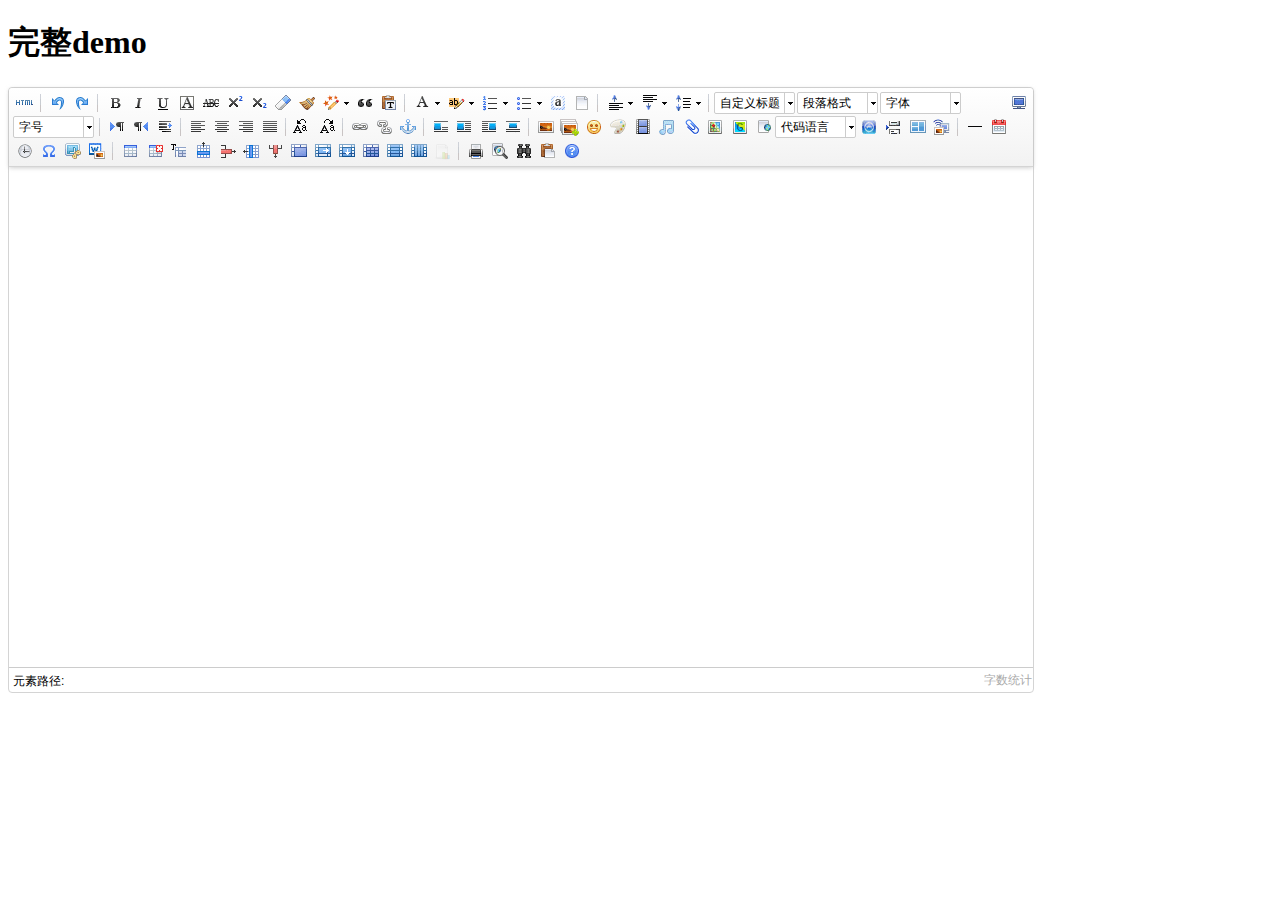
<file: meinian_mobile_web/src/main/webapp/plugins/uedter/index.html>
<!DOCTYPE HTML PUBLIC "-//W3C//DTD HTML 4.01 Transitional//EN"
        "http://www.w3.org/TR/html4/loose.dtd">
<html>
<head>
    <title>完整demo</title>
    <meta http-equiv="Content-Type" content="text/html;charset=utf-8"/>
    <script type="text/javascript" charset="utf-8" src="ueditor.config.js"></script>
    <script type="text/javascript" charset="utf-8" src="ueditor.all.min.js"> </script>
    <!--建议手动加在语言，避免在ie下有时因为加载语言失败导致编辑器加载失败-->
    <!--这里加载的语言文件会覆盖你在配置项目里添加的语言类型，比如你在配置项目里配置的是英文，这里加载的中文，那最后就是中文-->
    <script type="text/javascript" charset="utf-8" src="lang/zh-cn/zh-cn.js"></script>

    <style type="text/css">
        div{
            width:100%;
        }
    </style>
</head>
<body>
<div>
    <h1>完整demo</h1>
    <script id="editor" type="text/plain" style="width:1024px;height:500px;"></script>
</div>

<script type="text/javascript">

    //实例化编辑器
    //建议使用工厂方法getEditor创建和引用编辑器实例，如果在某个闭包下引用该编辑器，直接调用UE.getEditor('editor')就能拿到相关的实例
    var ue = UE.getEditor('editor');


    function isFocus(e){
        alert(UE.getEditor('editor').isFocus());
        UE.dom.domUtils.preventDefault(e)
    }
    function setblur(e){
        UE.getEditor('editor').blur();
        UE.dom.domUtils.preventDefault(e)
    }
    function insertHtml() {
        var value = prompt('插入html代码', '');
        UE.getEditor('editor').execCommand('insertHtml', value)
    }
    function createEditor() {
        enableBtn();
        UE.getEditor('editor');
    }
    function getAllHtml() {
        alert(UE.getEditor('editor').getAllHtml())
    }
    function getContent() {
        var arr = [];
        arr.push("使用editor.getContent()方法可以获得编辑器的内容");
        arr.push("内容为：");
        arr.push(UE.getEditor('editor').getContent());
        alert(arr.join("\n"));
    }
    function getPlainTxt() {
        var arr = [];
        arr.push("使用editor.getPlainTxt()方法可以获得编辑器的带格式的纯文本内容");
        arr.push("内容为：");
        arr.push(UE.getEditor('editor').getPlainTxt());
        alert(arr.join('\n'))
    }
    function setContent(isAppendTo) {
        var arr = [];
        arr.push("使用editor.setContent('欢迎使用ueditor')方法可以设置编辑器的内容");
        UE.getEditor('editor').setContent('欢迎使用ueditor', isAppendTo);
        alert(arr.join("\n"));
    }
    function setDisabled() {
        UE.getEditor('editor').setDisabled('fullscreen');
        disableBtn("enable");
    }

    function setEnabled() {
        UE.getEditor('editor').setEnabled();
        enableBtn();
    }

    function getText() {
        //当你点击按钮时编辑区域已经失去了焦点，如果直接用getText将不会得到内容，所以要在选回来，然后取得内容
        var range = UE.getEditor('editor').selection.getRange();
        range.select();
        var txt = UE.getEditor('editor').selection.getText();
        alert(txt)
    }

    function getContentTxt() {
        var arr = [];
        arr.push("使用editor.getContentTxt()方法可以获得编辑器的纯文本内容");
        arr.push("编辑器的纯文本内容为：");
        arr.push(UE.getEditor('editor').getContentTxt());
        alert(arr.join("\n"));
    }
    function hasContent() {
        var arr = [];
        arr.push("使用editor.hasContents()方法判断编辑器里是否有内容");
        arr.push("判断结果为：");
        arr.push(UE.getEditor('editor').hasContents());
        alert(arr.join("\n"));
    }
    function setFocus() {
        UE.getEditor('editor').focus();
    }
    function deleteEditor() {
        disableBtn();
        UE.getEditor('editor').destroy();
    }
    function disableBtn(str) {
        var div = document.getElementById('btns');
        var btns = UE.dom.domUtils.getElementsByTagName(div, "button");
        for (var i = 0, btn; btn = btns[i++];) {
            if (btn.id == str) {
                UE.dom.domUtils.removeAttributes(btn, ["disabled"]);
            } else {
                btn.setAttribute("disabled", "true");
            }
        }
    }
    function enableBtn() {
        var div = document.getElementById('btns');
        var btns = UE.dom.domUtils.getElementsByTagName(div, "button");
        for (var i = 0, btn; btn = btns[i++];) {
            UE.dom.domUtils.removeAttributes(btn, ["disabled"]);
        }
    }

    function getLocalData () {
        alert(UE.getEditor('editor').execCommand( "getlocaldata" ));
    }

    function clearLocalData () {
        UE.getEditor('editor').execCommand( "clearlocaldata" );
        alert("已清空草稿箱")
    }
</script>
</body>
</html>
</file>
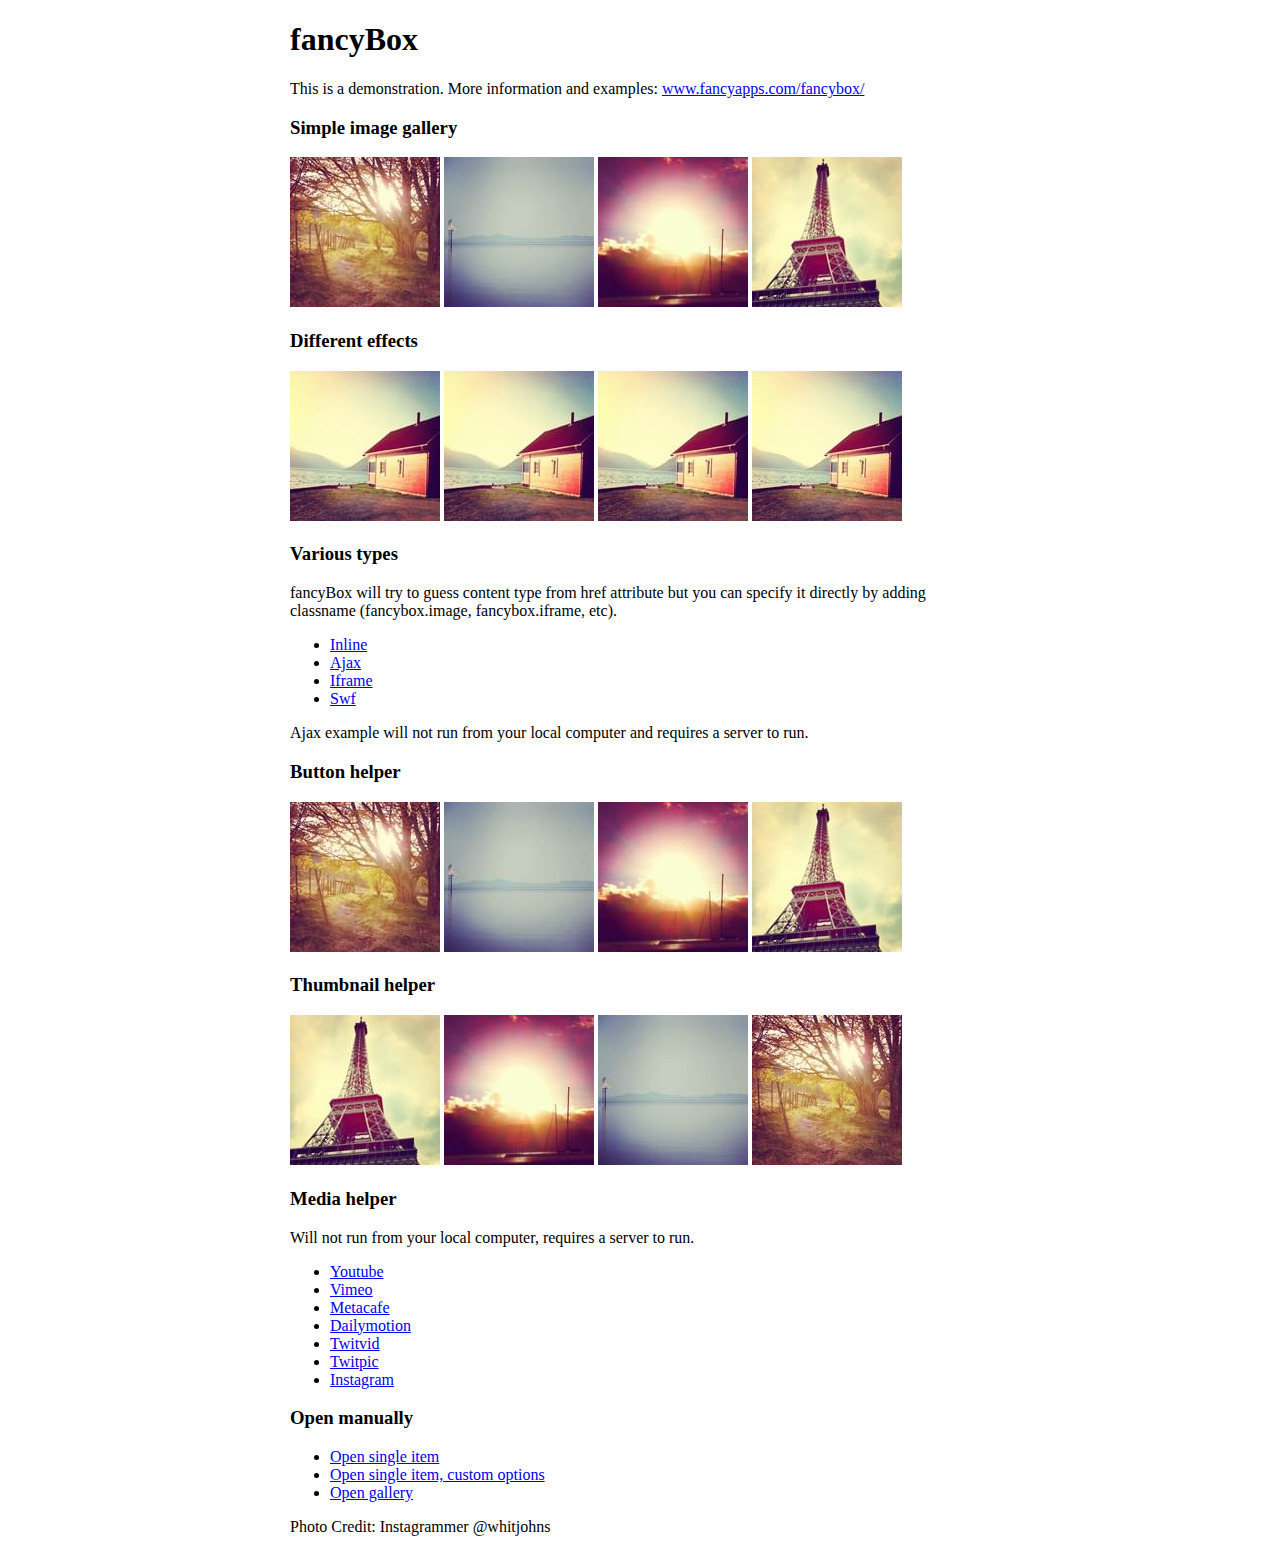
<file: meinian_mobile_web/src/main/webapp/plugins/fancybox/demo/index.html>
<!DOCTYPE html>
<html>
<head>
	<title>fancyBox - Fancy jQuery Lightbox Alternative | Demonstration</title>
	<meta http-equiv="Content-Type" content="text/html; charset=UTF-8" />

	<!-- Add jQuery library -->
	<script type="text/javascript" src="../lib/jquery-1.10.1.min.js"></script>

	<!-- Add mousewheel plugin (this is optional) -->
	<script type="text/javascript" src="../lib/jquery.mousewheel-3.0.6.pack.js"></script>

	<!-- Add fancyBox main JS and CSS files -->
	<script type="text/javascript" src="../source/jquery.fancybox.js?v=2.1.5"></script>
	<link rel="stylesheet" type="text/css" href="../source/jquery.fancybox.css?v=2.1.5" media="screen" />

	<!-- Add Button helper (this is optional) -->
	<link rel="stylesheet" type="text/css" href="../source/helpers/jquery.fancybox-buttons.css?v=1.0.5" />
	<script type="text/javascript" src="../source/helpers/jquery.fancybox-buttons.js?v=1.0.5"></script>

	<!-- Add Thumbnail helper (this is optional) -->
	<link rel="stylesheet" type="text/css" href="../source/helpers/jquery.fancybox-thumbs.css?v=1.0.7" />
	<script type="text/javascript" src="../source/helpers/jquery.fancybox-thumbs.js?v=1.0.7"></script>

	<!-- Add Media helper (this is optional) -->
	<script type="text/javascript" src="../source/helpers/jquery.fancybox-media.js?v=1.0.6"></script>

	<script type="text/javascript">
		$(document).ready(function() {
			/*
			 *  Simple image gallery. Uses default settings
			 */

			$('.fancybox').fancybox();

			/*
			 *  Different effects
			 */

			// Change title type, overlay closing speed
			$(".fancybox-effects-a").fancybox({
				helpers: {
					title : {
						type : 'outside'
					},
					overlay : {
						speedOut : 0
					}
				}
			});

			// Disable opening and closing animations, change title type
			$(".fancybox-effects-b").fancybox({
				openEffect  : 'none',
				closeEffect	: 'none',

				helpers : {
					title : {
						type : 'over'
					}
				}
			});

			// Set custom style, close if clicked, change title type and overlay color
			$(".fancybox-effects-c").fancybox({
				wrapCSS    : 'fancybox-custom',
				closeClick : true,

				openEffect : 'none',

				helpers : {
					title : {
						type : 'inside'
					},
					overlay : {
						css : {
							'background' : 'rgba(238,238,238,0.85)'
						}
					}
				}
			});

			// Remove padding, set opening and closing animations, close if clicked and disable overlay
			$(".fancybox-effects-d").fancybox({
				padding: 0,

				openEffect : 'elastic',
				openSpeed  : 150,

				closeEffect : 'elastic',
				closeSpeed  : 150,

				closeClick : true,

				helpers : {
					overlay : null
				}
			});

			/*
			 *  Button helper. Disable animations, hide close button, change title type and content
			 */

			$('.fancybox-buttons').fancybox({
				openEffect  : 'none',
				closeEffect : 'none',

				prevEffect : 'none',
				nextEffect : 'none',

				closeBtn  : false,

				helpers : {
					title : {
						type : 'inside'
					},
					buttons	: {}
				},

				afterLoad : function() {
					this.title = 'Image ' + (this.index + 1) + ' of ' + this.group.length + (this.title ? ' - ' + this.title : '');
				}
			});


			/*
			 *  Thumbnail helper. Disable animations, hide close button, arrows and slide to next gallery item if clicked
			 */

			$('.fancybox-thumbs').fancybox({
				prevEffect : 'none',
				nextEffect : 'none',

				closeBtn  : false,
				arrows    : false,
				nextClick : true,

				helpers : {
					thumbs : {
						width  : 50,
						height : 50
					}
				}
			});

			/*
			 *  Media helper. Group items, disable animations, hide arrows, enable media and button helpers.
			*/
			$('.fancybox-media')
				.attr('rel', 'media-gallery')
				.fancybox({
					openEffect : 'none',
					closeEffect : 'none',
					prevEffect : 'none',
					nextEffect : 'none',

					arrows : false,
					helpers : {
						media : {},
						buttons : {}
					}
				});

			/*
			 *  Open manually
			 */

			$("#fancybox-manual-a").click(function() {
				$.fancybox.open('1_b.jpg');
			});

			$("#fancybox-manual-b").click(function() {
				$.fancybox.open({
					href : 'iframe.html',
					type : 'iframe',
					padding : 5
				});
			});

			$("#fancybox-manual-c").click(function() {
				$.fancybox.open([
					{
						href : '1_b.jpg',
						title : 'My title'
					}, {
						href : '2_b.jpg',
						title : '2nd title'
					}, {
						href : '3_b.jpg'
					}
				], {
					helpers : {
						thumbs : {
							width: 75,
							height: 50
						}
					}
				});
			});


		});
	</script>
	<style type="text/css">
		.fancybox-custom .fancybox-skin {
			box-shadow: 0 0 50px #222;
		}

		body {
			max-width: 700px;
			margin: 0 auto;
		}
	</style>
</head>
<body>
	<h1>fancyBox</h1>

	<p>This is a demonstration. More information and examples: <a href="http://fancyapps.com/fancybox/">www.fancyapps.com/fancybox/</a></p>

	<h3>Simple image gallery</h3>
	<p>
		<a class="fancybox" href="1_b.jpg" data-fancybox-group="gallery" title="Lorem ipsum dolor sit amet"><img src="1_s.jpg" alt="" /></a>

		<a class="fancybox" href="2_b.jpg" data-fancybox-group="gallery" title="Etiam quis mi eu elit temp"><img src="2_s.jpg" alt="" /></a>

		<a class="fancybox" href="3_b.jpg" data-fancybox-group="gallery" title="Cras neque mi, semper leon"><img src="3_s.jpg" alt="" /></a>

		<a class="fancybox" href="4_b.jpg" data-fancybox-group="gallery" title="Sed vel sapien vel sem uno"><img src="4_s.jpg" alt="" /></a>
	</p>

	<h3>Different effects</h3>
	<p>
		<a class="fancybox-effects-a" href="5_b.jpg" title="Lorem ipsum dolor sit amet, consectetur adipiscing elit"><img src="5_s.jpg" alt="" /></a>

		<a class="fancybox-effects-b" href="5_b.jpg" title="Lorem ipsum dolor sit amet, consectetur adipiscing elit"><img src="5_s.jpg" alt="" /></a>

		<a class="fancybox-effects-c" href="5_b.jpg" title="Lorem ipsum dolor sit amet, consectetur adipiscing elit"><img src="5_s.jpg" alt="" /></a>

		<a class="fancybox-effects-d" href="5_b.jpg" title="Lorem ipsum dolor sit amet, consectetur adipiscing elit"><img src="5_s.jpg" alt="" /></a>
	</p>

	<h3>Various types</h3>
	<p>
		fancyBox will try to guess content type from href attribute but you can specify it directly by adding classname (fancybox.image, fancybox.iframe, etc).
	</p>
	<ul>
		<li><a class="fancybox" href="#inline1" title="Lorem ipsum dolor sit amet">Inline</a></li>
		<li><a class="fancybox fancybox.ajax" href="ajax.txt">Ajax</a></li>
		<li><a class="fancybox fancybox.iframe" href="iframe.html">Iframe</a></li>
		<li><a class="fancybox" href="http://www.adobe.com/jp/events/cs3_web_edition_tour/swfs/perform.swf">Swf</a></li>
	</ul>

	<div id="inline1" style="width:400px;display: none;">
		<h3>Etiam quis mi eu elit</h3>
		<p>
			Lorem ipsum dolor sit amet, consectetur adipiscing elit. Etiam quis mi eu elit tempor facilisis id et neque. Nulla sit amet sem sapien. Vestibulum imperdiet porta ante ac ornare. Nulla et lorem eu nibh adipiscing ultricies nec at lacus. Cras laoreet ultricies sem, at blandit mi eleifend aliquam. Nunc enim ipsum, vehicula non pretium varius, cursus ac tortor. Vivamus fringilla congue laoreet. Quisque ultrices sodales orci, quis rhoncus justo auctor in. Phasellus dui eros, bibendum eu feugiat ornare, faucibus eu mi. Nunc aliquet tempus sem, id aliquam diam varius ac. Maecenas nisl nunc, molestie vitae eleifend vel, iaculis sed magna. Aenean tempus lacus vitae orci posuere porttitor eget non felis. Donec lectus elit, aliquam nec eleifend sit amet, vestibulum sed nunc.
		</p>
	</div>

	<p>
		Ajax example will not run from your local computer and requires a server to run.
	</p>

	<h3>Button helper</h3>
	<p>
		<a class="fancybox-buttons" data-fancybox-group="button" href="1_b.jpg"><img src="1_s.jpg" alt="" /></a>

		<a class="fancybox-buttons" data-fancybox-group="button" href="2_b.jpg"><img src="2_s.jpg" alt="" /></a>

		<a class="fancybox-buttons" data-fancybox-group="button" href="3_b.jpg"><img src="3_s.jpg" alt="" /></a>

		<a class="fancybox-buttons" data-fancybox-group="button" href="4_b.jpg"><img src="4_s.jpg" alt="" /></a>
	</p>

	<h3>Thumbnail helper</h3>
	<p>
		<a class="fancybox-thumbs" data-fancybox-group="thumb" href="4_b.jpg"><img src="4_s.jpg" alt="" /></a>

		<a class="fancybox-thumbs" data-fancybox-group="thumb" href="3_b.jpg"><img src="3_s.jpg" alt="" /></a>

		<a class="fancybox-thumbs" data-fancybox-group="thumb" href="2_b.jpg"><img src="2_s.jpg" alt="" /></a>

		<a class="fancybox-thumbs" data-fancybox-group="thumb" href="1_b.jpg"><img src="1_s.jpg" alt="" /></a>
	</p>

	<h3>Media helper</h3>
	<p>
		Will not run from your local computer, requires a server to run.
	</p>

	<ul>
		<li><a class="fancybox-media" href="http://www.youtube.com/watch?v=opj24KnzrWo">Youtube</a></li>
		<li><a class="fancybox-media" href="http://vimeo.com/47480346">Vimeo</a></li>
		<li><a class="fancybox-media" href="http://www.metacafe.com/watch/7635964/">Metacafe</a></li>
		<li><a class="fancybox-media" href="http://www.dailymotion.com/video/xoeylt_electric-guest-this-head-i-hold_music">Dailymotion</a></li>
		<li><a class="fancybox-media" href="http://twitvid.com/QY7MD">Twitvid</a></li>
		<li><a class="fancybox-media" href="http://twitpic.com/7p93st">Twitpic</a></li>
		<li><a class="fancybox-media" href="http://instagr.am/p/IejkuUGxQn">Instagram</a></li>
	</ul>

	<h3>Open manually</h3>
	<ul>
		<li><a id="fancybox-manual-a" href="javascript:;">Open single item</a></li>
		<li><a id="fancybox-manual-b" href="javascript:;">Open single item, custom options</a></li>
		<li><a id="fancybox-manual-c" href="javascript:;">Open gallery</a></li>
	</ul>

	<p>
		Photo Credit: Instagrammer @whitjohns
	</p>
</body>
</html>
</file>
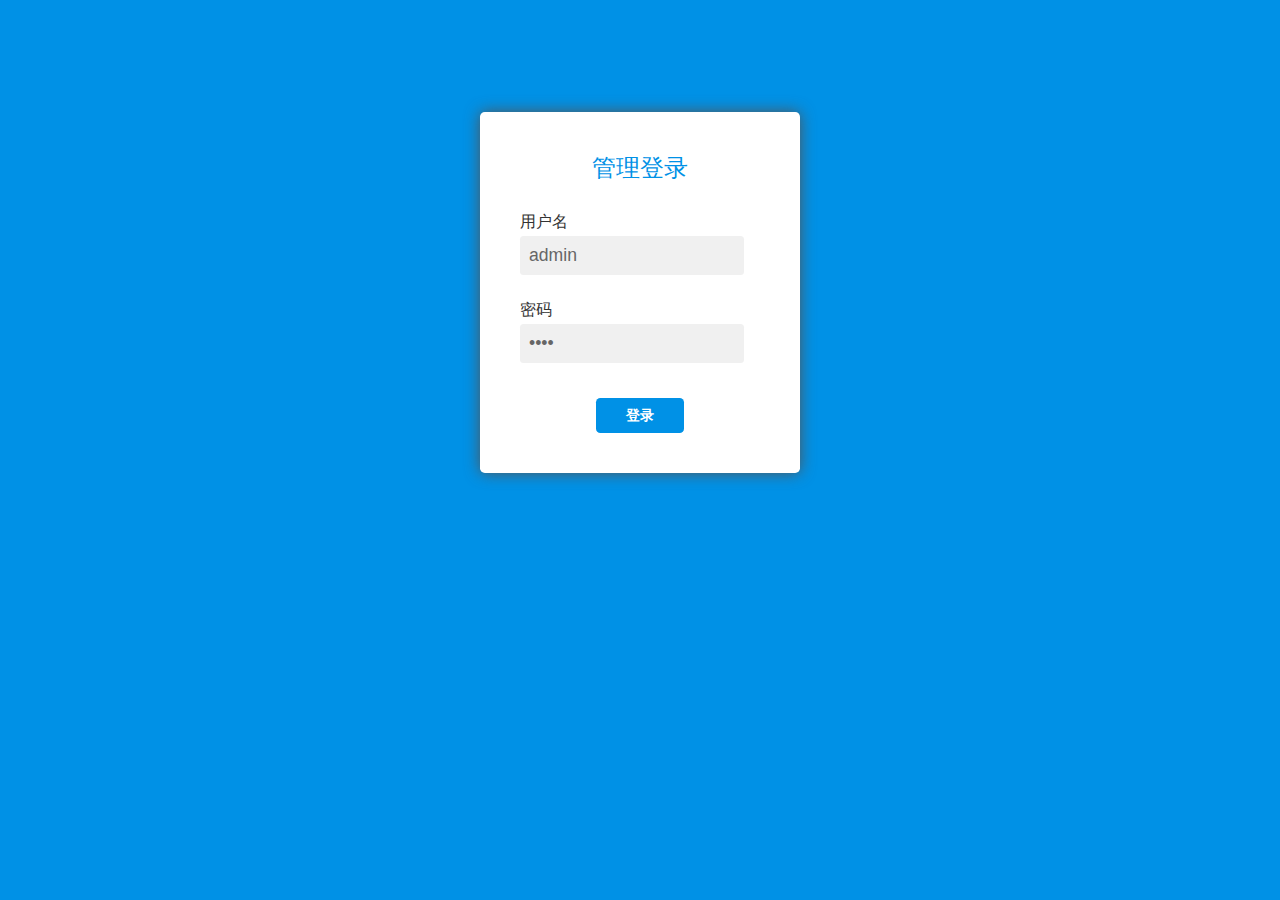
<file: meinian_web/src/main/webapp/login.html>
<html>
	<head>
		<title>登陆管理</title>
		<meta http-equiv="Content-Type" content="text/html; charset=utf-8" />
		<meta name="viewport" content="width=device-width, initial-scale=1">
		<link href="./css/loginStyle.css" rel='stylesheet' type='text/css' />

	</head>
	<body>

	<div class="main">
		<div class="login">
			<div class="inset">
				<!--start-main-->
				<form action="/login.do" method="post">
					<div>
						<h2>管理登录</h2>
						<span><label>用户名</label></span>
						<span><input type="text"  name="username" id ="username" class="textbox" value="admin"></span>
					</div>
					<div>
						<span><label>密码</label></span>
						<span><input type="password" name="password" class="password" value="2001"></span>
					</div>
					<div class="sign">
						<input type="submit" value="登录" class="submit" />
					</div>
				</form>
			</div>
		</div>
		<!--//end-main-->
	</div>

	<!-- <div class="copy-right"> -->
	<!-- 	<p>XXXX公司版权所有 &copy; 2018  </p> -->

	<!-- </div> -->
	</body>
</html>
</file>
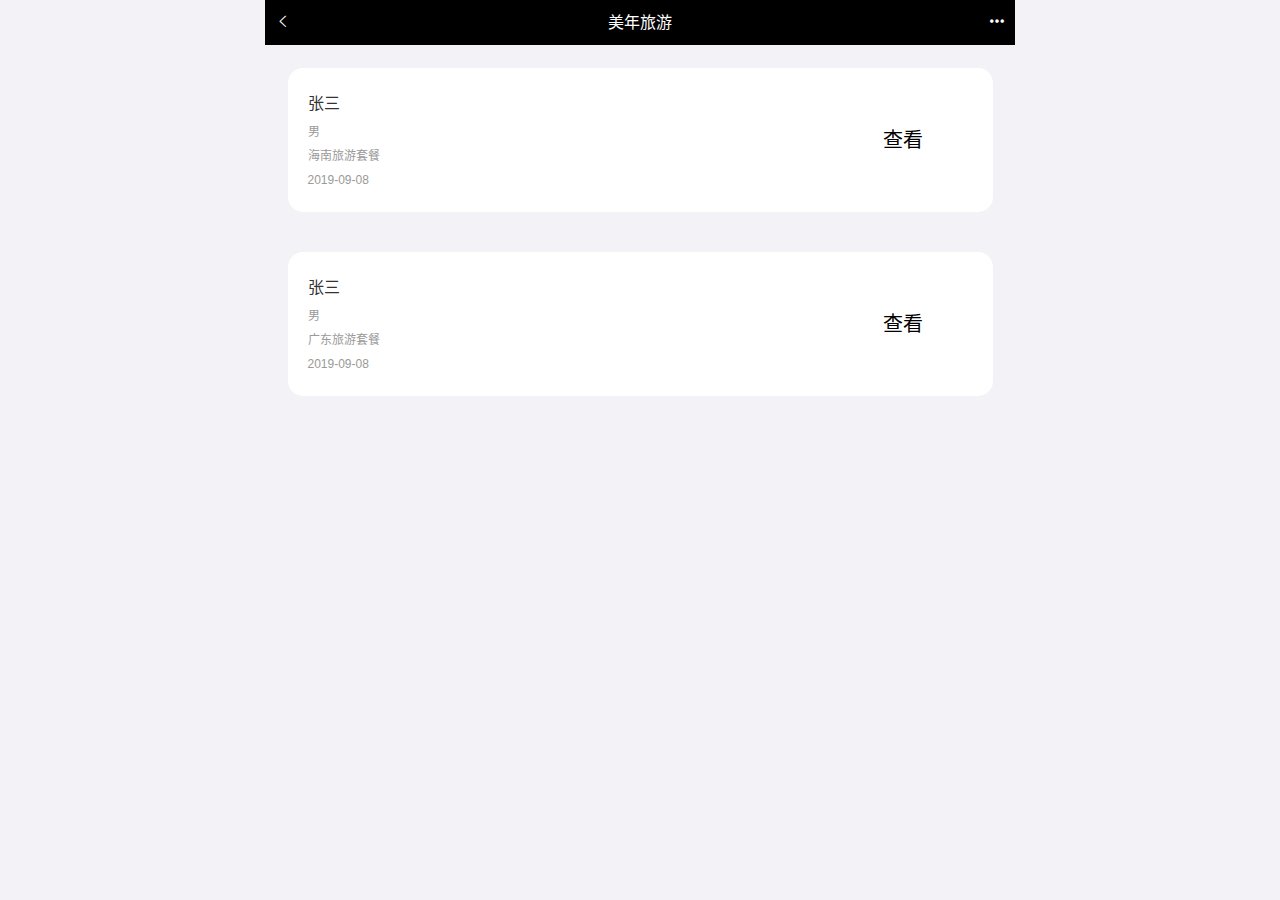
<file: meinian_mobile_web/src/main/webapp/pages/checkrecord_list.html>
<!DOCTYPE html>
<html lang="zh-CN">
    <head>
        <meta charset="utf-8">
        <meta http-equiv="X-UA-Compatible" content="IE=edge">
        <!-- 上述3个meta标签*必须*放在最前面，任何其他内容都*必须*跟随其后！ -->
        <meta name="viewport" content="width=device-width, initial-scale=1.0, maximum-scale=1.0, user-scalable=0,user-scalable=no,minimal-ui">
        <meta name="description" content="">
        <meta name="author" content="">
        <link rel="icon" href="../img/asset-favico.ico">
        <title>美年旅游</title>
        <link rel="stylesheet" href="../css/page-health-index.css" />
        <link rel="stylesheet" href="../css/page-health-login.css" />
        <link rel="stylesheet" href="../plugins/elementui/index.css" />
        <script src="../plugins/jquery/dist/jquery.min.js"></script>
        <script src="../plugins/healthmobile.js"></script>
        <script src="../plugins/vue/vue.js"></script>
        <script src="../plugins/vue/axios-0.18.0.js"></script>
        <script src="../plugins/elementui/index.js"></script>
    </head>
    <body data-spy="scroll" data-target="#myNavbar" data-offset="150">
        <div class="app">
            <!-- 页面头部 -->
            <div class="top-header">
                <span class="f-left"><i class="icon-back" onclick="history.go(-1)"></i></span>
                <span class="center">美年旅游</span>
                <span class="f-right"><i class="icon-more"></i></span>
            </div>
            <!-- 页面内容 -->
            <div class="contentBox">
                <div class="list-column2">
                    <ul class="list">
                        <li class="type-item" style="width: 100%">
                            <a class="link-page">
                                <div class="type-title">
                                    <h3>张三</h3>
                                    <p>男</p>
                                    <p>海南旅游套餐</p>
                                    <p>2019-09-08</p>
                                </div>
                                <div class="type-icon">
                                    查看
                                </div>
                            </a>
                        </li>
                    </ul>
                    <ul class="list">
                        <li class="type-item" style="width: 100%">
                            <a class="link-page">
                                <div class="type-title">
                                    <h3>张三</h3>
                                    <p>男</p>
                                    <p>广东旅游套餐</p>
                                    <p>2019-09-08</p>
                                </div>
                                <div class="type-icon">
                                    查看
                                </div>
                            </a>
                        </li>
                    </ul>
                </div>
            </div>
        </div>
    </body>
</html>
</file>
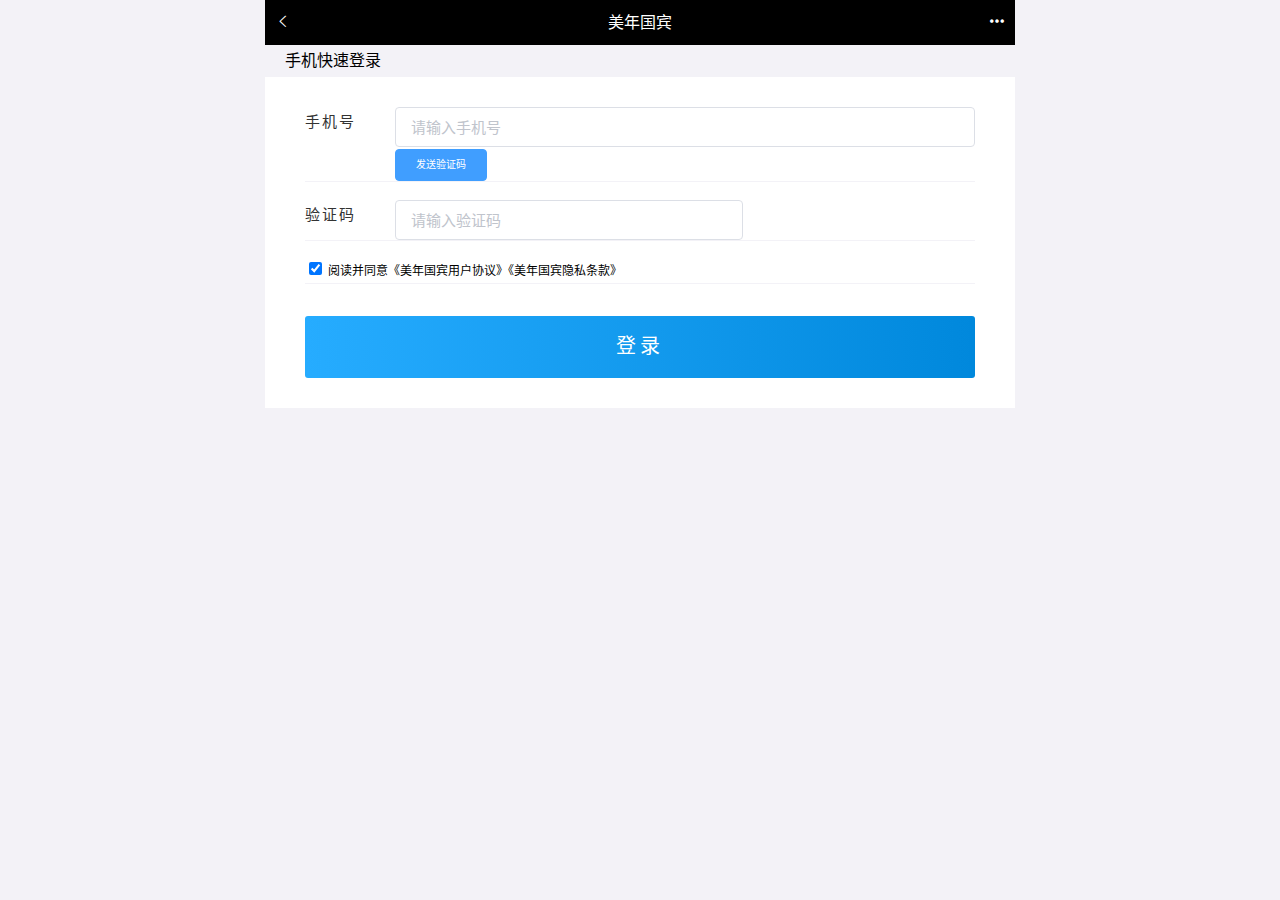
<file: meinian_mobile_web/src/main/webapp/pages/login.html>
<!DOCTYPE html>
<html lang="zh-CN">
    <head>
        <meta charset="utf-8">
        <meta http-equiv="X-UA-Compatible" content="IE=edge">
        <!-- 上述3个meta标签*必须*放在最前面，任何其他内容都*必须*跟随其后！ -->
        <meta name="viewport" content="width=device-width, initial-scale=1.0, maximum-scale=1.0, user-scalable=0,user-scalable=no,minimal-ui">
        <meta name="description" content="">
        <meta name="author" content="">
        <link rel="icon" href="../img/asset-favico.ico">
        <title>登录</title>
        <link rel="stylesheet" href="../css/page-health-login.css" />
        <link rel="stylesheet" href="../plugins/elementui/index.css" />
        <script src="../plugins/jquery/dist/jquery.min.js"></script>
        <script src="../plugins/healthmobile.js"></script>
        <script src="../plugins/vue/vue.js"></script>
        <script src="../plugins/vue/axios-0.18.0.js"></script>
        <script src="../plugins/elementui/index.js"></script>
    </head>
    <body data-spy="scroll" data-target="#myNavbar" data-offset="150">
    <div class="app" id="app">
        <!-- 页面头部 -->
        <div class="top-header">
            <span class="f-left"><i class="icon-back"></i></span>
            <span class="center">美年国宾</span>
            <span class="f-right"><i class="icon-more"></i></span>
        </div>
        <div style="margin-left: 20px">手机快速登录</div>
        <!-- 页面内容 -->
        <div class="contentBox">
            <div class="login">
                <form id='login-form'>
                    <div class="input-row">
                        <label>手机号</label>
                        <div class="loginInput">
                            <el-input v-model="loginInfo.telephone" id='account' type="text" placeholder="请输入手机号"></el-input>
                            <br>
                            <el-button style="font-size: x-small;" @click="sendValidateCode()"
                                       size="medium" type="primary" v-bind:disabled="btnDisabled">{{btnVal}}</el-button>
                        </div>
                    </div>
                    <div class="input-row">
                        <label>验证码</label>
                        <div class="loginInput">
                            <el-input v-model="loginInfo.validateCode"  id='password' type="password" placeholder="请输入验证码"></el-input>
                        </div>
                    </div>
                    <div class="input-row" style="font-size: 12px">
                        <input type="checkbox" checked>
                        阅读并同意《美年国宾用户协议》《美年国宾隐私条款》
                    </div>
                    <div class="btn yes-btn"><a @click="login()" href="#">登录</a></div>
                </form>
            </div>
        </div>
    </div>
    </body>
    <script>
        var vue = new Vue({
            el:'#app',
            data:{
                loginInfo:{},//登录信息
                nums:60,
                btnVal:'发送验证码',
                btnDisabled: false,
                clock:''
            },
            methods:{
                //发送验证码
                sendValidateCode(){
                    // 校验手机号
                    if (!checkTelephone(this.loginInfo.telephone)) {
                        this.$message.error("手机号错误！")
                        return
                    }

                    // 发送验证码
                    axios.get("/validateCode/send.do?telephone=" + this.loginInfo.telephone + "&state=login").then((resp) => {
                        if (resp.data.flag) {
                            // 发送验证码后倒计时
                            this.btnDisabled = true // 将按钮置为不可点击
                            this.btnVal = this.nums + '秒后重新获取';
                            // 定时任务
                            this.clock = window.setInterval(this.doLoop, 1000) // 每隔1秒执行一次
                        } else {
                            this.$message.error(resp.data.message)
                        }
                    })
                },
                //登录
                login(){
                    // 校验手机号
                    if (!checkTelephone(this.loginInfo.telephone)) {
                        this.$message.error("手机号错误！")
                        return
                    }
                    axios.post("/login/check.do",this.loginInfo).then((response) => {
                        if(response.data.flag){
                            //登录成功,跳转到index.html
                            window.location.href="index.html";
                        }else{
                            //失败，提示失败信息
                            this.$message.error(response.data.message);
                        }
                    });
                },
                doLoop() {
                    this.nums--;
                    if (this.nums > 0) {
                        this.btnVal = this.nums + '秒后重新获取';
                    } else {
                        clearInterval(this.clock); //清除js定时器
                        this.btnDisabled = false
                        this.btnVal = '重新获取验证码';
                        this.nums = 60; //重置时间
                    }
                }
            }
        });
    </script>
</html>
</file>
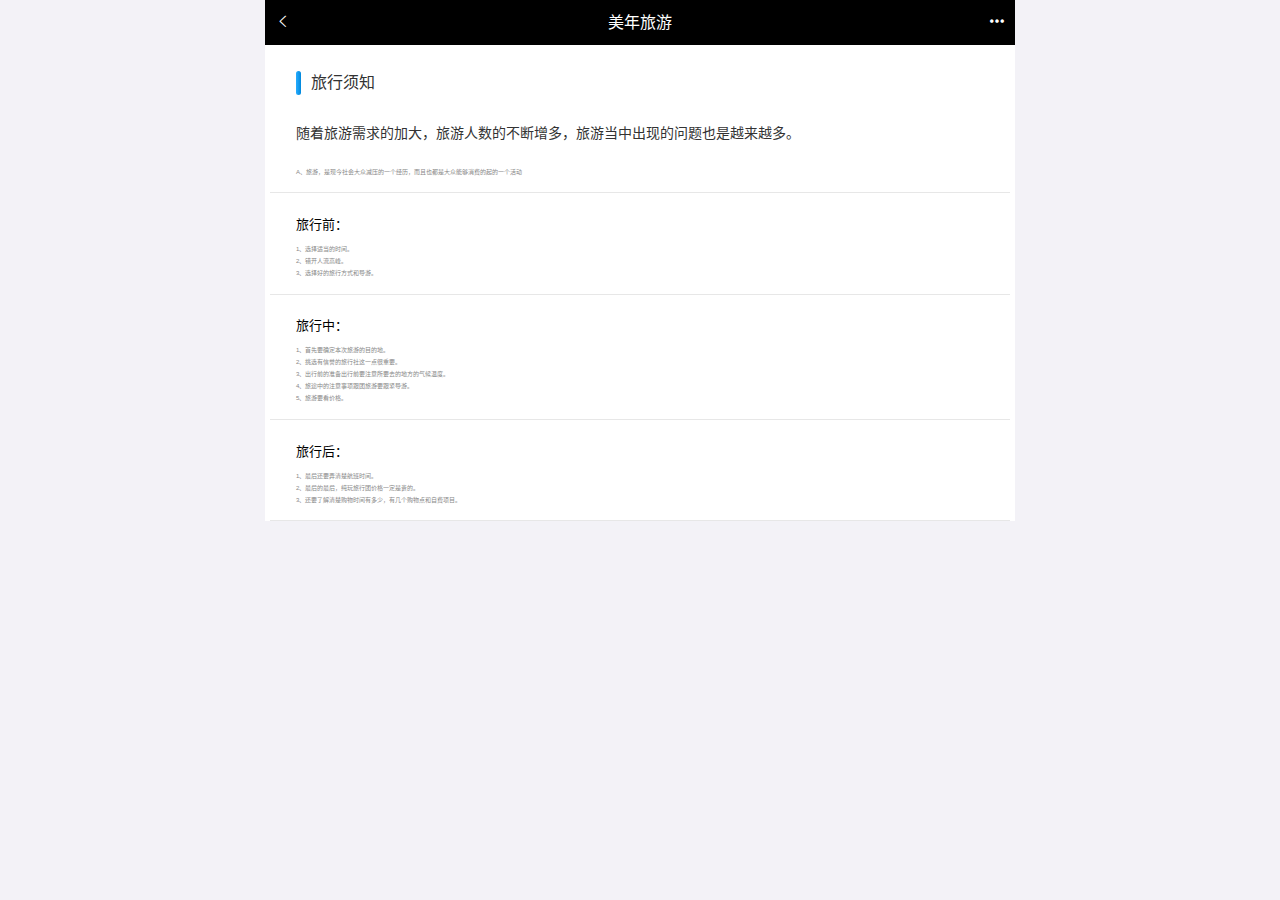
<file: meinian_mobile_web/src/main/webapp/pages/orderNotice.html>
<!DOCTYPE html>
<html lang="zh-CN">

<head>
    <meta charset="utf-8">
    <meta http-equiv="X-UA-Compatible" content="IE=edge">
    <!-- 上述3个meta标签*必须*放在最前面，任何其他内容都*必须*跟随其后！ -->
    <meta name="viewport" content="width=device-width, initial-scale=1.0, maximum-scale=1.0, user-scalable=0,user-scalable=no,minimal-ui">
    <meta name="description" content="">
    <meta name="author" content="">
    <link rel="icon" href="../img/asset-favico.ico">
    <title>预约须知</title>

    <link rel="stylesheet" href="../css/page-health-orderNotice.css" />
</head>

<body data-spy="scroll" data-target="#myNavbar" data-offset="150">
    <div class="app">
        <!-- 页面头部 -->
        <div class="top-header">
            <span class="f-left"><i class="icon-back" onclick="history.go(-1)"></i></span>
            <span class="center">美年旅游</span>
            <span class="f-right"><i class="icon-more"></i></span>
        </div>
        <!-- 页面内容 -->
        <div class="contentBox">
            <div class="notice-article">
                <div class="info-title">
                    <span class="name">旅行须知</span>
                </div>
                <div class="notice-item">
                    <div class="item-title">随着旅游需求的加大，旅游人数的不断增多，旅游当中出现的问题也是越来越多。</div>
                    <div class="item-content">
                        <p>A、旅游，是现今社会大众减压的一个经历，而且也都是大众能够消费的起的一个活动</p>
                    </div>
                </div>
                <div class="notice-item">
                    <div class="item-subtitle">旅行前：</div>
                    <div class="item-content">
                        <p>1、选择适当的时间。</p>
                        <p>2、错开人流高峰。</p>
                        <p>3、选择好的旅行方式和导游。</p>
                    </div>
                </div>
                <div class="notice-item">
                    <div class="item-subtitle">旅行中：</div>
                    <div class="item-content">
                        <p>1、首先要确定本次旅游的目的地。</p>
                        <p>2、挑选有信誉的旅行社这一点很重要。</p>
                        <p>3、出行前的准备出行前要注意所要去的地方的气候温度。</p>
                        <p>4、旅途中的注意事项跟团旅游要跟紧导游。</p>
                        <p>5、旅游要看价格。</p>
                    </div>
                </div>
                <div class="notice-item">
                    <div class="item-subtitle">旅行后：</div>
                    <div class="item-content">
                        <p>1、最后还要弄清楚航班时间。</p>
                        <p>2、最后的最后，纯玩旅行团价格一定是贵的。</p>
                        <p>3、还要了解清楚购物时间有多少，有几个购物点和自费项目。</p>
                    </div>
                </div>
            </div>
        </div>
    </div>
    <!-- 页面 css js -->


</body>
</file>
<file: meinian_mobile_web/src/main/webapp/css/page-health-index.css>
/*
 * colors variables
 */
/*
 * colors variables
 */
html, body {
  min-height: 100%;
  height: 100%;
  background: #f3f2f7;
  line-height: 2;
  font-family: Helvetica;
}

html, body, h1, h2, h3, h4, h5, h6, p, ul, li {
  margin: 0;
  padding: 0;
}

ul, li {
  list-style: none;
}

h1, h2, h3, h4, h5, h6 {
  font-weight: normal;
}

h3 {
  font-size: 16px;
}

h4 {
  font-size: 14px;
}

p {
  font-size: 12px;
}

em, i {
  font-style: normal;
}

ul {
  list-style: none;
}

a {
  text-decoration: none;
}

a:hover {
  -webkit-tap-highlight-color: transparent;
}

.link-page {
  display: block;
}

img {
  width: 100%;
}

.f-left {
  float: left;
}

.f-right {
  float: right;
}

.center {
  text-align: center;
}

.img-parent {
  overflow: hidden;
}

:focus {
  outline: none;
}

input::-webkit-input-placeholder {
  /* WebKit browsers */
  color: #d1d1d6;
}

input:-moz-placeholder {
  /* Mozilla Firefox 4 to 18 */
  color: #d1d1d6;
}

input::-moz-placeholder {
  /* Mozilla Firefox 19+ */
  color: #d1d1d6;
}

input::-ms-input-placeholder {
  /* Internet Explorer 10+ */
  color: #d1d1d6;
}

@font-face {
  font-family: 'health-icon';
  src: url("../fonts/health-icon.eot?l7yt0w");
  src: url("fonts/health-icon.eot?l7yt0w#iefix") format("embedded-opentype"), url("../fonts/health-icon.ttf?l7yt0w") format("truetype"), url("../fonts/health-icon.woff?l7yt0w") format("woff"), url("../fonts/health-icon.svg?l7yt0w") format("svg");
  font-weight: normal;
  font-style: normal;
}

i {
  /* use !important to prevent issues with browser extensions that change fonts */
  font-family: 'health-icon' !important;
  speak: none;
  font-style: normal;
  font-weight: normal;
  font-variant: normal;
  text-transform: none;
  line-height: 1;
  /* Better Font Rendering =========== */
  -webkit-font-smoothing: antialiased;
  -moz-osx-font-smoothing: grayscale;
}

.icon-left-arrow:before {
  content: "\e940";
  color: #515151;
}

.icon-rit-arrow2:before {
  content: "\e941";
  color: #515151;
}

.icon-case .path1:before {
  content: "\e91a";
  color: #48bcf5;
}

.icon-case .path2:before {
  content: "\e91b";
  margin-left: -1em;
  color: #48bcf5;
}

.icon-case .path3:before {
  content: "\e91c";
  margin-left: -1em;
  color: #48bcf5;
}

.icon-case .path4:before {
  content: "\e91d";
  margin-left: -1em;
  color: #48bcf5;
}

.icon-case .path5:before {
  content: "\e91e";
  margin-left: -1em;
  color: #48bcf5;
}

.icon-case .path6:before {
  content: "\e91f";
  margin-left: -1em;
  color: #48bcf5;
}

.icon-case .path7:before {
  content: "\e920";
  margin-left: -1em;
  color: #407afd;
}

.icon-case .path8:before {
  content: "\e921";
  margin-left: -1em;
  color: #407afd;
}

.icon-case .path9:before {
  content: "\e922";
  margin-left: -1em;
  color: #407afd;
}

.icon-case .path10:before {
  content: "\e923";
  margin-left: -1em;
  color: #407afd;
}

.icon-case .path11:before {
  content: "\e924";
  margin-left: -1em;
  color: #407afd;
}

.icon-case .path12:before {
  content: "\e925";
  margin-left: -1em;
  color: #407afd;
}

.icon-allergy .path1:before {
  content: "\e926";
  color: #48bcf5;
}

.icon-allergy .path2:before {
  content: "\e927";
  margin-left: -1em;
  color: #48bcf5;
}

.icon-allergy .path3:before {
  content: "\e928";
  margin-left: -1em;
  color: #48bcf5;
}

.icon-allergy .path4:before {
  content: "\e929";
  margin-left: -1em;
  color: #48bcf5;
}

.icon-allergy .path5:before {
  content: "\e92a";
  margin-left: -1em;
  color: #48bcf5;
}

.icon-allergy .path6:before {
  content: "\e92b";
  margin-left: -1em;
  color: #407afd;
}

.icon-allergy .path7:before {
  content: "\e92c";
  margin-left: -1em;
  color: #407afd;
}

.icon-allergy .path8:before {
  content: "\e92d";
  margin-left: -1em;
  color: #407afd;
}

.icon-allergy .path9:before {
  content: "\e92e";
  margin-left: -1em;
  color: #407afd;
}

.icon-allergy .path10:before {
  content: "\e92f";
  margin-left: -1em;
  color: #407afd;
}

.icon-allergy .path11:before {
  content: "\e930";
  margin-left: -1em;
  color: #48bcf5;
}

.icon-allergy .path12:before {
  content: "\e931";
  margin-left: -1em;
  color: #407afd;
}

.icon-allergy .path13:before {
  content: "\e932";
  margin-left: -1em;
  color: #48bcf5;
}

.icon-allergy .path14:before {
  content: "\e933";
  margin-left: -1em;
  color: #407afd;
}

.icon-baseinfo .path1:before {
  content: "\e934";
  color: #48bcf5;
}

.icon-baseinfo .path2:before {
  content: "\e935";
  margin-left: -1em;
  color: #407afd;
}

.icon-family .path1:before {
  content: "\e936";
  color: #48bcf5;
}

.icon-family .path2:before {
  content: "\e937";
  margin-left: -1em;
  color: #48bcf5;
}

.icon-family .path3:before {
  content: "\e938";
  margin-left: -1em;
  color: #407afd;
}

.icon-family .path4:before {
  content: "\e939";
  margin-left: -1em;
  color: #407afd;
}

.icon-family .path5:before {
  content: "\e93a";
  margin-left: -1em;
  color: #48bcf5;
}

.icon-family .path6:before {
  content: "\e93b";
  margin-left: -1em;
  color: #48bcf5;
}

.icon-family .path7:before {
  content: "\e93c";
  margin-left: -1em;
  color: #48bcf5;
}

.icon-family .path8:before {
  content: "\e93d";
  margin-left: -1em;
  color: #407afd;
}

.icon-family .path9:before {
  content: "\e93e";
  margin-left: -1em;
  color: #407afd;
}

.icon-family .path10:before {
  content: "\e93f";
  margin-left: -1em;
  color: #407afd;
}

.icon-rit-arrow:before {
  content: "\e919";
}

.icon-back:before {
  content: "\e900";
  color: #fff;
}

.icon-more:before {
  content: "\e901";
  color: #fff;
}

.icon-zhen .path1:before {
  content: "\e902";
  color: #48bcf5;
}

.icon-zhen .path2:before {
  content: "\e904";
  margin-left: -1em;
  color: #4076fe;
}

.icon-search .path1:before {
  content: "\e903";
  color: #48bcf5;
}

.icon-search .path2:before {
  content: "\e905";
  margin-left: -1em;
  color: #4076fe;
}

.icon-search .path3:before {
  content: "\e917";
  margin-left: -1em;
  color: #48bcf5;
}

.icon-search .path4:before {
  content: "\e918";
  margin-left: -1em;
  color: #4076fe;
}

.icon-record .path1:before {
  content: "\e906";
  color: #48bcf5;
}

.icon-record .path2:before {
  content: "\e907";
  margin-left: -1em;
  color: #4076fe;
}

.icon-record .path3:before {
  content: "\e908";
  margin-left: -1em;
  color: #48bcf5;
}

.icon-record .path4:before {
  content: "\e909";
  margin-left: -1em;
  color: #48bcf5;
}

.icon-record .path5:before {
  content: "\e90a";
  margin-left: -1em;
  color: #4076fe;
}

.icon-star .path1:before {
  content: "\e90b";
  color: #48bcf5;
}

.icon-star .path2:before {
  content: "\e90c";
  margin-left: -1em;
  color: #4076fe;
}

.icon-plus .path1:before {
  content: "\e90d";
  color: #48bcf5;
}

.icon-plus .path2:before {
  content: "\e90e";
  margin-left: -1em;
  color: #4076fd;
}

.icon-person .path1:before {
  content: "\e90f";
  color: #48bcf5;
}

.icon-person .path2:before {
  content: "\e910";
  margin-left: -1em;
  color: #4076fe;
}

.icon-date:before {
  content: "\e911";
  color: #4b88fc;
}

.icon-data:before {
  content: "\e912";
  color: #fff;
}

.icon-ask-cur:before {
  content: "\e913";
  color: #fff;
}

.icon-ask-circle .path1:before {
  content: "\e914";
  color: #48bcf5;
}

.icon-ask-circle .path2:before {
  content: "\e915";
  margin-left: -1em;
  color: #4076fe;
}

.icon-tizhi:before {
  content: "\e916";
  color: #fff;
}

.app {
  max-width: 750px;
  margin: 0 auto;
}

/*
 * colors variables
 */
.top-header {
  background-color: #000;
  color: #fff;
  text-align: center;
  height: 45px;
  line-height: 45px;
  font-size: 16px;
  padding: 0 10px;
}

/*
 * colors variables
 */
.carousel {
  width: 100%;
  max-width: 750px;
  position: relative;
}

.carousel .banner-roll {
  width: 100%;
  height: 100%;
  position: relative;
}

.carousel .banner-roll .indicators {
  position: relative;
  display: inline-block;
  z-index: 51;
  left: 50%;
  transform: translateX(-50%);
  bottom: 30px;
}

.carousel .banner-roll .indicators span {
  display: inline-block;
  width: 6px;
  height: 6px;
  margin: 5px;
  background: rgba(255, 255, 255, 0.2);
  border-radius: 50%;
}

.carousel .banner-roll .indicators span.active {
  background: #fff;
}

.carousel .banner-roll .banner-item {
  overflow: hidden;
  position: relative;
  height: 100%;
}

.carousel .banner-roll .banner-item .item {
  position: absolute;
  background: top center no-repeat;
  background-size: contain;
  width: 100%;
  top: 0px;
  left: 50%;
  transform: translateX(-50%);
}

/*
 * colors variables
 */
.list-column2 ul {
  display: flex;
  flex-wrap: wrap;
  padding: 3% 0 0 3%;
}

.list-column2 ul li {
  width: 47%;
  background-color: #fff;
  border-radius: 15px;
  position: relative;
  margin-right: 3%;
  margin-bottom: 18px;
}

.list-column2 ul li:nth-child(2n) {
  margin-right: 0;
}

.list-column2 ul li a {
  padding: 20px;
  position: relative;
}

.list-column2 ul li a h3 {
  color: #333;
}

.list-column2 ul li a p {
  color: #999;
}

.list-column2 ul li a .type-icon {
  position: absolute;
  top: 50%;
  right: 10%;
  transform: translateY(-50%);
  font-size: 20px;
}
</file>
<file: meinian_mobile_web/src/main/webapp/css/page-health-login.css>
/*
 * colors variables
 */
/*
 * colors variables
 */
html, body {
  min-height: 100%;
  height: 100%;
  background: #f3f2f7;
  line-height: 2;
  font-family: Helvetica;
}

html, body, h1, h2, h3, h4, h5, h6, p, ul, li {
  margin: 0;
  padding: 0;
}

ul, li {
  list-style: none;
}

h1, h2, h3, h4, h5, h6 {
  font-weight: normal;
}

h3 {
  font-size: 16px;
}

h4 {
  font-size: 14px;
}

p {
  font-size: 12px;
}

em, i {
  font-style: normal;
}

ul {
  list-style: none;
}

a {
  text-decoration: none;
}

a:hover {
  -webkit-tap-highlight-color: transparent;
}

.link-page {
  display: block;
}

img {
  width: 100%;
}

.f-left {
  float: left;
}

.f-right {
  float: right;
}

.center {
  text-align: center;
}

.img-parent {
  overflow: hidden;
}

:focus {
  outline: none;
}

input::-webkit-input-placeholder {
  /* WebKit browsers */
  color: #d1d1d6;
}

input:-moz-placeholder {
  /* Mozilla Firefox 4 to 18 */
  color: #d1d1d6;
}

input::-moz-placeholder {
  /* Mozilla Firefox 19+ */
  color: #d1d1d6;
}

input::-ms-input-placeholder {
  /* Internet Explorer 10+ */
  color: #d1d1d6;
}

@font-face {
  font-family: 'health-icon';
  src: url("../fonts/health-icon.eot?l7yt0w");
  src: url("fonts/health-icon.eot?l7yt0w#iefix") format("embedded-opentype"), url("../fonts/health-icon.ttf?l7yt0w") format("truetype"), url("../fonts/health-icon.woff?l7yt0w") format("woff"), url("../fonts/health-icon.svg?l7yt0w") format("svg");
  font-weight: normal;
  font-style: normal;
}

i {
  /* use !important to prevent issues with browser extensions that change fonts */
  font-family: 'health-icon' !important;
  speak: none;
  font-style: normal;
  font-weight: normal;
  font-variant: normal;
  text-transform: none;
  line-height: 1;
  /* Better Font Rendering =========== */
  -webkit-font-smoothing: antialiased;
  -moz-osx-font-smoothing: grayscale;
}

.icon-left-arrow:before {
  content: "\e940";
  color: #515151;
}

.icon-rit-arrow2:before {
  content: "\e941";
  color: #515151;
}

.icon-case .path1:before {
  content: "\e91a";
  color: #48bcf5;
}

.icon-case .path2:before {
  content: "\e91b";
  margin-left: -1em;
  color: #48bcf5;
}

.icon-case .path3:before {
  content: "\e91c";
  margin-left: -1em;
  color: #48bcf5;
}

.icon-case .path4:before {
  content: "\e91d";
  margin-left: -1em;
  color: #48bcf5;
}

.icon-case .path5:before {
  content: "\e91e";
  margin-left: -1em;
  color: #48bcf5;
}

.icon-case .path6:before {
  content: "\e91f";
  margin-left: -1em;
  color: #48bcf5;
}

.icon-case .path7:before {
  content: "\e920";
  margin-left: -1em;
  color: #407afd;
}

.icon-case .path8:before {
  content: "\e921";
  margin-left: -1em;
  color: #407afd;
}

.icon-case .path9:before {
  content: "\e922";
  margin-left: -1em;
  color: #407afd;
}

.icon-case .path10:before {
  content: "\e923";
  margin-left: -1em;
  color: #407afd;
}

.icon-case .path11:before {
  content: "\e924";
  margin-left: -1em;
  color: #407afd;
}

.icon-case .path12:before {
  content: "\e925";
  margin-left: -1em;
  color: #407afd;
}

.icon-allergy .path1:before {
  content: "\e926";
  color: #48bcf5;
}

.icon-allergy .path2:before {
  content: "\e927";
  margin-left: -1em;
  color: #48bcf5;
}

.icon-allergy .path3:before {
  content: "\e928";
  margin-left: -1em;
  color: #48bcf5;
}

.icon-allergy .path4:before {
  content: "\e929";
  margin-left: -1em;
  color: #48bcf5;
}

.icon-allergy .path5:before {
  content: "\e92a";
  margin-left: -1em;
  color: #48bcf5;
}

.icon-allergy .path6:before {
  content: "\e92b";
  margin-left: -1em;
  color: #407afd;
}

.icon-allergy .path7:before {
  content: "\e92c";
  margin-left: -1em;
  color: #407afd;
}

.icon-allergy .path8:before {
  content: "\e92d";
  margin-left: -1em;
  color: #407afd;
}

.icon-allergy .path9:before {
  content: "\e92e";
  margin-left: -1em;
  color: #407afd;
}

.icon-allergy .path10:before {
  content: "\e92f";
  margin-left: -1em;
  color: #407afd;
}

.icon-allergy .path11:before {
  content: "\e930";
  margin-left: -1em;
  color: #48bcf5;
}

.icon-allergy .path12:before {
  content: "\e931";
  margin-left: -1em;
  color: #407afd;
}

.icon-allergy .path13:before {
  content: "\e932";
  margin-left: -1em;
  color: #48bcf5;
}

.icon-allergy .path14:before {
  content: "\e933";
  margin-left: -1em;
  color: #407afd;
}

.icon-baseinfo .path1:before {
  content: "\e934";
  color: #48bcf5;
}

.icon-baseinfo .path2:before {
  content: "\e935";
  margin-left: -1em;
  color: #407afd;
}

.icon-family .path1:before {
  content: "\e936";
  color: #48bcf5;
}

.icon-family .path2:before {
  content: "\e937";
  margin-left: -1em;
  color: #48bcf5;
}

.icon-family .path3:before {
  content: "\e938";
  margin-left: -1em;
  color: #407afd;
}

.icon-family .path4:before {
  content: "\e939";
  margin-left: -1em;
  color: #407afd;
}

.icon-family .path5:before {
  content: "\e93a";
  margin-left: -1em;
  color: #48bcf5;
}

.icon-family .path6:before {
  content: "\e93b";
  margin-left: -1em;
  color: #48bcf5;
}

.icon-family .path7:before {
  content: "\e93c";
  margin-left: -1em;
  color: #48bcf5;
}

.icon-family .path8:before {
  content: "\e93d";
  margin-left: -1em;
  color: #407afd;
}

.icon-family .path9:before {
  content: "\e93e";
  margin-left: -1em;
  color: #407afd;
}

.icon-family .path10:before {
  content: "\e93f";
  margin-left: -1em;
  color: #407afd;
}

.icon-rit-arrow:before {
  content: "\e919";
}

.icon-back:before {
  content: "\e900";
  color: #fff;
}

.icon-more:before {
  content: "\e901";
  color: #fff;
}

.icon-zhen .path1:before {
  content: "\e902";
  color: #48bcf5;
}

.icon-zhen .path2:before {
  content: "\e904";
  margin-left: -1em;
  color: #4076fe;
}

.icon-search .path1:before {
  content: "\e903";
  color: #48bcf5;
}

.icon-search .path2:before {
  content: "\e905";
  margin-left: -1em;
  color: #4076fe;
}

.icon-search .path3:before {
  content: "\e917";
  margin-left: -1em;
  color: #48bcf5;
}

.icon-search .path4:before {
  content: "\e918";
  margin-left: -1em;
  color: #4076fe;
}

.icon-record .path1:before {
  content: "\e906";
  color: #48bcf5;
}

.icon-record .path2:before {
  content: "\e907";
  margin-left: -1em;
  color: #4076fe;
}

.icon-record .path3:before {
  content: "\e908";
  margin-left: -1em;
  color: #48bcf5;
}

.icon-record .path4:before {
  content: "\e909";
  margin-left: -1em;
  color: #48bcf5;
}

.icon-record .path5:before {
  content: "\e90a";
  margin-left: -1em;
  color: #4076fe;
}

.icon-star .path1:before {
  content: "\e90b";
  color: #48bcf5;
}

.icon-star .path2:before {
  content: "\e90c";
  margin-left: -1em;
  color: #4076fe;
}

.icon-plus .path1:before {
  content: "\e90d";
  color: #48bcf5;
}

.icon-plus .path2:before {
  content: "\e90e";
  margin-left: -1em;
  color: #4076fd;
}

.icon-person .path1:before {
  content: "\e90f";
  color: #48bcf5;
}

.icon-person .path2:before {
  content: "\e910";
  margin-left: -1em;
  color: #4076fe;
}

.icon-date:before {
  content: "\e911";
  color: #4b88fc;
}

.icon-data:before {
  content: "\e912";
  color: #fff;
}

.icon-ask-cur:before {
  content: "\e913";
  color: #fff;
}

.icon-ask-circle .path1:before {
  content: "\e914";
  color: #48bcf5;
}

.icon-ask-circle .path2:before {
  content: "\e915";
  margin-left: -1em;
  color: #4076fe;
}

.icon-tizhi:before {
  content: "\e916";
  color: #fff;
}

.app {
  max-width: 750px;
  margin: 0 auto;
}

/*
 * colors variables
 */
.top-header {
  background-color: #000;
  color: #fff;
  text-align: center;
  height: 45px;
  line-height: 45px;
  font-size: 16px;
  padding: 0 10px;
}

/*
 * colors variables
 */
.login {
  height: 100%;
  background-color: #fff;
}

.login input {
  font-size: 18px;
}

.login :focus {
  outline: none;
}

.login input:focus {
  -webkit-tap-highlight-color: transparent;
  -webkit-user-modify: read-write-plaintext-only;
}

.login input::-webkit-input-placeholder {
  /* WebKit browsers */
  font-size: 15px;
}

.login input:-moz-placeholder {
  /* Mozilla Firefox 4 to 18 */
  font-size: 15px;
}

.login input::-moz-placeholder {
  /* Mozilla Firefox 19+ */
  font-size: 15px;
}

.login input::-ms-input-placeholder {
  /* Internet Explorer 10+ */
  font-size: 18px;
}

.login #login-form {
  padding: 4% 5.3%;
}

.login #login-form label {
  float: left;
  padding: 0;
  font-size: 15px;
  letter-spacing: 2px;
  color: #333;
  width: 80px;
  line-height: 2;
  font-family: 'Helvetica Neue',Helvetica,sans-serif;
}
.loginInput{
  margin-left: 90px;
  min-width: 230px;
}
.loginInput #password{
  width: 60%;
}
.login #login-form .input-row {
  clear: left;
  overflow: hidden;
  position: relative;
  height: auto;
  margin-bottom: 2.7%;
  border-bottom: 1px solid #f3f2f7;
}

.login #login-form .input-row label ~ input {
  height: auto;
  line-height: 1.5;
  float: left;
  margin-bottom: 0;
  padding-left: 0;
  border: 0;
}

.login #login-form .btn {
  font-weight: 400;
  line-height: 1.42;
  display: block;
  margin-bottom: 0;
  margin-top: 4.7%;
  cursor: pointer;
  -webkit-transition: all;
  transition: all;
  -webkit-transition-timing-function: linear;
  transition-timing-function: linear;
  -webkit-transition-duration: .2s;
  transition-duration: .2s;
  text-align: center;
  white-space: nowrap;
  border-radius: 3px;
  background-clip: padding-box;
  font-size: 20px;
  letter-spacing: 4px;
}

.login #login-form .btn a {
  color: #fff;
}

.login #login-form .btn.yes-btn, .login #login-form .btn.cancel-btn {
  padding-top: 2.5%;
  padding-bottom: 2.5%;
  color: #fff;
}

.login #login-form .btn.cancel-btn {
  background-image: linear-gradient(90deg, #7cc8f6, #57b3ec);
}

.login #login-form .btn.yes-btn {
  background-image: linear-gradient(90deg, #26acff, #0088dc);
}
</file>
<file: meinian_mobile_web/src/main/webapp/plugins/elementui/index.css>
@charset "UTF-8";.el-input__suffix,.el-tree.is-dragging .el-tree-node__content *{pointer-events:none}.el-pagination--small .arrow.disabled,.el-table .hidden-columns,.el-table td.is-hidden>*,.el-table th.is-hidden>*,.el-table--hidden{visibility:hidden}.el-dropdown .el-dropdown-selfdefine:focus:active,.el-dropdown .el-dropdown-selfdefine:focus:not(.focusing),.el-message__closeBtn:focus,.el-message__content:focus,.el-popover:focus,.el-popover:focus:active,.el-popover__reference:focus:hover,.el-popover__reference:focus:not(.focusing),.el-rate:active,.el-rate:focus,.el-tooltip:focus:hover,.el-tooltip:focus:not(.focusing),.el-upload-list__item.is-success:active,.el-upload-list__item.is-success:not(.focusing):focus{outline-width:0}@font-face{font-family:element-icons;src:url(fonts/element-icons.woff) format("woff"),url(fonts/element-icons.ttf) format("truetype");font-weight:400;font-style:normal}[class*=" el-icon-"],[class^=el-icon-]{font-family:element-icons!important;speak:none;font-style:normal;font-weight:400;font-variant:normal;text-transform:none;line-height:1;vertical-align:baseline;display:inline-block;-webkit-font-smoothing:antialiased;-moz-osx-font-smoothing:grayscale}.el-icon-info:before{content:"\e61a"}.el-icon-error:before{content:"\e62c"}.el-icon-success:before{content:"\e62d"}.el-icon-warning:before{content:"\e62e"}.el-icon-question:before{content:"\e634"}.el-icon-back:before{content:"\e606"}.el-icon-arrow-left:before{content:"\e600"}.el-icon-arrow-down:before{content:"\e603"}.el-icon-arrow-right:before{content:"\e604"}.el-icon-arrow-up:before{content:"\e605"}.el-icon-caret-left:before{content:"\e60a"}.el-icon-caret-bottom:before{content:"\e60b"}.el-icon-caret-top:before{content:"\e60c"}.el-icon-caret-right:before{content:"\e60e"}.el-icon-d-arrow-left:before{content:"\e610"}.el-icon-d-arrow-right:before{content:"\e613"}.el-icon-minus:before{content:"\e621"}.el-icon-plus:before{content:"\e62b"}.el-icon-remove:before{content:"\e635"}.el-icon-circle-plus:before{content:"\e601"}.el-icon-remove-outline:before{content:"\e63c"}.el-icon-circle-plus-outline:before{content:"\e602"}.el-icon-close:before{content:"\e60f"}.el-icon-check:before{content:"\e611"}.el-icon-circle-close:before{content:"\e607"}.el-icon-circle-check:before{content:"\e639"}.el-icon-circle-close-outline:before{content:"\e609"}.el-icon-circle-check-outline:before{content:"\e63e"}.el-icon-zoom-out:before{content:"\e645"}.el-icon-zoom-in:before{content:"\e641"}.el-icon-d-caret:before{content:"\e615"}.el-icon-sort:before{content:"\e640"}.el-icon-sort-down:before{content:"\e630"}.el-icon-sort-up:before{content:"\e631"}.el-icon-tickets:before{content:"\e63f"}.el-icon-document:before{content:"\e614"}.el-icon-goods:before{content:"\e618"}.el-icon-sold-out:before{content:"\e63b"}.el-icon-news:before{content:"\e625"}.el-icon-message:before{content:"\e61b"}.el-icon-date:before{content:"\e608"}.el-icon-printer:before{content:"\e62f"}.el-icon-time:before{content:"\e642"}.el-icon-bell:before{content:"\e622"}.el-icon-mobile-phone:before{content:"\e624"}.el-icon-service:before{content:"\e63a"}.el-icon-view:before{content:"\e643"}.el-icon-menu:before{content:"\e620"}.el-icon-more:before{content:"\e646"}.el-icon-more-outline:before{content:"\e626"}.el-icon-star-on:before{content:"\e637"}.el-icon-star-off:before{content:"\e63d"}.el-icon-location:before{content:"\e61d"}.el-icon-location-outline:before{content:"\e61f"}.el-icon-phone:before{content:"\e627"}.el-icon-phone-outline:before{content:"\e628"}.el-icon-picture:before{content:"\e629"}.el-icon-picture-outline:before{content:"\e62a"}.el-icon-delete:before{content:"\e612"}.el-icon-search:before{content:"\e619"}.el-icon-edit:before{content:"\e61c"}.el-icon-edit-outline:before{content:"\e616"}.el-icon-rank:before{content:"\e632"}.el-icon-refresh:before{content:"\e633"}.el-icon-share:before{content:"\e636"}.el-icon-setting:before{content:"\e638"}.el-icon-upload:before{content:"\e60d"}.el-icon-upload2:before{content:"\e644"}.el-icon-download:before{content:"\e617"}.el-icon-loading:before{content:"\e61e"}.el-icon-loading{-webkit-animation:rotating 2s linear infinite;animation:rotating 2s linear infinite}.el-icon--right{margin-left:5px}.el-icon--left{margin-right:5px}@-webkit-keyframes rotating{0%{-webkit-transform:rotateZ(0);transform:rotateZ(0)}100%{-webkit-transform:rotateZ(360deg);transform:rotateZ(360deg)}}@keyframes rotating{0%{-webkit-transform:rotateZ(0);transform:rotateZ(0)}100%{-webkit-transform:rotateZ(360deg);transform:rotateZ(360deg)}}.el-pagination{white-space:nowrap;padding:2px 5px;color:#303133;font-weight:700}.el-pagination::after,.el-pagination::before{display:table;content:""}.el-pagination::after{clear:both}.el-pagination button,.el-pagination span:not([class*=suffix]){display:inline-block;font-size:13px;min-width:35.5px;height:28px;line-height:28px;vertical-align:top;-webkit-box-sizing:border-box;box-sizing:border-box}.el-pagination .el-input__inner{text-align:center;-moz-appearance:textfield;line-height:normal}.el-pagination .el-input__suffix{right:0;-webkit-transform:scale(.8);transform:scale(.8)}.el-pagination .el-select .el-input{width:100px;margin:0 5px}.el-pagination .el-select .el-input .el-input__inner{padding-right:25px;border-radius:3px}.el-pagination button{border:none;padding:0 6px;background:0 0}.el-pagination button:focus{outline:0}.el-pagination button:hover{color:#409EFF}.el-pagination button:disabled{color:#c0c4cc;background-color:#fff;cursor:not-allowed}.el-pagination .btn-next,.el-pagination .btn-prev{background:center center no-repeat #fff;background-size:16px;cursor:pointer;margin:0;color:#303133}.el-pagination .btn-next .el-icon,.el-pagination .btn-prev .el-icon{display:block;font-size:12px;font-weight:700}.el-pagination .btn-prev{padding-right:12px}.el-pagination .btn-next{padding-left:12px}.el-pagination .el-pager li.disabled{color:#c0c4cc;cursor:not-allowed}.el-pager li,.el-pager li.btn-quicknext:hover,.el-pager li.btn-quickprev:hover{cursor:pointer}.el-pagination--small .btn-next,.el-pagination--small .btn-prev,.el-pagination--small .el-pager li,.el-pagination--small .el-pager li.btn-quicknext,.el-pagination--small .el-pager li.btn-quickprev,.el-pagination--small .el-pager li:last-child{border-color:transparent;font-size:12px;line-height:22px;height:22px;min-width:22px}.el-pagination--small .more::before,.el-pagination--small li.more::before{line-height:24px}.el-pagination--small button,.el-pagination--small span:not([class*=suffix]){height:22px;line-height:22px}.el-pagination--small .el-pagination__editor,.el-pagination--small .el-pagination__editor.el-input .el-input__inner{height:22px}.el-pagination__sizes{margin:0 10px 0 0;font-weight:400;color:#606266}.el-pagination__sizes .el-input .el-input__inner{font-size:13px;padding-left:8px}.el-pagination__sizes .el-input .el-input__inner:hover{border-color:#409EFF}.el-pagination__total{margin-right:10px;font-weight:400;color:#606266}.el-pagination__jump{margin-left:24px;font-weight:400;color:#606266}.el-pagination__jump .el-input__inner{padding:0 3px}.el-pagination__rightwrapper{float:right}.el-pagination__editor{line-height:18px;padding:0 2px;height:28px;text-align:center;margin:0 2px;-webkit-box-sizing:border-box;box-sizing:border-box;border-radius:3px}.el-pager,.el-pagination.is-background .btn-next,.el-pagination.is-background .btn-prev{padding:0}.el-pagination__editor.el-input{width:50px}.el-pagination__editor.el-input .el-input__inner{height:28px}.el-pagination__editor .el-input__inner::-webkit-inner-spin-button,.el-pagination__editor .el-input__inner::-webkit-outer-spin-button{-webkit-appearance:none;margin:0}.el-pagination.is-background .btn-next,.el-pagination.is-background .btn-prev,.el-pagination.is-background .el-pager li{margin:0 5px;background-color:#f4f4f5;color:#606266;min-width:30px;border-radius:2px}.el-pagination.is-background .btn-next.disabled,.el-pagination.is-background .btn-next:disabled,.el-pagination.is-background .btn-prev.disabled,.el-pagination.is-background .btn-prev:disabled,.el-pagination.is-background .el-pager li.disabled{color:#c0c4cc}.el-pagination.is-background .el-pager li:not(.disabled):hover{color:#409EFF}.el-pagination.is-background .el-pager li:not(.disabled).active{background-color:#409EFF;color:#fff}.el-dialog,.el-pager li{background:#fff;-webkit-box-sizing:border-box}.el-pagination.is-background.el-pagination--small .btn-next,.el-pagination.is-background.el-pagination--small .btn-prev,.el-pagination.is-background.el-pagination--small .el-pager li{margin:0 3px;min-width:22px}.el-pager,.el-pager li{vertical-align:top;margin:0;display:inline-block}.el-pager{-webkit-user-select:none;-moz-user-select:none;-ms-user-select:none;user-select:none;list-style:none;font-size:0}.el-radio,.el-table th{-webkit-user-select:none}.el-date-table,.el-radio,.el-table th{-moz-user-select:none;-ms-user-select:none}.el-pager .more::before{line-height:30px}.el-pager li{padding:0 4px;font-size:13px;min-width:35.5px;height:28px;line-height:28px;box-sizing:border-box;text-align:center}.el-menu--collapse .el-menu .el-submenu,.el-menu--popup{min-width:200px}.el-pager li.btn-quicknext,.el-pager li.btn-quickprev{line-height:28px;color:#303133}.el-pager li.btn-quicknext.disabled,.el-pager li.btn-quickprev.disabled{color:#c0c4cc}.el-pager li.active+li{border-left:0}.el-pager li:hover{color:#409EFF}.el-pager li.active{color:#409EFF;cursor:default}@-webkit-keyframes v-modal-in{0%{opacity:0}}@-webkit-keyframes v-modal-out{100%{opacity:0}}.el-dialog{position:relative;margin:0 auto 50px;border-radius:2px;-webkit-box-shadow:0 1px 3px rgba(0,0,0,.3);box-shadow:0 1px 3px rgba(0,0,0,.3);box-sizing:border-box;width:50%}.el-dialog.is-fullscreen{margin-top:0;margin-bottom:0;height:100%;overflow:auto}.el-dialog__wrapper{position:fixed;top:0;right:0;bottom:0;left:0;overflow:auto;margin:0}.el-dialog__header{padding:20px 20px 10px}.el-dialog__headerbtn{position:absolute;top:20px;right:20px;padding:0;background:0 0;border:none;outline:0;cursor:pointer;font-size:16px}.el-dialog__headerbtn .el-dialog__close{color:#909399}.el-dialog__headerbtn:focus .el-dialog__close,.el-dialog__headerbtn:hover .el-dialog__close{color:#409EFF}.el-dialog__title{line-height:24px;font-size:18px;color:#303133}.el-dialog__body{padding:30px 20px;color:#606266;font-size:14px}.el-dialog__footer{padding:10px 20px 20px;text-align:right;-webkit-box-sizing:border-box;box-sizing:border-box}.el-dialog--center{text-align:center}.el-dialog--center .el-dialog__body{text-align:initial;padding:25px 25px 30px}.el-dialog--center .el-dialog__footer{text-align:inherit}.dialog-fade-enter-active{-webkit-animation:dialog-fade-in .3s;animation:dialog-fade-in .3s}.dialog-fade-leave-active{-webkit-animation:dialog-fade-out .3s;animation:dialog-fade-out .3s}@-webkit-keyframes dialog-fade-in{0%{-webkit-transform:translate3d(0,-20px,0);transform:translate3d(0,-20px,0);opacity:0}100%{-webkit-transform:translate3d(0,0,0);transform:translate3d(0,0,0);opacity:1}}@keyframes dialog-fade-in{0%{-webkit-transform:translate3d(0,-20px,0);transform:translate3d(0,-20px,0);opacity:0}100%{-webkit-transform:translate3d(0,0,0);transform:translate3d(0,0,0);opacity:1}}@-webkit-keyframes dialog-fade-out{0%{-webkit-transform:translate3d(0,0,0);transform:translate3d(0,0,0);opacity:1}100%{-webkit-transform:translate3d(0,-20px,0);transform:translate3d(0,-20px,0);opacity:0}}@keyframes dialog-fade-out{0%{-webkit-transform:translate3d(0,0,0);transform:translate3d(0,0,0);opacity:1}100%{-webkit-transform:translate3d(0,-20px,0);transform:translate3d(0,-20px,0);opacity:0}}.el-autocomplete{position:relative;display:inline-block}.el-autocomplete-suggestion{margin:5px 0;-webkit-box-shadow:0 2px 12px 0 rgba(0,0,0,.1);box-shadow:0 2px 12px 0 rgba(0,0,0,.1);border-radius:4px;border:1px solid #e4e7ed;-webkit-box-sizing:border-box;box-sizing:border-box;background-color:#fff}.el-dropdown-menu,.el-menu--collapse .el-submenu .el-menu{z-index:10;-webkit-box-shadow:0 2px 12px 0 rgba(0,0,0,.1)}.el-autocomplete-suggestion__wrap{max-height:280px;padding:10px 0;-webkit-box-sizing:border-box;box-sizing:border-box}.el-autocomplete-suggestion__list{margin:0;padding:0}.el-autocomplete-suggestion li{padding:0 20px;margin:0;line-height:34px;cursor:pointer;color:#606266;font-size:14px;list-style:none;white-space:nowrap;overflow:hidden;text-overflow:ellipsis}.el-autocomplete-suggestion li.highlighted,.el-autocomplete-suggestion li:hover{background-color:#f5f7fa}.el-autocomplete-suggestion li.divider{margin-top:6px;border-top:1px solid #000}.el-autocomplete-suggestion li.divider:last-child{margin-bottom:-6px}.el-autocomplete-suggestion.is-loading li{text-align:center;height:100px;line-height:100px;font-size:20px;color:#999}.el-autocomplete-suggestion.is-loading li::after{display:inline-block;content:"";height:100%;vertical-align:middle}.el-autocomplete-suggestion.is-loading li:hover{background-color:#fff}.el-autocomplete-suggestion.is-loading .el-icon-loading{vertical-align:middle}.el-dropdown{display:inline-block;position:relative;color:#606266;font-size:14px}.el-dropdown .el-button-group{display:block}.el-dropdown .el-button-group .el-button{float:none}.el-dropdown .el-dropdown__caret-button{padding-left:5px;padding-right:5px;position:relative;border-left:none}.el-dropdown .el-dropdown__caret-button::before{content:'';position:absolute;display:block;width:1px;top:5px;bottom:5px;left:0;background:rgba(255,255,255,.5)}.el-dropdown .el-dropdown__caret-button:hover::before{top:0;bottom:0}.el-dropdown .el-dropdown__caret-button .el-dropdown__icon{padding-left:0}.el-dropdown__icon{font-size:12px;margin:0 3px}.el-dropdown-menu{position:absolute;top:0;left:0;padding:10px 0;margin:5px 0;background-color:#fff;border:1px solid #ebeef5;border-radius:4px;box-shadow:0 2px 12px 0 rgba(0,0,0,.1)}.el-dropdown-menu__item{list-style:none;line-height:36px;padding:0 20px;margin:0;font-size:14px;color:#606266;cursor:pointer;outline:0}.el-dropdown-menu__item:focus,.el-dropdown-menu__item:not(.is-disabled):hover{background-color:#ecf5ff;color:#66b1ff}.el-dropdown-menu__item--divided:before,.el-menu,.el-menu--horizontal>.el-menu-item:not(.is-disabled):focus,.el-menu--horizontal>.el-menu-item:not(.is-disabled):hover,.el-menu--horizontal>.el-submenu .el-submenu__title:hover{background-color:#fff}.el-dropdown-menu__item--divided{position:relative;margin-top:6px;border-top:1px solid #ebeef5}.el-dropdown-menu__item--divided:before{content:'';height:6px;display:block;margin:0 -20px}.el-menu::after,.el-menu::before,.el-radio__inner::after,.el-switch__core:after{content:""}.el-dropdown-menu__item.is-disabled{cursor:default;color:#bbb;pointer-events:none}.el-dropdown-menu--medium{padding:6px 0}.el-dropdown-menu--medium .el-dropdown-menu__item{line-height:30px;padding:0 17px;font-size:14px}.el-dropdown-menu--medium .el-dropdown-menu__item.el-dropdown-menu__item--divided{margin-top:6px}.el-dropdown-menu--medium .el-dropdown-menu__item.el-dropdown-menu__item--divided:before{height:6px;margin:0 -17px}.el-dropdown-menu--small{padding:6px 0}.el-dropdown-menu--small .el-dropdown-menu__item{line-height:27px;padding:0 15px;font-size:13px}.el-dropdown-menu--small .el-dropdown-menu__item.el-dropdown-menu__item--divided{margin-top:4px}.el-dropdown-menu--small .el-dropdown-menu__item.el-dropdown-menu__item--divided:before{height:4px;margin:0 -15px}.el-dropdown-menu--mini{padding:3px 0}.el-dropdown-menu--mini .el-dropdown-menu__item{line-height:24px;padding:0 10px;font-size:12px}.el-dropdown-menu--mini .el-dropdown-menu__item.el-dropdown-menu__item--divided{margin-top:3px}.el-dropdown-menu--mini .el-dropdown-menu__item.el-dropdown-menu__item--divided:before{height:3px;margin:0 -10px}.el-menu{border-right:solid 1px #e6e6e6;list-style:none;position:relative;margin:0;padding-left:0}.el-menu::after,.el-menu::before{display:table}.el-menu::after{clear:both}.el-menu.el-menu--horizontal{border-bottom:solid 1px #e6e6e6}.el-menu--horizontal{border-right:none}.el-menu--horizontal>.el-menu-item{float:left;height:60px;line-height:60px;margin:0;border-bottom:2px solid transparent;color:#909399}.el-menu--horizontal>.el-menu-item a,.el-menu--horizontal>.el-menu-item a:hover{color:inherit}.el-menu--horizontal>.el-submenu{float:left}.el-menu--horizontal>.el-submenu:focus,.el-menu--horizontal>.el-submenu:hover{outline:0}.el-menu--horizontal>.el-submenu:focus .el-submenu__title,.el-menu--horizontal>.el-submenu:hover .el-submenu__title{color:#303133}.el-menu--horizontal>.el-submenu.is-active .el-submenu__title{border-bottom:2px solid #409EFF;color:#303133}.el-menu--horizontal>.el-submenu .el-submenu__title{height:60px;line-height:60px;border-bottom:2px solid transparent;color:#909399}.el-menu--horizontal>.el-submenu .el-submenu__icon-arrow{position:static;vertical-align:middle;margin-left:8px;margin-top:-3px}.el-menu--horizontal .el-menu .el-menu-item,.el-menu--horizontal .el-menu .el-submenu__title{background-color:#fff;float:none;height:36px;line-height:36px;padding:0 10px;color:#909399}.el-menu--horizontal .el-menu .el-menu-item.is-active,.el-menu--horizontal .el-menu .el-submenu.is-active>.el-submenu__title{color:#303133}.el-menu--horizontal .el-menu-item:not(.is-disabled):focus,.el-menu--horizontal .el-menu-item:not(.is-disabled):hover{outline:0;color:#303133}.el-menu--horizontal>.el-menu-item.is-active{border-bottom:2px solid #409EFF;color:#303133}.el-menu--collapse{width:64px}.el-menu--collapse>.el-menu-item [class^=el-icon-],.el-menu--collapse>.el-submenu>.el-submenu__title [class^=el-icon-]{margin:0;vertical-align:middle;width:24px;text-align:center}.el-menu--collapse>.el-menu-item .el-submenu__icon-arrow,.el-menu--collapse>.el-submenu>.el-submenu__title .el-submenu__icon-arrow{display:none}.el-menu--collapse>.el-menu-item span,.el-menu--collapse>.el-submenu>.el-submenu__title span{height:0;width:0;overflow:hidden;visibility:hidden;display:inline-block}.el-menu--collapse>.el-menu-item.is-active i{color:inherit}.el-menu--collapse .el-submenu{position:relative}.el-menu--collapse .el-submenu .el-menu{position:absolute;margin-left:5px;top:0;left:100%;border:1px solid #e4e7ed;border-radius:2px;box-shadow:0 2px 12px 0 rgba(0,0,0,.1)}.el-menu-item,.el-submenu__title{height:56px;line-height:56px;position:relative;-webkit-box-sizing:border-box;white-space:nowrap;list-style:none}.el-menu--collapse .el-submenu.is-opened>.el-submenu__title .el-submenu__icon-arrow{-webkit-transform:none;transform:none}.el-menu--popup{z-index:100;border:none;padding:5px 0;border-radius:2px;-webkit-box-shadow:0 2px 12px 0 rgba(0,0,0,.1);box-shadow:0 2px 12px 0 rgba(0,0,0,.1)}.el-menu--popup-bottom-start{margin-top:5px}.el-menu--popup-right-start{margin-left:5px;margin-right:5px}.el-menu-item{font-size:14px;color:#303133;padding:0 20px;cursor:pointer;-webkit-transition:border-color .3s,background-color .3s,color .3s;transition:border-color .3s,background-color .3s,color .3s;box-sizing:border-box}.el-menu-item *{vertical-align:middle}.el-menu-item i{color:#909399}.el-menu-item:focus,.el-menu-item:hover{outline:0;background-color:#ecf5ff}.el-menu-item.is-disabled{opacity:.25;cursor:not-allowed;background:0 0!important}.el-menu-item [class^=el-icon-]{margin-right:5px;width:24px;text-align:center;font-size:18px;vertical-align:middle}.el-menu-item.is-active{color:#409EFF}.el-menu-item.is-active i{color:inherit}.el-submenu{list-style:none;margin:0;padding-left:0}.el-submenu__title{font-size:14px;color:#303133;padding:0 20px;cursor:pointer;-webkit-transition:border-color .3s,background-color .3s,color .3s;transition:border-color .3s,background-color .3s,color .3s;box-sizing:border-box}.el-submenu__title *{vertical-align:middle}.el-submenu__title i{color:#909399}.el-submenu__title:focus,.el-submenu__title:hover{outline:0;background-color:#ecf5ff}.el-submenu__title.is-disabled{opacity:.25;cursor:not-allowed;background:0 0!important}.el-submenu__title:hover{background-color:#ecf5ff}.el-submenu .el-menu{border:none}.el-submenu .el-menu-item{height:50px;line-height:50px;padding:0 45px;min-width:200px}.el-submenu__icon-arrow{position:absolute;top:50%;right:20px;margin-top:-7px;-webkit-transition:-webkit-transform .3s;transition:-webkit-transform .3s;transition:transform .3s;transition:transform .3s,-webkit-transform .3s;font-size:12px}.el-radio,.el-radio__inner,.el-radio__input{position:relative;display:inline-block}.el-submenu.is-active .el-submenu__title{border-bottom-color:#409EFF}.el-submenu.is-opened>.el-submenu__title .el-submenu__icon-arrow{-webkit-transform:rotateZ(180deg);transform:rotateZ(180deg)}.el-submenu.is-disabled .el-menu-item,.el-submenu.is-disabled .el-submenu__title{opacity:.25;cursor:not-allowed;background:0 0!important}.el-submenu [class^=el-icon-]{vertical-align:middle;margin-right:5px;width:24px;text-align:center;font-size:18px}.el-menu-item-group>ul{padding:0}.el-menu-item-group__title{padding:7px 0 7px 20px;line-height:normal;font-size:12px;color:#909399}.el-radio,.el-radio--medium.is-bordered .el-radio__label{font-size:14px}.horizontal-collapse-transition .el-submenu__title .el-submenu__icon-arrow{-webkit-transition:.2s;transition:.2s;opacity:0}.el-radio{color:#606266;font-weight:500;line-height:1;cursor:pointer;white-space:nowrap;outline:0;margin-right:30px}.el-radio.is-bordered{padding:12px 20px 0 10px;border-radius:4px;border:1px solid #dcdfe6;-webkit-box-sizing:border-box;box-sizing:border-box;height:40px}.el-radio.is-bordered.is-checked{border-color:#409EFF}.el-radio.is-bordered.is-disabled{cursor:not-allowed;border-color:#ebeef5}.el-radio__input.is-disabled .el-radio__inner,.el-radio__input.is-disabled.is-checked .el-radio__inner{background-color:#f5f7fa;border-color:#e4e7ed}.el-radio.is-bordered+.el-radio.is-bordered{margin-left:10px}.el-radio--medium.is-bordered{padding:10px 20px 0 10px;border-radius:4px;height:36px}.el-radio--mini.is-bordered .el-radio__label,.el-radio--small.is-bordered .el-radio__label{font-size:12px}.el-radio--medium.is-bordered .el-radio__inner{height:14px;width:14px}.el-radio--small.is-bordered{padding:8px 15px 0 10px;border-radius:3px;height:32px}.el-radio--small.is-bordered .el-radio__inner{height:12px;width:12px}.el-radio--mini.is-bordered{padding:6px 15px 0 10px;border-radius:3px;height:28px}.el-radio--mini.is-bordered .el-radio__inner{height:12px;width:12px}.el-radio:last-child{margin-right:0}.el-radio__input{white-space:nowrap;cursor:pointer;outline:0;line-height:1;vertical-align:middle}.el-radio__input.is-disabled .el-radio__inner{cursor:not-allowed}.el-radio__input.is-disabled .el-radio__inner::after{cursor:not-allowed;background-color:#f5f7fa}.el-radio__input.is-disabled .el-radio__inner+.el-radio__label{cursor:not-allowed}.el-radio__input.is-disabled.is-checked .el-radio__inner::after{background-color:#c0c4cc}.el-radio__input.is-disabled+span.el-radio__label{color:#c0c4cc;cursor:not-allowed}.el-radio__input.is-checked .el-radio__inner{border-color:#409EFF;background:#409EFF}.el-radio__input.is-checked .el-radio__inner::after{-webkit-transform:translate(-50%,-50%) scale(1);transform:translate(-50%,-50%) scale(1)}.el-radio__input.is-checked+.el-radio__label{color:#409EFF}.el-radio__input.is-focus .el-radio__inner{border-color:#409EFF}.el-radio__inner{border:1px solid #dcdfe6;border-radius:100%;width:14px;height:14px;background-color:#fff;cursor:pointer;-webkit-box-sizing:border-box;box-sizing:border-box}.el-radio-button__inner,.el-switch__core{-webkit-box-sizing:border-box;vertical-align:middle}.el-radio__inner:hover{border-color:#409EFF}.el-radio__inner::after{width:4px;height:4px;border-radius:100%;background-color:#fff;position:absolute;left:50%;top:50%;-webkit-transform:translate(-50%,-50%) scale(0);transform:translate(-50%,-50%) scale(0);-webkit-transition:-webkit-transform .15s ease-in;transition:-webkit-transform .15s ease-in;transition:transform .15s ease-in;transition:transform .15s ease-in,-webkit-transform .15s ease-in}.el-radio__original{opacity:0;outline:0;position:absolute;z-index:-1;top:0;left:0;right:0;bottom:0;margin:0}.el-radio-button,.el-radio-button__inner{display:inline-block;position:relative;outline:0}.el-radio:focus:not(.is-focus):not(:active):not(.is-disabled) .el-radio__inner{-webkit-box-shadow:0 0 2px 2px #409EFF;box-shadow:0 0 2px 2px #409EFF}.el-radio__label{font-size:14px;padding-left:10px}.el-radio-group{display:inline-block;line-height:1;vertical-align:middle;font-size:0}.el-radio-button__inner{line-height:1;white-space:nowrap;background:#fff;border:1px solid #dcdfe6;font-weight:500;border-left:0;color:#606266;-webkit-appearance:none;text-align:center;box-sizing:border-box;margin:0;cursor:pointer;-webkit-transition:all .3s cubic-bezier(.645,.045,.355,1);transition:all .3s cubic-bezier(.645,.045,.355,1);padding:12px 20px;font-size:14px;border-radius:0}.el-radio-button__inner.is-round{padding:12px 20px}.el-radio-button__inner:hover{color:#409EFF}.el-radio-button__inner [class*=el-icon-]{line-height:.9}.el-radio-button__inner [class*=el-icon-]+span{margin-left:5px}.el-radio-button:first-child .el-radio-button__inner{border-left:1px solid #dcdfe6;border-radius:4px 0 0 4px;-webkit-box-shadow:none!important;box-shadow:none!important}.el-radio-button__orig-radio{opacity:0;outline:0;position:absolute;z-index:-1}.el-radio-button__orig-radio:checked+.el-radio-button__inner{color:#fff;background-color:#409EFF;border-color:#409EFF;-webkit-box-shadow:-1px 0 0 0 #409EFF;box-shadow:-1px 0 0 0 #409EFF}.el-radio-button__orig-radio:disabled+.el-radio-button__inner{color:#c0c4cc;cursor:not-allowed;background-image:none;background-color:#fff;border-color:#ebeef5;-webkit-box-shadow:none;box-shadow:none}.el-radio-button__orig-radio:disabled:checked+.el-radio-button__inner{background-color:#f2f6fc}.el-radio-button:last-child .el-radio-button__inner{border-radius:0 4px 4px 0}.el-popover,.el-radio-button:first-child:last-child .el-radio-button__inner{border-radius:4px}.el-radio-button--medium .el-radio-button__inner{padding:10px 20px;font-size:14px;border-radius:0}.el-radio-button--medium .el-radio-button__inner.is-round{padding:10px 20px}.el-radio-button--small .el-radio-button__inner{padding:9px 15px;font-size:12px;border-radius:0}.el-radio-button--small .el-radio-button__inner.is-round{padding:9px 15px}.el-radio-button--mini .el-radio-button__inner{padding:7px 15px;font-size:12px;border-radius:0}.el-radio-button--mini .el-radio-button__inner.is-round{padding:7px 15px}.el-radio-button:focus:not(.is-focus):not(:active):not(.is-disabled){-webkit-box-shadow:0 0 2px 2px #409EFF;box-shadow:0 0 2px 2px #409EFF}.el-switch{display:-webkit-inline-box;display:-ms-inline-flexbox;display:inline-flex;-webkit-box-align:center;-ms-flex-align:center;align-items:center;position:relative;font-size:14px;line-height:20px;height:20px;vertical-align:middle}.el-switch__core,.el-switch__label{display:inline-block;cursor:pointer}.el-switch.is-disabled .el-switch__core,.el-switch.is-disabled .el-switch__label{cursor:not-allowed}.el-switch__label{-webkit-transition:.2s;transition:.2s;height:20px;font-size:14px;font-weight:500;vertical-align:middle;color:#303133}.el-switch__label.is-active{color:#409EFF}.el-switch__label--left{margin-right:10px}.el-switch__label--right{margin-left:10px}.el-switch__label *{line-height:1;font-size:14px;display:inline-block}.el-switch__input{position:absolute;width:0;height:0;opacity:0;margin:0}.el-switch__core{margin:0;position:relative;width:40px;height:20px;border:1px solid #dcdfe6;outline:0;border-radius:10px;box-sizing:border-box;background:#dcdfe6;-webkit-transition:border-color .3s,background-color .3s;transition:border-color .3s,background-color .3s}.el-switch__core:after{position:absolute;top:1px;left:1px;border-radius:100%;-webkit-transition:all .3s;transition:all .3s;width:16px;height:16px;background-color:#fff}.el-switch.is-checked .el-switch__core{border-color:#409EFF;background-color:#409EFF}.el-switch.is-checked .el-switch__core::after{left:100%;margin-left:-17px}.el-switch.is-disabled{opacity:.6}.el-switch--wide .el-switch__label.el-switch__label--left span{left:10px}.el-switch--wide .el-switch__label.el-switch__label--right span{right:10px}.el-switch .label-fade-enter,.el-switch .label-fade-leave-active{opacity:0}.el-select-dropdown{position:absolute;z-index:1001;border:1px solid #e4e7ed;border-radius:4px;background-color:#fff;-webkit-box-shadow:0 2px 12px 0 rgba(0,0,0,.1);box-shadow:0 2px 12px 0 rgba(0,0,0,.1);-webkit-box-sizing:border-box;box-sizing:border-box;margin:5px 0}.el-select-dropdown.is-multiple .el-select-dropdown__item.selected{color:#409EFF;background-color:#fff}.el-select-dropdown.is-multiple .el-select-dropdown__item.selected.hover{background-color:#f5f7fa}.el-select-dropdown.is-multiple .el-select-dropdown__item.selected::after{position:absolute;right:20px;font-family:element-icons;content:"\E611";font-size:12px;font-weight:700;-webkit-font-smoothing:antialiased;-moz-osx-font-smoothing:grayscale}.el-select-dropdown .el-scrollbar.is-empty .el-select-dropdown__list{padding:0}.el-select-dropdown__empty{padding:10px 0;margin:0;text-align:center;color:#999;font-size:14px}.el-select-dropdown__wrap{max-height:274px}.el-select-dropdown__list{list-style:none;padding:6px 0;margin:0;-webkit-box-sizing:border-box;box-sizing:border-box}.el-select-dropdown__item{font-size:14px;padding:0 20px;position:relative;white-space:nowrap;overflow:hidden;text-overflow:ellipsis;color:#606266;height:34px;line-height:34px;-webkit-box-sizing:border-box;box-sizing:border-box;cursor:pointer}.el-select-dropdown__item.is-disabled{color:#c0c4cc;cursor:not-allowed}.el-select-dropdown__item.is-disabled:hover{background-color:#fff}.el-select-dropdown__item.hover,.el-select-dropdown__item:hover{background-color:#f5f7fa}.el-select-dropdown__item.selected{color:#409EFF;font-weight:700}.el-select-group{margin:0;padding:0}.el-select-group__wrap{position:relative;list-style:none;margin:0;padding:0}.el-select-group__wrap:not(:last-of-type){padding-bottom:24px}.el-select-group__wrap:not(:last-of-type)::after{content:'';position:absolute;display:block;left:20px;right:20px;bottom:12px;height:1px;background:#e4e7ed}.el-select-group__title{padding-left:20px;font-size:12px;color:#909399;line-height:30px}.el-select-group .el-select-dropdown__item{padding-left:20px}.el-select{display:inline-block;position:relative}.el-select .el-select__tags>span{display:contents}.el-select:hover .el-input__inner{border-color:#c0c4cc}.el-select .el-input__inner{cursor:pointer;padding-right:35px}.el-select .el-input__inner:focus{border-color:#409EFF}.el-select .el-input .el-select__caret{color:#c0c4cc;font-size:14px;-webkit-transition:-webkit-transform .3s;transition:-webkit-transform .3s;transition:transform .3s;transition:transform .3s,-webkit-transform .3s;-webkit-transform:rotateZ(180deg);transform:rotateZ(180deg);cursor:pointer}.el-select .el-input .el-select__caret.is-reverse{-webkit-transform:rotateZ(0);transform:rotateZ(0)}.el-select .el-input .el-select__caret.is-show-close{font-size:14px;text-align:center;-webkit-transform:rotateZ(180deg);transform:rotateZ(180deg);border-radius:100%;color:#c0c4cc;-webkit-transition:color .2s cubic-bezier(.645,.045,.355,1);transition:color .2s cubic-bezier(.645,.045,.355,1)}.el-select .el-input .el-select__caret.is-show-close:hover{color:#909399}.el-select .el-input.is-disabled .el-input__inner{cursor:not-allowed}.el-select .el-input.is-disabled .el-input__inner:hover{border-color:#e4e7ed}.el-select .el-input.is-focus .el-input__inner{border-color:#409EFF}.el-select>.el-input{display:block}.el-select__input{border:none;outline:0;padding:0;margin-left:15px;color:#666;font-size:14px;-webkit-appearance:none;-moz-appearance:none;appearance:none;height:28px;background-color:transparent}.el-select__input.is-mini{height:14px}.el-select__close{cursor:pointer;position:absolute;top:8px;z-index:1000;right:25px;color:#c0c4cc;line-height:18px;font-size:14px}.el-select__close:hover{color:#909399}.el-select__tags{position:absolute;line-height:normal;white-space:normal;z-index:1;top:50%;-webkit-transform:translateY(-50%);transform:translateY(-50%);display:-webkit-box;display:-ms-flexbox;display:flex;-webkit-box-align:center;-ms-flex-align:center;align-items:center;-ms-flex-wrap:wrap;flex-wrap:wrap}.el-select .el-tag__close{margin-top:-2px}.el-select .el-tag{-webkit-box-sizing:border-box;box-sizing:border-box;border-color:transparent;margin:2px 0 2px 6px;background-color:#f0f2f5}.el-select .el-tag__close.el-icon-close{background-color:#c0c4cc;right:-7px;top:0;color:#fff}.el-select .el-tag__close.el-icon-close:hover{background-color:#909399}.el-table,.el-table__expanded-cell{background-color:#fff}.el-select .el-tag__close.el-icon-close::before{display:block;-webkit-transform:translate(0,.5px);transform:translate(0,.5px)}.el-table{position:relative;overflow:hidden;-webkit-box-sizing:border-box;box-sizing:border-box;-webkit-box-flex:1;-ms-flex:1;flex:1;width:100%;max-width:100%;font-size:14px;color:#606266}.el-table--mini,.el-table--small,.el-table__expand-icon{font-size:12px}.el-table__empty-block{min-height:60px;text-align:center;width:100%;height:100%;display:-webkit-box;display:-ms-flexbox;display:flex;-webkit-box-pack:center;-ms-flex-pack:center;justify-content:center;-webkit-box-align:center;-ms-flex-align:center;align-items:center}.el-table__empty-text{line-height:60px;width:50%;color:#909399}.el-table__expand-column .cell{padding:0;text-align:center}.el-table__expand-icon{position:relative;cursor:pointer;color:#666;-webkit-transition:-webkit-transform .2s ease-in-out;transition:-webkit-transform .2s ease-in-out;transition:transform .2s ease-in-out;transition:transform .2s ease-in-out,-webkit-transform .2s ease-in-out;height:20px}.el-table__expand-icon--expanded{-webkit-transform:rotate(90deg);transform:rotate(90deg)}.el-table__expand-icon>.el-icon{position:absolute;left:50%;top:50%;margin-left:-5px;margin-top:-5px}.el-table__expanded-cell[class*=cell]{padding:20px 50px}.el-table__expanded-cell:hover{background-color:transparent!important}.el-table--fit{border-right:0;border-bottom:0}.el-table--fit td.gutter,.el-table--fit th.gutter{border-right-width:1px}.el-table--scrollable-x .el-table__body-wrapper{overflow-x:auto}.el-table--scrollable-y .el-table__body-wrapper{overflow-y:auto}.el-table thead{color:#909399;font-weight:500}.el-table thead.is-group th{background:#f5f7fa}.el-table th,.el-table tr{background-color:#fff}.el-table td,.el-table th{padding:12px 0;min-width:0;-webkit-box-sizing:border-box;box-sizing:border-box;text-overflow:ellipsis;vertical-align:middle;position:relative;text-align:left}.el-table th div,.el-table th>.cell{-webkit-box-sizing:border-box;display:inline-block}.el-table td.is-center,.el-table th.is-center{text-align:center}.el-table td.is-right,.el-table th.is-right{text-align:right}.el-table td.gutter,.el-table th.gutter{width:15px;border-right-width:0;border-bottom-width:0;padding:0}.el-table--medium td,.el-table--medium th{padding:10px 0}.el-table--small td,.el-table--small th{padding:8px 0}.el-table--mini td,.el-table--mini th{padding:6px 0}.el-table .cell,.el-table th div{padding-right:10px;overflow:hidden;text-overflow:ellipsis}.el-table .cell,.el-table th div,.el-table--border td:first-child .cell,.el-table--border th:first-child .cell{padding-left:10px}.el-table tr input[type=checkbox]{margin:0}.el-table td,.el-table th.is-leaf{border-bottom:1px solid #ebeef5}.el-table th.is-sortable{cursor:pointer}.el-table th{white-space:nowrap;overflow:hidden;user-select:none}.el-table th div{line-height:40px;box-sizing:border-box;white-space:nowrap}.el-table th>.cell{position:relative;word-wrap:normal;text-overflow:ellipsis;vertical-align:middle;width:100%;box-sizing:border-box}.el-table th>.cell.highlight{color:#409EFF}.el-table th.required>div::before{display:inline-block;content:"";width:8px;height:8px;border-radius:50%;background:#ff4d51;margin-right:5px;vertical-align:middle}.el-table td div{-webkit-box-sizing:border-box;box-sizing:border-box}.el-table td.gutter{width:0}.el-table .cell{-webkit-box-sizing:border-box;box-sizing:border-box;white-space:normal;word-break:break-all;line-height:23px}.el-table .cell.el-tooltip{white-space:nowrap;min-width:50px}.el-table--border,.el-table--group{border:1px solid #ebeef5}.el-table--border::after,.el-table--group::after,.el-table::before{content:'';position:absolute;background-color:#ebeef5;z-index:1}.el-table--border::after,.el-table--group::after{top:0;right:0;width:1px;height:100%}.el-table::before{left:0;bottom:0;width:100%;height:1px}.el-table--border{border-right:none;border-bottom:none}.el-table--border.el-loading-parent--relative{border-color:transparent}.el-table--border td,.el-table--border th,.el-table__body-wrapper .el-table--border.is-scrolling-left~.el-table__fixed{border-right:1px solid #ebeef5}.el-table--border th.gutter:last-of-type{border-bottom:1px solid #ebeef5;border-bottom-width:1px}.el-table--border th,.el-table__fixed-right-patch{border-bottom:1px solid #ebeef5}.el-table__fixed,.el-table__fixed-right{position:absolute;top:0;left:0;overflow-x:hidden;overflow-y:hidden;-webkit-box-shadow:0 0 10px rgba(0,0,0,.12);box-shadow:0 0 10px rgba(0,0,0,.12)}.el-table__fixed-right::before,.el-table__fixed::before{content:'';position:absolute;left:0;bottom:0;width:100%;height:1px;background-color:#ebeef5;z-index:4}.el-table__fixed-right-patch{position:absolute;top:-1px;right:0;background-color:#fff}.el-table__fixed-right{top:0;left:auto;right:0}.el-table__fixed-right .el-table__fixed-body-wrapper,.el-table__fixed-right .el-table__fixed-footer-wrapper,.el-table__fixed-right .el-table__fixed-header-wrapper{left:auto;right:0}.el-table__fixed-header-wrapper{position:absolute;left:0;top:0;z-index:3}.el-table__fixed-footer-wrapper{position:absolute;left:0;bottom:0;z-index:3}.el-table__fixed-footer-wrapper tbody td{border-top:1px solid #ebeef5;background-color:#f5f7fa;color:#606266}.el-table__fixed-body-wrapper{position:absolute;left:0;top:37px;overflow:hidden;z-index:3}.el-table__body-wrapper,.el-table__footer-wrapper,.el-table__header-wrapper{width:100%}.el-table__footer-wrapper{margin-top:-1px}.el-table__footer-wrapper td{border-top:1px solid #ebeef5}.el-table__body,.el-table__footer,.el-table__header{table-layout:fixed;border-collapse:separate}.el-table__footer-wrapper,.el-table__header-wrapper{overflow:hidden}.el-table__footer-wrapper tbody td,.el-table__header-wrapper tbody td{background-color:#f5f7fa;color:#606266}.el-table__body-wrapper{overflow:hidden;position:relative}.el-table__body-wrapper.is-scrolling-left~.el-table__fixed,.el-table__body-wrapper.is-scrolling-none~.el-table__fixed,.el-table__body-wrapper.is-scrolling-none~.el-table__fixed-right,.el-table__body-wrapper.is-scrolling-right~.el-table__fixed-right{-webkit-box-shadow:none;box-shadow:none}.el-picker-panel,.el-table-filter{-webkit-box-shadow:0 2px 12px 0 rgba(0,0,0,.1)}.el-table__body-wrapper .el-table--border.is-scrolling-right~.el-table__fixed-right{border-left:1px solid #ebeef5}.el-table .caret-wrapper{display:-webkit-inline-box;display:-ms-inline-flexbox;display:inline-flex;-webkit-box-orient:vertical;-webkit-box-direction:normal;-ms-flex-direction:column;flex-direction:column;-webkit-box-align:center;-ms-flex-align:center;align-items:center;height:34px;width:24px;vertical-align:middle;cursor:pointer;overflow:initial;position:relative}.el-table .sort-caret{width:0;height:0;border:5px solid transparent;position:absolute;left:7px}.el-table .sort-caret.ascending{border-bottom-color:#c0c4cc;top:5px}.el-table .sort-caret.descending{border-top-color:#c0c4cc;bottom:7px}.el-table .ascending .sort-caret.ascending{border-bottom-color:#409EFF}.el-table .descending .sort-caret.descending{border-top-color:#409EFF}.el-table .hidden-columns{position:absolute;z-index:-1}.el-table--striped .el-table__body tr.el-table__row--striped td{background:#FAFAFA}.el-table--striped .el-table__body tr.el-table__row--striped.current-row td,.el-table__body tr.current-row>td,.el-table__body tr.hover-row.current-row>td,.el-table__body tr.hover-row.el-table__row--striped.current-row>td,.el-table__body tr.hover-row.el-table__row--striped>td,.el-table__body tr.hover-row>td{background-color:#ecf5ff}.el-table__column-resize-proxy{position:absolute;left:200px;top:0;bottom:0;width:0;border-left:1px solid #ebeef5;z-index:10}.el-table__column-filter-trigger{display:inline-block;line-height:34px;cursor:pointer}.el-table__column-filter-trigger i{color:#909399;font-size:12px;-webkit-transform:scale(.75);transform:scale(.75)}.el-table--enable-row-transition .el-table__body td{-webkit-transition:background-color .25s ease;transition:background-color .25s ease}.el-table--enable-row-hover .el-table__body tr:hover>td{background-color:#f5f7fa}.el-table--fluid-height .el-table__fixed,.el-table--fluid-height .el-table__fixed-right{bottom:0;overflow:hidden}.el-table-column--selection .cell{padding-left:14px;padding-right:14px}.el-table-filter{border:1px solid #ebeef5;border-radius:2px;background-color:#fff;box-shadow:0 2px 12px 0 rgba(0,0,0,.1);-webkit-box-sizing:border-box;box-sizing:border-box;margin:2px 0}.el-table-filter__list{padding:5px 0;margin:0;list-style:none;min-width:100px}.el-table-filter__list-item{line-height:36px;padding:0 10px;cursor:pointer;font-size:14px}.el-table-filter__list-item:hover{background-color:#ecf5ff;color:#66b1ff}.el-table-filter__list-item.is-active{background-color:#409EFF;color:#fff}.el-table-filter__content{min-width:100px}.el-table-filter__bottom{border-top:1px solid #ebeef5;padding:8px}.el-table-filter__bottom button{background:0 0;border:none;color:#606266;cursor:pointer;font-size:13px;padding:0 3px}.el-date-table td.in-range div,.el-date-table td.in-range div:hover,.el-date-table.is-week-mode .el-date-table__row.current div,.el-date-table.is-week-mode .el-date-table__row:hover div{background-color:#f2f6fc}.el-table-filter__bottom button:hover{color:#409EFF}.el-table-filter__bottom button:focus{outline:0}.el-table-filter__bottom button.is-disabled{color:#c0c4cc;cursor:not-allowed}.el-table-filter__wrap{max-height:280px}.el-table-filter__checkbox-group{padding:10px}.el-table-filter__checkbox-group label.el-checkbox{display:block;margin-right:5px;margin-bottom:8px;margin-left:5px}.el-table-filter__checkbox-group .el-checkbox:last-child{margin-bottom:0}.el-date-table{font-size:12px;-webkit-user-select:none;user-select:none}.el-slider__button-wrapper,.el-time-panel{-moz-user-select:none;-ms-user-select:none}.el-date-table.is-week-mode .el-date-table__row:hover td.available:hover{color:#606266}.el-date-table.is-week-mode .el-date-table__row:hover td:first-child div{margin-left:5px;border-top-left-radius:15px;border-bottom-left-radius:15px}.el-date-table.is-week-mode .el-date-table__row:hover td:last-child div{margin-right:5px;border-top-right-radius:15px;border-bottom-right-radius:15px}.el-date-table td{width:32px;height:30px;padding:4px 0;-webkit-box-sizing:border-box;box-sizing:border-box;text-align:center;cursor:pointer;position:relative}.el-date-table td div{height:30px;padding:3px 0;-webkit-box-sizing:border-box;box-sizing:border-box}.el-date-table td span{width:24px;height:24px;display:block;margin:0 auto;line-height:24px;position:absolute;left:50%;-webkit-transform:translateX(-50%);transform:translateX(-50%);border-radius:50%}.el-month-table td .cell,.el-year-table td .cell{width:48px;height:32px;display:block;line-height:32px}.el-date-table td.next-month,.el-date-table td.prev-month{color:#c0c4cc}.el-date-table td.today{position:relative}.el-date-table td.today span{color:#409EFF;font-weight:700}.el-date-table td.today.end-date span,.el-date-table td.today.start-date span{color:#fff}.el-date-table td.available:hover{color:#409EFF}.el-date-table td.current:not(.disabled) span{color:#fff;background-color:#409EFF}.el-date-table td.end-date div,.el-date-table td.start-date div{color:#fff}.el-date-table td.end-date span,.el-date-table td.start-date span{background-color:#409EFF}.el-date-table td.start-date div{margin-left:5px;border-top-left-radius:15px;border-bottom-left-radius:15px}.el-date-table td.end-date div{margin-right:5px;border-top-right-radius:15px;border-bottom-right-radius:15px}.el-date-table td.disabled div{background-color:#f5f7fa;opacity:1;cursor:not-allowed;color:#c0c4cc}.el-date-table td.selected div{margin-left:5px;margin-right:5px;background-color:#f2f6fc;border-radius:15px}.el-date-table td.selected div:hover{background-color:#f2f6fc}.el-date-table td.selected span{background-color:#409EFF;color:#fff;border-radius:15px}.el-date-table td.week{font-size:80%;color:#606266}.el-month-table,.el-year-table{font-size:12px;border-collapse:collapse}.el-date-table th{padding:5px;color:#606266;font-weight:400;border-bottom:solid 1px #ebeef5}.el-month-table{margin:-1px}.el-month-table td{text-align:center;padding:20px 3px;cursor:pointer}.el-month-table td.today .cell{color:#409EFF;font-weight:700}.el-month-table td.disabled .cell{background-color:#f5f7fa;cursor:not-allowed;color:#c0c4cc}.el-month-table td.disabled .cell:hover{color:#c0c4cc}.el-month-table td .cell{color:#606266;margin:0 auto}.el-month-table td .cell:hover,.el-month-table td.current:not(.disabled) .cell{color:#409EFF}.el-year-table{margin:-1px}.el-year-table .el-icon{color:#303133}.el-year-table td{text-align:center;padding:20px 3px;cursor:pointer}.el-year-table td.today .cell{color:#409EFF;font-weight:700}.el-year-table td.disabled .cell{background-color:#f5f7fa;cursor:not-allowed;color:#c0c4cc}.el-year-table td.disabled .cell:hover{color:#c0c4cc}.el-year-table td .cell{color:#606266;margin:0 auto}.el-year-table td .cell:hover,.el-year-table td.current:not(.disabled) .cell{color:#409EFF}.el-date-range-picker{width:646px}.el-date-range-picker.has-sidebar{width:756px}.el-date-range-picker table{table-layout:fixed;width:100%}.el-date-range-picker .el-picker-panel__body{min-width:513px}.el-date-range-picker .el-picker-panel__content{margin:0}.el-date-range-picker__header{position:relative;text-align:center;height:28px}.el-date-range-picker__header [class*=arrow-left]{float:left}.el-date-range-picker__header [class*=arrow-right]{float:right}.el-date-range-picker__header div{font-size:16px;font-weight:500;margin-right:50px}.el-date-range-picker__content{float:left;width:50%;-webkit-box-sizing:border-box;box-sizing:border-box;margin:0;padding:16px}.el-date-range-picker__content.is-left{border-right:1px solid #e4e4e4}.el-date-range-picker__content.is-right .el-date-range-picker__header div{margin-left:50px;margin-right:50px}.el-date-range-picker__editors-wrap{-webkit-box-sizing:border-box;box-sizing:border-box;display:table-cell}.el-date-range-picker__editors-wrap.is-right{text-align:right}.el-date-range-picker__time-header{position:relative;border-bottom:1px solid #e4e4e4;font-size:12px;padding:8px 5px 5px;display:table;width:100%;-webkit-box-sizing:border-box;box-sizing:border-box}.el-date-range-picker__time-header>.el-icon-arrow-right{font-size:20px;vertical-align:middle;display:table-cell;color:#303133}.el-date-range-picker__time-picker-wrap{position:relative;display:table-cell;padding:0 5px}.el-date-range-picker__time-picker-wrap .el-picker-panel{position:absolute;top:13px;right:0;z-index:1;background:#fff}.el-date-picker{width:322px}.el-date-picker.has-sidebar.has-time{width:434px}.el-date-picker.has-sidebar{width:438px}.el-date-picker.has-time .el-picker-panel__body-wrapper{position:relative}.el-date-picker .el-picker-panel__content{width:292px}.el-date-picker table{table-layout:fixed;width:100%}.el-date-picker__editor-wrap{position:relative;display:table-cell;padding:0 5px}.el-date-picker__time-header{position:relative;border-bottom:1px solid #e4e4e4;font-size:12px;padding:8px 5px 5px;display:table;width:100%;-webkit-box-sizing:border-box;box-sizing:border-box}.el-date-picker__header{margin:12px;text-align:center}.el-date-picker__header--bordered{margin-bottom:0;padding-bottom:12px;border-bottom:solid 1px #ebeef5}.el-date-picker__header--bordered+.el-picker-panel__content{margin-top:0}.el-date-picker__header-label{font-size:16px;font-weight:500;padding:0 5px;line-height:22px;text-align:center;cursor:pointer;color:#606266}.el-date-picker__header-label.active,.el-date-picker__header-label:hover{color:#409EFF}.el-date-picker__prev-btn{float:left}.el-date-picker__next-btn{float:right}.el-date-picker__time-wrap{padding:10px;text-align:center}.el-date-picker__time-label{float:left;cursor:pointer;line-height:30px;margin-left:10px}.time-select{margin:5px 0;min-width:0}.time-select .el-picker-panel__content{max-height:200px;margin:0}.time-select-item{padding:8px 10px;font-size:14px;line-height:20px}.time-select-item.selected:not(.disabled){color:#409EFF;font-weight:700}.time-select-item.disabled{color:#e4e7ed;cursor:not-allowed}.time-select-item:hover{background-color:#f5f7fa;font-weight:700;cursor:pointer}.el-date-editor{position:relative;display:inline-block;text-align:left}.el-date-editor.el-input,.el-date-editor.el-input__inner{width:220px}.el-date-editor--daterange.el-input,.el-date-editor--daterange.el-input__inner,.el-date-editor--timerange.el-input,.el-date-editor--timerange.el-input__inner{width:350px}.el-date-editor--datetimerange.el-input,.el-date-editor--datetimerange.el-input__inner{width:400px}.el-date-editor--dates .el-input__inner{text-overflow:ellipsis;white-space:nowrap}.el-date-editor .el-icon-circle-close{cursor:pointer}.el-date-editor .el-range__icon{font-size:14px;margin-left:-5px;color:#c0c4cc;float:left;line-height:32px}.el-date-editor .el-range-input,.el-date-editor .el-range-separator{height:100%;margin:0;text-align:center;display:inline-block;font-size:14px}.el-date-editor .el-range-input{-webkit-appearance:none;-moz-appearance:none;appearance:none;border:none;outline:0;padding:0;width:39%;color:#606266}.el-date-editor .el-range-input::-webkit-input-placeholder{color:#c0c4cc}.el-date-editor .el-range-input::-ms-input-placeholder{color:#c0c4cc}.el-date-editor .el-range-input::placeholder{color:#c0c4cc}.el-date-editor .el-range-separator{padding:0 5px;line-height:32px;width:5%;color:#303133}.el-date-editor .el-range__close-icon{font-size:14px;color:#c0c4cc;width:25px;display:inline-block;float:right;line-height:32px}.el-range-editor.el-input__inner{display:-webkit-inline-box;display:-ms-inline-flexbox;display:inline-flex;-webkit-box-align:center;-ms-flex-align:center;align-items:center;padding:3px 10px}.el-range-editor .el-range-input{line-height:1}.el-range-editor.is-active,.el-range-editor.is-active:hover{border-color:#409EFF}.el-range-editor--medium.el-input__inner{height:36px}.el-range-editor--medium .el-range-separator{line-height:28px;font-size:14px}.el-range-editor--medium .el-range-input{font-size:14px}.el-range-editor--medium .el-range__close-icon,.el-range-editor--medium .el-range__icon{line-height:28px}.el-range-editor--small.el-input__inner{height:32px}.el-range-editor--small .el-range-separator{line-height:24px;font-size:13px}.el-range-editor--small .el-range-input{font-size:13px}.el-range-editor--small .el-range__close-icon,.el-range-editor--small .el-range__icon{line-height:24px}.el-range-editor--mini.el-input__inner{height:28px}.el-range-editor--mini .el-range-separator{line-height:20px;font-size:12px}.el-range-editor--mini .el-range-input{font-size:12px}.el-range-editor--mini .el-range__close-icon,.el-range-editor--mini .el-range__icon{line-height:20px}.el-range-editor.is-disabled{background-color:#f5f7fa;border-color:#e4e7ed;color:#c0c4cc;cursor:not-allowed}.el-range-editor.is-disabled:focus,.el-range-editor.is-disabled:hover{border-color:#e4e7ed}.el-range-editor.is-disabled input{background-color:#f5f7fa;color:#c0c4cc;cursor:not-allowed}.el-range-editor.is-disabled input::-webkit-input-placeholder{color:#c0c4cc}.el-range-editor.is-disabled input::-ms-input-placeholder{color:#c0c4cc}.el-range-editor.is-disabled input::placeholder{color:#c0c4cc}.el-range-editor.is-disabled .el-range-separator{color:#c0c4cc}.el-picker-panel{color:#606266;border:1px solid #e4e7ed;box-shadow:0 2px 12px 0 rgba(0,0,0,.1);background:#fff;border-radius:4px;line-height:30px;margin:5px 0}.el-popover,.el-time-panel{-webkit-box-shadow:0 2px 12px 0 rgba(0,0,0,.1)}.el-picker-panel__body-wrapper::after,.el-picker-panel__body::after{content:"";display:table;clear:both}.el-picker-panel__content{position:relative;margin:15px}.el-picker-panel__footer{border-top:1px solid #e4e4e4;padding:4px;text-align:right;background-color:#fff;position:relative;font-size:0}.el-picker-panel__shortcut{display:block;width:100%;border:0;background-color:transparent;line-height:28px;font-size:14px;color:#606266;padding-left:12px;text-align:left;outline:0;cursor:pointer}.el-picker-panel__shortcut:hover{color:#409EFF}.el-picker-panel__shortcut.active{background-color:#e6f1fe;color:#409EFF}.el-picker-panel__btn{border:1px solid #dcdcdc;color:#333;line-height:24px;border-radius:2px;padding:0 20px;cursor:pointer;background-color:transparent;outline:0;font-size:12px}.el-picker-panel__btn[disabled]{color:#ccc;cursor:not-allowed}.el-picker-panel__icon-btn{font-size:12px;color:#303133;border:0;background:0 0;cursor:pointer;outline:0;margin-top:8px}.el-picker-panel__icon-btn:hover{color:#409EFF}.el-picker-panel__icon-btn.is-disabled{color:#bbb}.el-picker-panel__icon-btn.is-disabled:hover{cursor:not-allowed}.el-picker-panel__link-btn{vertical-align:middle}.el-picker-panel [slot=sidebar],.el-picker-panel__sidebar{position:absolute;top:0;bottom:0;width:110px;border-right:1px solid #e4e4e4;-webkit-box-sizing:border-box;box-sizing:border-box;padding-top:6px;background-color:#fff;overflow:auto}.el-picker-panel [slot=sidebar]+.el-picker-panel__body,.el-picker-panel__sidebar+.el-picker-panel__body{margin-left:110px}.el-time-spinner.has-seconds .el-time-spinner__wrapper{width:33.3%}.el-time-spinner__wrapper{max-height:190px;overflow:auto;display:inline-block;width:50%;vertical-align:top;position:relative}.el-time-spinner__wrapper .el-scrollbar__wrap:not(.el-scrollbar__wrap--hidden-default){padding-bottom:15px}.el-time-spinner__input.el-input .el-input__inner,.el-time-spinner__list{padding:0;text-align:center}.el-time-spinner__wrapper.is-arrow{-webkit-box-sizing:border-box;box-sizing:border-box;text-align:center;overflow:hidden}.el-time-spinner__wrapper.is-arrow .el-time-spinner__list{-webkit-transform:translateY(-32px);transform:translateY(-32px)}.el-time-spinner__wrapper.is-arrow .el-time-spinner__item:hover:not(.disabled):not(.active){background:#fff;cursor:default}.el-time-spinner__arrow{font-size:12px;color:#909399;position:absolute;left:0;width:100%;z-index:1;text-align:center;height:30px;line-height:30px;cursor:pointer}.el-time-spinner__arrow:hover{color:#409EFF}.el-time-spinner__arrow.el-icon-arrow-up{top:10px}.el-time-spinner__arrow.el-icon-arrow-down{bottom:10px}.el-time-spinner__input.el-input{width:70%}.el-time-spinner__list{margin:0;list-style:none}.el-time-spinner__list::after,.el-time-spinner__list::before{content:'';display:block;width:100%;height:80px}.el-time-spinner__item{height:32px;line-height:32px;font-size:12px;color:#606266}.el-time-spinner__item:hover:not(.disabled):not(.active){background:#f5f7fa;cursor:pointer}.el-time-spinner__item.active:not(.disabled){color:#303133;font-weight:700}.el-time-spinner__item.disabled{color:#c0c4cc;cursor:not-allowed}.el-time-panel{margin:5px 0;border:1px solid #e4e7ed;background-color:#fff;box-shadow:0 2px 12px 0 rgba(0,0,0,.1);border-radius:2px;position:absolute;width:180px;left:0;z-index:1000;-webkit-user-select:none;user-select:none;-webkit-box-sizing:content-box;box-sizing:content-box}.el-time-panel__content{font-size:0;position:relative;overflow:hidden}.el-time-panel__content::after,.el-time-panel__content::before{content:"";top:50%;position:absolute;margin-top:-15px;height:32px;z-index:-1;left:0;right:0;-webkit-box-sizing:border-box;box-sizing:border-box;padding-top:6px;text-align:left;border-top:1px solid #e4e7ed;border-bottom:1px solid #e4e7ed}.el-time-panel__content::after{left:50%;margin-left:12%;margin-right:12%}.el-time-panel__content::before{padding-left:50%;margin-right:12%;margin-left:12%}.el-time-panel__content.has-seconds::after{left:calc(100% / 3 * 2)}.el-time-panel__content.has-seconds::before{padding-left:calc(100% / 3)}.el-time-panel__footer{border-top:1px solid #e4e4e4;padding:4px;height:36px;line-height:25px;text-align:right;-webkit-box-sizing:border-box;box-sizing:border-box}.el-time-panel__btn{border:none;line-height:28px;padding:0 5px;margin:0 5px;cursor:pointer;background-color:transparent;outline:0;font-size:12px;color:#303133}.el-time-panel__btn.confirm{font-weight:800;color:#409EFF}.el-time-range-picker{width:354px;overflow:visible}.el-time-range-picker__content{position:relative;text-align:center;padding:10px}.el-time-range-picker__cell{-webkit-box-sizing:border-box;box-sizing:border-box;margin:0;padding:4px 7px 7px;width:50%;display:inline-block}.el-time-range-picker__header{margin-bottom:5px;text-align:center;font-size:14px}.el-time-range-picker__body{border-radius:2px;border:1px solid #e4e7ed}.el-popover{position:absolute;background:#fff;min-width:150px;border:1px solid #ebeef5;padding:12px;z-index:2000;color:#606266;line-height:1.4;text-align:justify;font-size:14px;box-shadow:0 2px 12px 0 rgba(0,0,0,.1)}.el-popover--plain{padding:18px 20px}.el-popover__title{color:#303133;font-size:16px;line-height:1;margin-bottom:12px}.v-modal-enter{-webkit-animation:v-modal-in .2s ease;animation:v-modal-in .2s ease}.v-modal-leave{-webkit-animation:v-modal-out .2s ease forwards;animation:v-modal-out .2s ease forwards}@keyframes v-modal-in{0%{opacity:0}}@keyframes v-modal-out{100%{opacity:0}}.v-modal{position:fixed;left:0;top:0;width:100%;height:100%;opacity:.5;background:#000}.el-popup-parent--hidden{overflow:hidden}.el-message-box{display:inline-block;width:420px;padding-bottom:10px;vertical-align:middle;background-color:#fff;border-radius:4px;border:1px solid #ebeef5;font-size:18px;-webkit-box-shadow:0 2px 12px 0 rgba(0,0,0,.1);box-shadow:0 2px 12px 0 rgba(0,0,0,.1);text-align:left;overflow:hidden;-webkit-backface-visibility:hidden;backface-visibility:hidden}.el-message-box__wrapper{position:fixed;top:0;bottom:0;left:0;right:0;text-align:center}.el-message-box__wrapper::after{content:"";display:inline-block;height:100%;width:0;vertical-align:middle}.el-message-box__header{position:relative;padding:15px 15px 10px}.el-message-box__title{padding-left:0;margin-bottom:0;font-size:18px;line-height:1;color:#303133}.el-message-box__headerbtn{position:absolute;top:15px;right:15px;padding:0;border:none;outline:0;background:0 0;font-size:16px;cursor:pointer}.el-form-item.is-error .el-input__inner,.el-form-item.is-error .el-input__inner:focus,.el-form-item.is-error .el-textarea__inner,.el-form-item.is-error .el-textarea__inner:focus,.el-message-box__input input.invalid,.el-message-box__input input.invalid:focus{border-color:#f56c6c}.el-message-box__headerbtn .el-message-box__close{color:#909399}.el-message-box__headerbtn:focus .el-message-box__close,.el-message-box__headerbtn:hover .el-message-box__close{color:#409EFF}.el-message-box__content{position:relative;padding:10px 15px;color:#606266;font-size:14px}.el-message-box__input{padding-top:15px}.el-message-box__status{position:absolute;top:50%;-webkit-transform:translateY(-50%);transform:translateY(-50%);font-size:24px!important}.el-message-box__status::before{padding-left:1px}.el-message-box__status+.el-message-box__message{padding-left:36px;padding-right:12px}.el-message-box__status.el-icon-success{color:#67c23a}.el-message-box__status.el-icon-info{color:#909399}.el-message-box__status.el-icon-warning{color:#e6a23c}.el-message-box__status.el-icon-error{color:#f56c6c}.el-message-box__message{margin:0}.el-message-box__message p{margin:0;line-height:24px}.el-message-box__errormsg{color:#f56c6c;font-size:12px;min-height:18px;margin-top:2px}.el-message-box__btns{padding:5px 15px 0;text-align:right}.el-message-box__btns button:nth-child(2){margin-left:10px}.el-message-box__btns-reverse{-webkit-box-orient:horizontal;-webkit-box-direction:reverse;-ms-flex-direction:row-reverse;flex-direction:row-reverse}.el-message-box--center{padding-bottom:30px}.el-message-box--center .el-message-box__header{padding-top:30px}.el-message-box--center .el-message-box__title{position:relative;display:-webkit-box;display:-ms-flexbox;display:flex;-webkit-box-align:center;-ms-flex-align:center;align-items:center;-webkit-box-pack:center;-ms-flex-pack:center;justify-content:center}.el-message-box--center .el-message-box__status{position:relative;top:auto;padding-right:5px;text-align:center;-webkit-transform:translateY(-1px);transform:translateY(-1px)}.el-message-box--center .el-message-box__message{margin-left:0}.el-message-box--center .el-message-box__btns,.el-message-box--center .el-message-box__content{text-align:center}.el-message-box--center .el-message-box__content{padding-left:27px;padding-right:27px}.msgbox-fade-enter-active{-webkit-animation:msgbox-fade-in .3s;animation:msgbox-fade-in .3s}.msgbox-fade-leave-active{-webkit-animation:msgbox-fade-out .3s;animation:msgbox-fade-out .3s}@-webkit-keyframes msgbox-fade-in{0%{-webkit-transform:translate3d(0,-20px,0);transform:translate3d(0,-20px,0);opacity:0}100%{-webkit-transform:translate3d(0,0,0);transform:translate3d(0,0,0);opacity:1}}@keyframes msgbox-fade-in{0%{-webkit-transform:translate3d(0,-20px,0);transform:translate3d(0,-20px,0);opacity:0}100%{-webkit-transform:translate3d(0,0,0);transform:translate3d(0,0,0);opacity:1}}@-webkit-keyframes msgbox-fade-out{0%{-webkit-transform:translate3d(0,0,0);transform:translate3d(0,0,0);opacity:1}100%{-webkit-transform:translate3d(0,-20px,0);transform:translate3d(0,-20px,0);opacity:0}}@keyframes msgbox-fade-out{0%{-webkit-transform:translate3d(0,0,0);transform:translate3d(0,0,0);opacity:1}100%{-webkit-transform:translate3d(0,-20px,0);transform:translate3d(0,-20px,0);opacity:0}}.el-breadcrumb{font-size:14px;line-height:1}.el-breadcrumb::after,.el-breadcrumb::before{display:table;content:""}.el-breadcrumb::after{clear:both}.el-breadcrumb__separator{margin:0 9px;font-weight:700;color:#c0c4cc}.el-breadcrumb__separator[class*=icon]{margin:0 6px;font-weight:400}.el-breadcrumb__item{float:left}.el-breadcrumb__inner{color:#606266}.el-breadcrumb__inner a,.el-breadcrumb__inner.is-link{font-weight:700;text-decoration:none;-webkit-transition:color .2s cubic-bezier(.645,.045,.355,1);transition:color .2s cubic-bezier(.645,.045,.355,1);color:#303133}.el-breadcrumb__inner a:hover,.el-breadcrumb__inner.is-link:hover{color:#409EFF;cursor:pointer}.el-breadcrumb__item:last-child .el-breadcrumb__inner,.el-breadcrumb__item:last-child .el-breadcrumb__inner a,.el-breadcrumb__item:last-child .el-breadcrumb__inner a:hover,.el-breadcrumb__item:last-child .el-breadcrumb__inner:hover{font-weight:400;color:#606266;cursor:text}.el-breadcrumb__item:last-child .el-breadcrumb__separator{display:none}.el-form--label-left .el-form-item__label{text-align:left}.el-form--label-top .el-form-item__label{float:none;display:inline-block;text-align:left;padding:0 0 10px}.el-form--inline .el-form-item{display:inline-block;margin-right:10px;vertical-align:top}.el-form--inline .el-form-item__label{float:none;display:inline-block}.el-form--inline .el-form-item__content{display:inline-block;vertical-align:top}.el-form-item__content .el-input-group,.el-form-item__label,.el-tag .el-icon-close{vertical-align:middle}.el-form--inline.el-form--label-top .el-form-item__content{display:block}.el-form-item{margin-bottom:22px}.el-form-item::after,.el-form-item::before{display:table;content:""}.el-form-item::after{clear:both}.el-form-item .el-form-item{margin-bottom:0}.el-form-item--mini.el-form-item,.el-form-item--small.el-form-item{margin-bottom:18px}.el-form-item .el-input__validateIcon{display:none}.el-form-item--medium .el-form-item__content,.el-form-item--medium .el-form-item__label{line-height:36px}.el-form-item--small .el-form-item__content,.el-form-item--small .el-form-item__label{line-height:32px}.el-form-item--small .el-form-item__error{padding-top:2px}.el-form-item--mini .el-form-item__content,.el-form-item--mini .el-form-item__label{line-height:28px}.el-form-item--mini .el-form-item__error{padding-top:1px}.el-form-item__label{text-align:right;float:left;font-size:14px;color:#606266;line-height:40px;padding:0 12px 0 0;-webkit-box-sizing:border-box;box-sizing:border-box}.el-form-item__content{line-height:40px;position:relative;font-size:14px}.el-form-item__content::after,.el-form-item__content::before{display:table;content:""}.el-form-item__content::after{clear:both}.el-form-item__error{color:#f56c6c;font-size:12px;line-height:1;padding-top:4px;position:absolute;top:100%;left:0}.el-form-item__error--inline{position:relative;top:auto;left:auto;display:inline-block;margin-left:10px}.el-form-item.is-required:not(.is-no-asterisk)>.el-form-item__label:before{content:'*';color:#f56c6c;margin-right:4px}.el-form-item.is-error .el-input-group__append .el-input__inner,.el-form-item.is-error .el-input-group__prepend .el-input__inner{border-color:transparent}.el-form-item.is-error .el-input__validateIcon{color:#f56c6c}.el-form-item.is-success .el-input__inner,.el-form-item.is-success .el-input__inner:focus,.el-form-item.is-success .el-textarea__inner,.el-form-item.is-success .el-textarea__inner:focus{border-color:#67c23a}.el-form-item.is-success .el-input-group__append .el-input__inner,.el-form-item.is-success .el-input-group__prepend .el-input__inner{border-color:transparent}.el-form-item.is-success .el-input__validateIcon{color:#67c23a}.el-form-item--feedback .el-input__validateIcon{display:inline-block}.el-tabs__header{padding:0;position:relative;margin:0 0 15px}.el-tabs__active-bar{position:absolute;bottom:0;left:0;height:2px;background-color:#409EFF;z-index:1;-webkit-transition:-webkit-transform .3s cubic-bezier(.645,.045,.355,1);transition:-webkit-transform .3s cubic-bezier(.645,.045,.355,1);transition:transform .3s cubic-bezier(.645,.045,.355,1);transition:transform .3s cubic-bezier(.645,.045,.355,1),-webkit-transform .3s cubic-bezier(.645,.045,.355,1);list-style:none}.el-tabs__new-tab{float:right;border:1px solid #d3dce6;height:18px;width:18px;line-height:18px;margin:12px 0 9px 10px;border-radius:3px;text-align:center;font-size:12px;color:#d3dce6;cursor:pointer;-webkit-transition:all .15s;transition:all .15s}.el-tabs__new-tab .el-icon-plus{-webkit-transform:scale(.8,.8);transform:scale(.8,.8)}.el-tabs__new-tab:hover{color:#409EFF}.el-tabs__nav-wrap{overflow:hidden;margin-bottom:-1px;position:relative}.el-tabs__nav-wrap::after{content:"";position:absolute;left:0;bottom:0;width:100%;height:2px;background-color:#e4e7ed;z-index:1}.el-tabs--border-card>.el-tabs__header .el-tabs__nav-wrap::after,.el-tabs--card>.el-tabs__header .el-tabs__nav-wrap::after{content:none}.el-tabs__nav-wrap.is-scrollable{padding:0 20px;-webkit-box-sizing:border-box;box-sizing:border-box}.el-tabs__nav-scroll{overflow:hidden}.el-tabs__nav-next,.el-tabs__nav-prev{position:absolute;cursor:pointer;line-height:44px;font-size:12px;color:#909399}.el-tabs__nav-next{right:0}.el-tabs__nav-prev{left:0}.el-tabs__nav{white-space:nowrap;position:relative;-webkit-transition:-webkit-transform .3s;transition:-webkit-transform .3s;transition:transform .3s;transition:transform .3s,-webkit-transform .3s;float:left;z-index:2}.el-tabs__nav.is-stretch{min-width:100%;display:-webkit-box;display:-ms-flexbox;display:flex}.el-tabs__nav.is-stretch>*{-webkit-box-flex:1;-ms-flex:1;flex:1;text-align:center}.el-tabs__item{padding:0 20px;height:40px;-webkit-box-sizing:border-box;box-sizing:border-box;line-height:40px;display:inline-block;list-style:none;font-size:14px;font-weight:500;color:#303133;position:relative}.el-tabs__item:focus,.el-tabs__item:focus:active{outline:0}.el-tabs__item:focus.is-active.is-focus:not(:active){-webkit-box-shadow:0 0 2px 2px #409eff inset;box-shadow:0 0 2px 2px #409eff inset;border-radius:3px}.el-tabs__item .el-icon-close{border-radius:50%;text-align:center;-webkit-transition:all .3s cubic-bezier(.645,.045,.355,1);transition:all .3s cubic-bezier(.645,.045,.355,1);margin-left:5px}.el-tabs__item .el-icon-close:before{-webkit-transform:scale(.9);transform:scale(.9);display:inline-block}.el-tabs__item .el-icon-close:hover{background-color:#c0c4cc;color:#fff}.el-tabs__item.is-active{color:#409EFF}.el-tabs__item:hover{color:#409EFF;cursor:pointer}.el-tabs__item.is-disabled{color:#c0c4cc;cursor:default}.el-tabs__content{overflow:hidden;position:relative}.el-tabs--card>.el-tabs__header{border-bottom:1px solid #e4e7ed}.el-tabs--card>.el-tabs__header .el-tabs__nav{border:1px solid #e4e7ed;border-bottom:none;border-radius:4px 4px 0 0;-webkit-box-sizing:border-box;box-sizing:border-box}.el-alert,.el-tag{-webkit-box-sizing:border-box}.el-tabs--card>.el-tabs__header .el-tabs__active-bar{display:none}.el-tabs--card>.el-tabs__header .el-tabs__item .el-icon-close{position:relative;font-size:12px;width:0;height:14px;vertical-align:middle;line-height:15px;overflow:hidden;top:-1px;right:-2px;-webkit-transform-origin:100% 50%;transform-origin:100% 50%}.el-tabs--card>.el-tabs__header .el-tabs__item.is-active.is-closable .el-icon-close,.el-tabs--card>.el-tabs__header .el-tabs__item.is-closable:hover .el-icon-close{width:14px}.el-tabs--card>.el-tabs__header .el-tabs__item{border-bottom:1px solid transparent;border-left:1px solid #e4e7ed;-webkit-transition:color .3s cubic-bezier(.645,.045,.355,1),padding .3s cubic-bezier(.645,.045,.355,1);transition:color .3s cubic-bezier(.645,.045,.355,1),padding .3s cubic-bezier(.645,.045,.355,1)}.el-tabs--card>.el-tabs__header .el-tabs__item:first-child{border-left:none}.el-tabs--card>.el-tabs__header .el-tabs__item.is-closable:hover{padding-left:13px;padding-right:13px}.el-tabs--card>.el-tabs__header .el-tabs__item.is-active{border-bottom-color:#fff}.el-tabs--card>.el-tabs__header .el-tabs__item.is-active.is-closable{padding-left:20px;padding-right:20px}.el-tabs--border-card{background:#fff;border:1px solid #dcdfe6;-webkit-box-shadow:0 2px 4px 0 rgba(0,0,0,.12),0 0 6px 0 rgba(0,0,0,.04);box-shadow:0 2px 4px 0 rgba(0,0,0,.12),0 0 6px 0 rgba(0,0,0,.04)}.el-tabs--border-card>.el-tabs__content{padding:15px}.el-tabs--border-card>.el-tabs__header{background-color:#f5f7fa;border-bottom:1px solid #e4e7ed;margin:0}.el-tabs--border-card>.el-tabs__header .el-tabs__item{-webkit-transition:all .3s cubic-bezier(.645,.045,.355,1);transition:all .3s cubic-bezier(.645,.045,.355,1);border:1px solid transparent;margin:-1px -1px 0;color:#909399}.el-tabs--border-card>.el-tabs__header .el-tabs__item.is-active{color:#409EFF;background-color:#fff;border-right-color:#dcdfe6;border-left-color:#dcdfe6}.el-tabs--border-card>.el-tabs__header .el-tabs__item:not(.is-disabled):hover{color:#409EFF}.el-tabs--border-card>.el-tabs__header .el-tabs__item.is-disabled{color:#c0c4cc}.el-tabs--bottom .el-tabs__item.is-bottom:nth-child(2),.el-tabs--bottom .el-tabs__item.is-top:nth-child(2),.el-tabs--top .el-tabs__item.is-bottom:nth-child(2),.el-tabs--top .el-tabs__item.is-top:nth-child(2){padding-left:0}.el-tabs--bottom .el-tabs__item.is-bottom:last-child,.el-tabs--bottom .el-tabs__item.is-top:last-child,.el-tabs--top .el-tabs__item.is-bottom:last-child,.el-tabs--top .el-tabs__item.is-top:last-child{padding-right:0}.el-tabs--bottom .el-tabs--left .el-tabs__item:nth-child(2),.el-tabs--bottom .el-tabs--right .el-tabs__item:nth-child(2),.el-tabs--bottom.el-tabs--border-card .el-tabs__item:nth-child(2),.el-tabs--bottom.el-tabs--card .el-tabs__item:nth-child(2),.el-tabs--top .el-tabs--left .el-tabs__item:nth-child(2),.el-tabs--top .el-tabs--right .el-tabs__item:nth-child(2),.el-tabs--top.el-tabs--border-card .el-tabs__item:nth-child(2),.el-tabs--top.el-tabs--card .el-tabs__item:nth-child(2){padding-left:20px}.el-tabs--bottom .el-tabs--left .el-tabs__item:last-child,.el-tabs--bottom .el-tabs--right .el-tabs__item:last-child,.el-tabs--bottom.el-tabs--border-card .el-tabs__item:last-child,.el-tabs--bottom.el-tabs--card .el-tabs__item:last-child,.el-tabs--top .el-tabs--left .el-tabs__item:last-child,.el-tabs--top .el-tabs--right .el-tabs__item:last-child,.el-tabs--top.el-tabs--border-card .el-tabs__item:last-child,.el-tabs--top.el-tabs--card .el-tabs__item:last-child{padding-right:20px}.el-tabs--bottom .el-tabs__header.is-bottom{margin-bottom:0;margin-top:10px}.el-tabs--bottom.el-tabs--border-card .el-tabs__header.is-bottom{border-bottom:0;border-top:1px solid #dcdfe6}.el-tabs--bottom.el-tabs--border-card .el-tabs__nav-wrap.is-bottom{margin-top:-1px;margin-bottom:0}.el-tabs--bottom.el-tabs--border-card .el-tabs__item.is-bottom:not(.is-active){border:1px solid transparent}.el-tabs--bottom.el-tabs--border-card .el-tabs__item.is-bottom{margin:0 -1px -1px}.el-tabs--left,.el-tabs--right{overflow:hidden}.el-tabs--left .el-tabs__header.is-left,.el-tabs--left .el-tabs__header.is-right,.el-tabs--left .el-tabs__nav-scroll,.el-tabs--left .el-tabs__nav-wrap.is-left,.el-tabs--left .el-tabs__nav-wrap.is-right,.el-tabs--right .el-tabs__header.is-left,.el-tabs--right .el-tabs__header.is-right,.el-tabs--right .el-tabs__nav-scroll,.el-tabs--right .el-tabs__nav-wrap.is-left,.el-tabs--right .el-tabs__nav-wrap.is-right{height:100%}.el-tabs--left .el-tabs__active-bar.is-left,.el-tabs--left .el-tabs__active-bar.is-right,.el-tabs--right .el-tabs__active-bar.is-left,.el-tabs--right .el-tabs__active-bar.is-right{top:0;bottom:auto;width:2px;height:auto}.el-tabs--left .el-tabs__nav-wrap.is-left,.el-tabs--left .el-tabs__nav-wrap.is-right,.el-tabs--right .el-tabs__nav-wrap.is-left,.el-tabs--right .el-tabs__nav-wrap.is-right{margin-bottom:0}.el-tabs--left .el-tabs__nav-wrap.is-left>.el-tabs__nav-next,.el-tabs--left .el-tabs__nav-wrap.is-left>.el-tabs__nav-prev,.el-tabs--left .el-tabs__nav-wrap.is-right>.el-tabs__nav-next,.el-tabs--left .el-tabs__nav-wrap.is-right>.el-tabs__nav-prev,.el-tabs--right .el-tabs__nav-wrap.is-left>.el-tabs__nav-next,.el-tabs--right .el-tabs__nav-wrap.is-left>.el-tabs__nav-prev,.el-tabs--right .el-tabs__nav-wrap.is-right>.el-tabs__nav-next,.el-tabs--right .el-tabs__nav-wrap.is-right>.el-tabs__nav-prev{height:30px;line-height:30px;width:100%;text-align:center;cursor:pointer}.el-tabs--left .el-tabs__nav-wrap.is-left>.el-tabs__nav-next i,.el-tabs--left .el-tabs__nav-wrap.is-left>.el-tabs__nav-prev i,.el-tabs--left .el-tabs__nav-wrap.is-right>.el-tabs__nav-next i,.el-tabs--left .el-tabs__nav-wrap.is-right>.el-tabs__nav-prev i,.el-tabs--right .el-tabs__nav-wrap.is-left>.el-tabs__nav-next i,.el-tabs--right .el-tabs__nav-wrap.is-left>.el-tabs__nav-prev i,.el-tabs--right .el-tabs__nav-wrap.is-right>.el-tabs__nav-next i,.el-tabs--right .el-tabs__nav-wrap.is-right>.el-tabs__nav-prev i{-webkit-transform:rotateZ(90deg);transform:rotateZ(90deg)}.el-tabs--left .el-tabs__nav-wrap.is-left>.el-tabs__nav-prev,.el-tabs--left .el-tabs__nav-wrap.is-right>.el-tabs__nav-prev,.el-tabs--right .el-tabs__nav-wrap.is-left>.el-tabs__nav-prev,.el-tabs--right .el-tabs__nav-wrap.is-right>.el-tabs__nav-prev{left:auto;top:0}.el-tabs--left .el-tabs__nav-wrap.is-left>.el-tabs__nav-next,.el-tabs--left .el-tabs__nav-wrap.is-right>.el-tabs__nav-next,.el-tabs--right .el-tabs__nav-wrap.is-left>.el-tabs__nav-next,.el-tabs--right .el-tabs__nav-wrap.is-right>.el-tabs__nav-next{right:auto;bottom:0}.el-tabs--left .el-tabs__active-bar.is-left,.el-tabs--left .el-tabs__nav-wrap.is-left::after{right:0;left:auto}.el-tabs--left .el-tabs__nav-wrap.is-left.is-scrollable,.el-tabs--left .el-tabs__nav-wrap.is-right.is-scrollable,.el-tabs--right .el-tabs__nav-wrap.is-left.is-scrollable,.el-tabs--right .el-tabs__nav-wrap.is-right.is-scrollable{padding:30px 0}.el-tabs--left .el-tabs__nav-wrap.is-left::after,.el-tabs--left .el-tabs__nav-wrap.is-right::after,.el-tabs--right .el-tabs__nav-wrap.is-left::after,.el-tabs--right .el-tabs__nav-wrap.is-right::after{height:100%;width:2px;bottom:auto;top:0}.el-tabs--left .el-tabs__nav.is-left,.el-tabs--left .el-tabs__nav.is-right,.el-tabs--right .el-tabs__nav.is-left,.el-tabs--right .el-tabs__nav.is-right{float:none}.el-tabs--left .el-tabs__item.is-left,.el-tabs--left .el-tabs__item.is-right,.el-tabs--right .el-tabs__item.is-left,.el-tabs--right .el-tabs__item.is-right{display:block}.el-tabs--left.el-tabs--card .el-tabs__active-bar.is-left,.el-tabs--right.el-tabs--card .el-tabs__active-bar.is-right{display:none}.el-tabs--left .el-tabs__header.is-left{float:left;margin-bottom:0;margin-right:10px}.el-tabs--left .el-tabs__nav-wrap.is-left{margin-right:-1px}.el-tabs--left .el-tabs__item.is-left{text-align:right}.el-tabs--left.el-tabs--card .el-tabs__item.is-left{border-left:none;border-right:1px solid #e4e7ed;border-bottom:none;border-top:1px solid #e4e7ed}.el-tabs--left.el-tabs--card .el-tabs__item.is-left:first-child{border-right:1px solid #e4e7ed;border-top:none}.el-tabs--left.el-tabs--card .el-tabs__item.is-left.is-active{border:1px solid #e4e7ed;border-right-color:#fff;border-left:none;border-bottom:none}.el-tabs--left.el-tabs--card .el-tabs__item.is-left.is-active:first-child{border-top:none}.el-tabs--left.el-tabs--card .el-tabs__item.is-left.is-active:last-child{border-bottom:none}.el-tabs--left.el-tabs--card .el-tabs__nav{border-radius:4px 0 0 4px;border-bottom:1px solid #e4e7ed;border-right:none}.el-tabs--left.el-tabs--card .el-tabs__new-tab{float:none}.el-tabs--left.el-tabs--border-card .el-tabs__header.is-left{border-right:1px solid #dfe4ed}.el-tabs--left.el-tabs--border-card .el-tabs__item.is-left{border:1px solid transparent;margin:-1px 0 -1px -1px}.el-tabs--left.el-tabs--border-card .el-tabs__item.is-left.is-active{border-color:#d1dbe5 transparent}.el-tabs--right .el-tabs__header.is-right{float:right;margin-bottom:0;margin-left:10px}.el-tabs--right .el-tabs__nav-wrap.is-right{margin-left:-1px}.el-tabs--right .el-tabs__nav-wrap.is-right::after{left:0;right:auto}.el-tabs--right .el-tabs__active-bar.is-right{left:0}.el-tag,.slideInLeft-transition,.slideInRight-transition{display:inline-block}.el-tabs--right.el-tabs--card .el-tabs__item.is-right{border-bottom:none;border-top:1px solid #e4e7ed}.el-tabs--right.el-tabs--card .el-tabs__item.is-right:first-child{border-left:1px solid #e4e7ed;border-top:none}.el-tabs--right.el-tabs--card .el-tabs__item.is-right.is-active{border:1px solid #e4e7ed;border-left-color:#fff;border-right:none;border-bottom:none}.el-tabs--right.el-tabs--card .el-tabs__item.is-right.is-active:first-child{border-top:none}.el-tabs--right.el-tabs--card .el-tabs__item.is-right.is-active:last-child{border-bottom:none}.el-tabs--right.el-tabs--card .el-tabs__nav{border-radius:0 4px 4px 0;border-bottom:1px solid #e4e7ed;border-left:none}.el-tabs--right.el-tabs--border-card .el-tabs__header.is-right{border-left:1px solid #dfe4ed}.el-tabs--right.el-tabs--border-card .el-tabs__item.is-right{border:1px solid transparent;margin:-1px -1px -1px 0}.el-tabs--right.el-tabs--border-card .el-tabs__item.is-right.is-active{border-color:#d1dbe5 transparent}.slideInRight-enter{-webkit-animation:slideInRight-enter .3s;animation:slideInRight-enter .3s}.slideInRight-leave{position:absolute;left:0;right:0;-webkit-animation:slideInRight-leave .3s;animation:slideInRight-leave .3s}.slideInLeft-enter{-webkit-animation:slideInLeft-enter .3s;animation:slideInLeft-enter .3s}.slideInLeft-leave{position:absolute;left:0;right:0;-webkit-animation:slideInLeft-leave .3s;animation:slideInLeft-leave .3s}@-webkit-keyframes slideInRight-enter{0%{opacity:0;-webkit-transform-origin:0 0;transform-origin:0 0;-webkit-transform:translateX(100%);transform:translateX(100%)}to{opacity:1;-webkit-transform-origin:0 0;transform-origin:0 0;-webkit-transform:translateX(0);transform:translateX(0)}}@keyframes slideInRight-enter{0%{opacity:0;-webkit-transform-origin:0 0;transform-origin:0 0;-webkit-transform:translateX(100%);transform:translateX(100%)}to{opacity:1;-webkit-transform-origin:0 0;transform-origin:0 0;-webkit-transform:translateX(0);transform:translateX(0)}}@-webkit-keyframes slideInRight-leave{0%{-webkit-transform-origin:0 0;transform-origin:0 0;-webkit-transform:translateX(0);transform:translateX(0);opacity:1}100%{-webkit-transform-origin:0 0;transform-origin:0 0;-webkit-transform:translateX(100%);transform:translateX(100%);opacity:0}}@keyframes slideInRight-leave{0%{-webkit-transform-origin:0 0;transform-origin:0 0;-webkit-transform:translateX(0);transform:translateX(0);opacity:1}100%{-webkit-transform-origin:0 0;transform-origin:0 0;-webkit-transform:translateX(100%);transform:translateX(100%);opacity:0}}@-webkit-keyframes slideInLeft-enter{0%{opacity:0;-webkit-transform-origin:0 0;transform-origin:0 0;-webkit-transform:translateX(-100%);transform:translateX(-100%)}to{opacity:1;-webkit-transform-origin:0 0;transform-origin:0 0;-webkit-transform:translateX(0);transform:translateX(0)}}@keyframes slideInLeft-enter{0%{opacity:0;-webkit-transform-origin:0 0;transform-origin:0 0;-webkit-transform:translateX(-100%);transform:translateX(-100%)}to{opacity:1;-webkit-transform-origin:0 0;transform-origin:0 0;-webkit-transform:translateX(0);transform:translateX(0)}}@-webkit-keyframes slideInLeft-leave{0%{-webkit-transform-origin:0 0;transform-origin:0 0;-webkit-transform:translateX(0);transform:translateX(0);opacity:1}100%{-webkit-transform-origin:0 0;transform-origin:0 0;-webkit-transform:translateX(-100%);transform:translateX(-100%);opacity:0}}@keyframes slideInLeft-leave{0%{-webkit-transform-origin:0 0;transform-origin:0 0;-webkit-transform:translateX(0);transform:translateX(0);opacity:1}100%{-webkit-transform-origin:0 0;transform-origin:0 0;-webkit-transform:translateX(-100%);transform:translateX(-100%);opacity:0}}.el-tag{background-color:rgba(64,158,255,.1);padding:0 10px;height:32px;line-height:30px;font-size:12px;color:#409EFF;border-radius:4px;box-sizing:border-box;border:1px solid rgba(64,158,255,.2);white-space:nowrap}.el-tag .el-icon-close{border-radius:50%;text-align:center;position:relative;cursor:pointer;font-size:12px;height:16px;width:16px;line-height:16px;top:-1px;right:-5px;color:#409EFF}.el-tag .el-icon-close::before{display:block}.el-tag .el-icon-close:hover{background-color:#409EFF;color:#fff}.el-tag--info,.el-tag--info .el-tag__close{color:#909399}.el-tag--info{background-color:rgba(144,147,153,.1);border-color:rgba(144,147,153,.2)}.el-tag--info.is-hit{border-color:#909399}.el-tag--info .el-tag__close:hover{background-color:#909399;color:#fff}.el-tag--success{background-color:rgba(103,194,58,.1);border-color:rgba(103,194,58,.2);color:#67c23a}.el-tag--success.is-hit{border-color:#67c23a}.el-tag--success .el-tag__close{color:#67c23a}.el-tag--success .el-tag__close:hover{background-color:#67c23a;color:#fff}.el-tag--warning{background-color:rgba(230,162,60,.1);border-color:rgba(230,162,60,.2);color:#e6a23c}.el-tag--warning.is-hit{border-color:#e6a23c}.el-tag--warning .el-tag__close{color:#e6a23c}.el-tag--warning .el-tag__close:hover{background-color:#e6a23c;color:#fff}.el-tag--danger{background-color:rgba(245,108,108,.1);border-color:rgba(245,108,108,.2);color:#f56c6c}.el-tag--danger.is-hit{border-color:#f56c6c}.el-tag--danger .el-tag__close{color:#f56c6c}.el-tag--danger .el-tag__close:hover{background-color:#f56c6c;color:#fff}.el-tag--medium{height:28px;line-height:26px}.el-tag--medium .el-icon-close{-webkit-transform:scale(.8);transform:scale(.8)}.el-tag--small{height:24px;padding:0 8px;line-height:22px}.el-tag--small .el-icon-close{-webkit-transform:scale(.8);transform:scale(.8)}.el-tag--mini{height:20px;padding:0 5px;line-height:19px}.el-tag--mini .el-icon-close{margin-left:-3px;-webkit-transform:scale(.7);transform:scale(.7)}.el-tree{position:relative;cursor:default;background:#fff;color:#606266}.el-tree__empty-block{position:relative;min-height:60px;text-align:center;width:100%;height:100%}.el-tree__empty-text{position:absolute;left:50%;top:50%;-webkit-transform:translate(-50%,-50%);transform:translate(-50%,-50%);color:#6f7180}.el-tree__drop-indicator{position:absolute;left:0;right:0;height:1px;background-color:#409EFF}.el-tree-node{white-space:nowrap;outline:0}.el-tree-node:focus>.el-tree-node__content{background-color:#f5f7fa}.el-tree-node.is-drop-inner>.el-tree-node__content .el-tree-node__label{background-color:#409EFF;color:#fff}.el-tree-node__content{display:-webkit-box;display:-ms-flexbox;display:flex;-webkit-box-align:center;-ms-flex-align:center;align-items:center;height:26px;cursor:pointer}.el-tree-node__content>.el-tree-node__expand-icon{padding:6px}.el-tree-node__content>.el-checkbox{margin-right:8px}.el-tree-node__content:hover{background-color:#f5f7fa}.el-tree.is-dragging .el-tree-node__content{cursor:move}.el-tree.is-dragging.is-drop-not-allow .el-tree-node__content{cursor:not-allowed}.el-tree-node__expand-icon{cursor:pointer;color:#c0c4cc;font-size:12px;-webkit-transform:rotate(0);transform:rotate(0);-webkit-transition:-webkit-transform .3s ease-in-out;transition:-webkit-transform .3s ease-in-out;transition:transform .3s ease-in-out;transition:transform .3s ease-in-out,-webkit-transform .3s ease-in-out}.el-tree-node__expand-icon.expanded{-webkit-transform:rotate(90deg);transform:rotate(90deg)}.el-tree-node__expand-icon.is-leaf{color:transparent;cursor:default}.el-tree-node__label{font-size:14px}.el-tree-node__loading-icon{margin-right:8px;font-size:14px;color:#c0c4cc}.el-tree-node>.el-tree-node__children{overflow:hidden;background-color:transparent}.el-tree-node.is-expanded>.el-tree-node__children{display:block}.el-tree--highlight-current .el-tree-node.is-current>.el-tree-node__content{background-color:#f0f7ff}.el-alert{width:100%;padding:8px 16px;margin:0;box-sizing:border-box;border-radius:4px;position:relative;background-color:#fff;overflow:hidden;opacity:1;display:-webkit-box;display:-ms-flexbox;display:flex;-webkit-box-align:center;-ms-flex-align:center;align-items:center;-webkit-transition:opacity .2s;transition:opacity .2s}.el-alert.is-center{-webkit-box-pack:center;-ms-flex-pack:center;justify-content:center}.el-alert--success{background-color:#f0f9eb;color:#67c23a}.el-alert--success .el-alert__description{color:#67c23a}.el-alert--info{background-color:#f4f4f5;color:#909399}.el-alert--info .el-alert__description{color:#909399}.el-alert--warning{background-color:#fdf6ec;color:#e6a23c}.el-alert--warning .el-alert__description{color:#e6a23c}.el-alert--error{background-color:#fef0f0;color:#f56c6c}.el-alert--error .el-alert__description{color:#f56c6c}.el-alert__content{display:table-cell;padding:0 8px}.el-alert__icon{font-size:16px;width:16px}.el-alert__icon.is-big{font-size:28px;width:28px}.el-alert__title{font-size:13px;line-height:18px}.el-alert__title.is-bold{font-weight:700}.el-alert .el-alert__description{font-size:12px;margin:5px 0 0}.el-alert__closebtn{font-size:12px;color:#c0c4cc;opacity:1;position:absolute;top:12px;right:15px;cursor:pointer}.el-alert-fade-enter,.el-alert-fade-leave-active,.el-loading-fade-enter,.el-loading-fade-leave-active,.el-notification-fade-leave-active{opacity:0}.el-alert__closebtn.is-customed{font-style:normal;font-size:13px;top:9px}.el-notification{display:-webkit-box;display:-ms-flexbox;display:flex;width:330px;padding:14px 26px 14px 13px;border-radius:8px;-webkit-box-sizing:border-box;box-sizing:border-box;border:1px solid #ebeef5;position:fixed;background-color:#fff;-webkit-box-shadow:0 2px 12px 0 rgba(0,0,0,.1);box-shadow:0 2px 12px 0 rgba(0,0,0,.1);-webkit-transition:opacity .3s,left .3s,right .3s,top .4s,bottom .3s,-webkit-transform .3s;transition:opacity .3s,left .3s,right .3s,top .4s,bottom .3s,-webkit-transform .3s;transition:opacity .3s,transform .3s,left .3s,right .3s,top .4s,bottom .3s;transition:opacity .3s,transform .3s,left .3s,right .3s,top .4s,bottom .3s,-webkit-transform .3s;overflow:hidden}.el-notification.right{right:16px}.el-notification.left{left:16px}.el-notification__group{margin-left:13px}.el-notification__title{font-weight:700;font-size:16px;color:#303133;margin:0}.el-notification__content{font-size:14px;line-height:21px;margin:6px 0 0;color:#606266;text-align:justify}.el-notification__content p{margin:0}.el-notification__icon{height:24px;width:24px;font-size:24px}.el-notification__closeBtn{position:absolute;top:18px;right:15px;cursor:pointer;color:#909399;font-size:16px}.el-notification__closeBtn:hover{color:#606266}.el-notification .el-icon-success{color:#67c23a}.el-notification .el-icon-error{color:#f56c6c}.el-notification .el-icon-info{color:#909399}.el-notification .el-icon-warning{color:#e6a23c}.el-notification-fade-enter.right{right:0;-webkit-transform:translateX(100%);transform:translateX(100%)}.el-notification-fade-enter.left{left:0;-webkit-transform:translateX(-100%);transform:translateX(-100%)}.el-input-number{position:relative;display:inline-block;width:180px;line-height:38px}.el-input-number .el-input{display:block}.el-input-number .el-input__inner{-webkit-appearance:none;padding-left:50px;padding-right:50px;text-align:center}.el-input-number__decrease,.el-input-number__increase{position:absolute;z-index:1;top:1px;width:40px;height:auto;text-align:center;background:#f5f7fa;color:#606266;cursor:pointer;font-size:13px}.el-input-number__decrease:hover,.el-input-number__increase:hover{color:#409EFF}.el-input-number__decrease:hover:not(.is-disabled)~.el-input .el-input__inner:not(.is-disabled),.el-input-number__increase:hover:not(.is-disabled)~.el-input .el-input__inner:not(.is-disabled){border-color:#409EFF}.el-input-number__decrease.is-disabled,.el-input-number__increase.is-disabled{color:#c0c4cc;cursor:not-allowed}.el-input-number__increase{right:1px;border-radius:0 4px 4px 0;border-left:1px solid #dcdfe6}.el-input-number__decrease{left:1px;border-radius:4px 0 0 4px;border-right:1px solid #dcdfe6}.el-input-number.is-disabled .el-input-number__decrease,.el-input-number.is-disabled .el-input-number__increase{border-color:#e4e7ed;color:#e4e7ed}.el-input-number.is-disabled .el-input-number__decrease:hover,.el-input-number.is-disabled .el-input-number__increase:hover{color:#e4e7ed;cursor:not-allowed}.el-input-number--medium{width:200px;line-height:34px}.el-input-number--medium .el-input-number__decrease,.el-input-number--medium .el-input-number__increase{width:36px;font-size:14px}.el-input-number--medium .el-input__inner{padding-left:43px;padding-right:43px}.el-input-number--small{width:130px;line-height:30px}.el-input-number--small .el-input-number__decrease,.el-input-number--small .el-input-number__increase{width:32px;font-size:13px}.el-input-number--small .el-input-number__decrease [class*=el-icon],.el-input-number--small .el-input-number__increase [class*=el-icon]{-webkit-transform:scale(.9);transform:scale(.9)}.el-input-number--small .el-input__inner{padding-left:39px;padding-right:39px}.el-input-number--mini{width:130px;line-height:26px}.el-input-number--mini .el-input-number__decrease,.el-input-number--mini .el-input-number__increase{width:28px;font-size:12px}.el-input-number--mini .el-input-number__decrease [class*=el-icon],.el-input-number--mini .el-input-number__increase [class*=el-icon]{-webkit-transform:scale(.8);transform:scale(.8)}.el-input-number--mini .el-input__inner{padding-left:35px;padding-right:35px}.el-input-number.is-without-controls .el-input__inner{padding-left:15px;padding-right:15px}.el-input-number.is-controls-right .el-input__inner{padding-left:15px;padding-right:50px}.el-input-number.is-controls-right .el-input-number__decrease,.el-input-number.is-controls-right .el-input-number__increase{height:auto;line-height:19px}.el-input-number.is-controls-right .el-input-number__decrease [class*=el-icon],.el-input-number.is-controls-right .el-input-number__increase [class*=el-icon]{-webkit-transform:scale(.8);transform:scale(.8)}.el-input-number.is-controls-right .el-input-number__increase{border-radius:0 4px 0 0;border-bottom:1px solid #dcdfe6}.el-input-number.is-controls-right .el-input-number__decrease{right:1px;bottom:1px;top:auto;left:auto;border-right:none;border-left:1px solid #dcdfe6;border-radius:0 0 4px}.el-input-number.is-controls-right[class*=medium] [class*=decrease],.el-input-number.is-controls-right[class*=medium] [class*=increase]{line-height:17px}.el-input-number.is-controls-right[class*=small] [class*=decrease],.el-input-number.is-controls-right[class*=small] [class*=increase]{line-height:15px}.el-input-number.is-controls-right[class*=mini] [class*=decrease],.el-input-number.is-controls-right[class*=mini] [class*=increase]{line-height:13px}.el-tooltip__popper{position:absolute;border-radius:4px;padding:10px;z-index:2000;font-size:12px;line-height:1.2;min-width:10px;word-wrap:break-word}.el-tooltip__popper .popper__arrow,.el-tooltip__popper .popper__arrow::after{position:absolute;display:block;width:0;height:0;border-color:transparent;border-style:solid}.el-tooltip__popper .popper__arrow{border-width:6px}.el-tooltip__popper .popper__arrow::after{content:" ";border-width:5px}.el-progress-bar__inner::after,.el-row::after,.el-row::before,.el-slider::after,.el-slider::before,.el-slider__button-wrapper::after,.el-upload-cover::after{content:""}.el-tooltip__popper[x-placement^=top]{margin-bottom:12px}.el-tooltip__popper[x-placement^=top] .popper__arrow{bottom:-6px;border-top-color:#303133;border-bottom-width:0}.el-tooltip__popper[x-placement^=top] .popper__arrow::after{bottom:1px;margin-left:-5px;border-top-color:#303133;border-bottom-width:0}.el-tooltip__popper[x-placement^=bottom]{margin-top:12px}.el-tooltip__popper[x-placement^=bottom] .popper__arrow{top:-6px;border-top-width:0;border-bottom-color:#303133}.el-tooltip__popper[x-placement^=bottom] .popper__arrow::after{top:1px;margin-left:-5px;border-top-width:0;border-bottom-color:#303133}.el-tooltip__popper[x-placement^=right]{margin-left:12px}.el-tooltip__popper[x-placement^=right] .popper__arrow{left:-6px;border-right-color:#303133;border-left-width:0}.el-tooltip__popper[x-placement^=right] .popper__arrow::after{bottom:-5px;left:1px;border-right-color:#303133;border-left-width:0}.el-tooltip__popper[x-placement^=left]{margin-right:12px}.el-tooltip__popper[x-placement^=left] .popper__arrow{right:-6px;border-right-width:0;border-left-color:#303133}.el-tooltip__popper[x-placement^=left] .popper__arrow::after{right:1px;bottom:-5px;margin-left:-5px;border-right-width:0;border-left-color:#303133}.el-tooltip__popper.is-dark{background:#303133;color:#fff}.el-tooltip__popper.is-light{background:#fff;border:1px solid #303133}.el-tooltip__popper.is-light[x-placement^=top] .popper__arrow{border-top-color:#303133}.el-tooltip__popper.is-light[x-placement^=top] .popper__arrow::after{border-top-color:#fff}.el-tooltip__popper.is-light[x-placement^=bottom] .popper__arrow{border-bottom-color:#303133}.el-tooltip__popper.is-light[x-placement^=bottom] .popper__arrow::after{border-bottom-color:#fff}.el-tooltip__popper.is-light[x-placement^=left] .popper__arrow{border-left-color:#303133}.el-tooltip__popper.is-light[x-placement^=left] .popper__arrow::after{border-left-color:#fff}.el-tooltip__popper.is-light[x-placement^=right] .popper__arrow{border-right-color:#303133}.el-tooltip__popper.is-light[x-placement^=right] .popper__arrow::after{border-right-color:#fff}.el-slider::after,.el-slider::before{display:table}.el-slider__button-wrapper .el-tooltip,.el-slider__button-wrapper::after{vertical-align:middle;display:inline-block}.el-slider::after{clear:both}.el-slider__runway{width:100%;height:6px;margin:16px 0;background-color:#e4e7ed;border-radius:3px;position:relative;cursor:pointer;vertical-align:middle}.el-slider__runway.show-input{margin-right:160px;width:auto}.el-slider__runway.disabled{cursor:default}.el-slider__runway.disabled .el-slider__bar{background-color:#c0c4cc}.el-slider__runway.disabled .el-slider__button{border-color:#c0c4cc}.el-slider__runway.disabled .el-slider__button-wrapper.dragging,.el-slider__runway.disabled .el-slider__button-wrapper.hover,.el-slider__runway.disabled .el-slider__button-wrapper:hover{cursor:not-allowed}.el-slider__runway.disabled .el-slider__button.dragging,.el-slider__runway.disabled .el-slider__button.hover,.el-slider__runway.disabled .el-slider__button:hover{-webkit-transform:scale(1);transform:scale(1);cursor:not-allowed}.el-slider__input{float:right;margin-top:3px;width:130px}.el-slider__input.el-input-number--mini{margin-top:5px}.el-slider__input.el-input-number--medium{margin-top:0}.el-slider__input.el-input-number--large{margin-top:-2px}.el-slider__bar{height:6px;background-color:#409EFF;border-top-left-radius:3px;border-bottom-left-radius:3px;position:absolute}.el-slider__button-wrapper{height:36px;width:36px;position:absolute;z-index:1001;top:-15px;-webkit-transform:translateX(-50%);transform:translateX(-50%);background-color:transparent;text-align:center;-webkit-user-select:none;user-select:none;line-height:normal}.el-slider__button,.el-step__icon-inner{-moz-user-select:none;-ms-user-select:none}.el-slider__button-wrapper::after{height:100%}.el-slider__button-wrapper.hover,.el-slider__button-wrapper:hover{cursor:-webkit-grab;cursor:grab}.el-slider__button-wrapper.dragging{cursor:-webkit-grabbing;cursor:grabbing}.el-slider__button{width:16px;height:16px;border:2px solid #409EFF;background-color:#fff;border-radius:50%;-webkit-transition:.2s;transition:.2s;-webkit-user-select:none;user-select:none}.el-button,.el-checkbox,.el-step__icon-inner{-webkit-user-select:none}.el-slider__button.dragging,.el-slider__button.hover,.el-slider__button:hover{-webkit-transform:scale(1.2);transform:scale(1.2)}.el-slider__button.hover,.el-slider__button:hover{cursor:-webkit-grab;cursor:grab}.el-slider__button.dragging{cursor:-webkit-grabbing;cursor:grabbing}.el-slider__stop{position:absolute;height:6px;width:6px;border-radius:100%;background-color:#fff;-webkit-transform:translateX(-50%);transform:translateX(-50%)}.el-slider.is-vertical{position:relative}.el-slider.is-vertical .el-slider__runway{width:6px;height:100%;margin:0 16px}.el-slider.is-vertical .el-slider__bar{width:6px;height:auto;border-radius:0 0 3px 3px}.el-slider.is-vertical .el-slider__button-wrapper{top:auto;left:-15px;-webkit-transform:translateY(50%);transform:translateY(50%)}.el-slider.is-vertical .el-slider__stop{-webkit-transform:translateY(50%);transform:translateY(50%)}.el-slider.is-vertical.el-slider--with-input{padding-bottom:58px}.el-slider.is-vertical.el-slider--with-input .el-slider__input{overflow:visible;float:none;position:absolute;bottom:22px;width:36px;margin-top:15px}.el-slider.is-vertical.el-slider--with-input .el-slider__input .el-input__inner{text-align:center;padding-left:5px;padding-right:5px}.el-slider.is-vertical.el-slider--with-input .el-slider__input .el-input-number__decrease,.el-slider.is-vertical.el-slider--with-input .el-slider__input .el-input-number__increase{top:32px;margin-top:-1px;border:1px solid #dcdfe6;line-height:20px;-webkit-box-sizing:border-box;box-sizing:border-box;-webkit-transition:border-color .2s cubic-bezier(.645,.045,.355,1);transition:border-color .2s cubic-bezier(.645,.045,.355,1)}.el-slider.is-vertical.el-slider--with-input .el-slider__input .el-input-number__decrease{width:18px;right:18px;border-bottom-left-radius:4px}.el-slider.is-vertical.el-slider--with-input .el-slider__input .el-input-number__increase{width:19px;border-bottom-right-radius:4px}.el-slider.is-vertical.el-slider--with-input .el-slider__input .el-input-number__increase~.el-input .el-input__inner{border-bottom-left-radius:0;border-bottom-right-radius:0}.el-slider.is-vertical.el-slider--with-input .el-slider__input:hover .el-input-number__decrease,.el-slider.is-vertical.el-slider--with-input .el-slider__input:hover .el-input-number__increase{border-color:#c0c4cc}.el-slider.is-vertical.el-slider--with-input .el-slider__input:active .el-input-number__decrease,.el-slider.is-vertical.el-slider--with-input .el-slider__input:active .el-input-number__increase{border-color:#409EFF}.el-loading-parent--relative{position:relative!important}.el-loading-parent--hidden{overflow:hidden!important}.el-loading-mask{position:absolute;z-index:2000;background-color:rgba(255,255,255,.9);margin:0;top:0;right:0;bottom:0;left:0;-webkit-transition:opacity .3s;transition:opacity .3s}.el-loading-mask.is-fullscreen{position:fixed}.el-loading-mask.is-fullscreen .el-loading-spinner{margin-top:-25px}.el-loading-mask.is-fullscreen .el-loading-spinner .circular{height:50px;width:50px}.el-loading-spinner{top:50%;margin-top:-21px;width:100%;text-align:center;position:absolute}.el-col-pull-0,.el-col-pull-1,.el-col-pull-10,.el-col-pull-11,.el-col-pull-13,.el-col-pull-14,.el-col-pull-15,.el-col-pull-16,.el-col-pull-17,.el-col-pull-18,.el-col-pull-19,.el-col-pull-2,.el-col-pull-20,.el-col-pull-21,.el-col-pull-22,.el-col-pull-23,.el-col-pull-24,.el-col-pull-3,.el-col-pull-4,.el-col-pull-5,.el-col-pull-6,.el-col-pull-7,.el-col-pull-8,.el-col-pull-9,.el-col-push-0,.el-col-push-1,.el-col-push-10,.el-col-push-11,.el-col-push-12,.el-col-push-13,.el-col-push-14,.el-col-push-15,.el-col-push-16,.el-col-push-17,.el-col-push-18,.el-col-push-19,.el-col-push-2,.el-col-push-20,.el-col-push-21,.el-col-push-22,.el-col-push-23,.el-col-push-24,.el-col-push-3,.el-col-push-4,.el-col-push-5,.el-col-push-6,.el-col-push-7,.el-col-push-8,.el-col-push-9,.el-row{position:relative}.el-loading-spinner .el-loading-text{color:#409EFF;margin:3px 0;font-size:14px}.el-loading-spinner .circular{height:42px;width:42px;-webkit-animation:loading-rotate 2s linear infinite;animation:loading-rotate 2s linear infinite}.el-loading-spinner .path{-webkit-animation:loading-dash 1.5s ease-in-out infinite;animation:loading-dash 1.5s ease-in-out infinite;stroke-dasharray:90,150;stroke-dashoffset:0;stroke-width:2;stroke:#409EFF;stroke-linecap:round}.el-loading-spinner i{color:#409EFF}@-webkit-keyframes loading-rotate{100%{-webkit-transform:rotate(360deg);transform:rotate(360deg)}}@keyframes loading-rotate{100%{-webkit-transform:rotate(360deg);transform:rotate(360deg)}}@-webkit-keyframes loading-dash{0%{stroke-dasharray:1,200;stroke-dashoffset:0}50%{stroke-dasharray:90,150;stroke-dashoffset:-40px}100%{stroke-dasharray:90,150;stroke-dashoffset:-120px}}@keyframes loading-dash{0%{stroke-dasharray:1,200;stroke-dashoffset:0}50%{stroke-dasharray:90,150;stroke-dashoffset:-40px}100%{stroke-dasharray:90,150;stroke-dashoffset:-120px}}.el-row{-webkit-box-sizing:border-box;box-sizing:border-box}.el-row::after,.el-row::before{display:table}.el-row::after{clear:both}.el-row--flex{display:-webkit-box;display:-ms-flexbox;display:flex}.el-col-0,.el-row--flex:after,.el-row--flex:before{display:none}.el-row--flex.is-justify-center{-webkit-box-pack:center;-ms-flex-pack:center;justify-content:center}.el-row--flex.is-justify-end{-webkit-box-pack:end;-ms-flex-pack:end;justify-content:flex-end}.el-row--flex.is-justify-space-between{-webkit-box-pack:justify;-ms-flex-pack:justify;justify-content:space-between}.el-row--flex.is-justify-space-around{-ms-flex-pack:distribute;justify-content:space-around}.el-row--flex.is-align-middle{-webkit-box-align:center;-ms-flex-align:center;align-items:center}.el-row--flex.is-align-bottom{-webkit-box-align:end;-ms-flex-align:end;align-items:flex-end}[class*=el-col-]{float:left;-webkit-box-sizing:border-box;box-sizing:border-box}.el-upload--picture-card,.el-upload-dragger{-webkit-box-sizing:border-box;cursor:pointer}.el-col-0{width:0%}.el-col-offset-0{margin-left:0}.el-col-pull-0{right:0}.el-col-push-0{left:0}.el-col-1{width:4.16667%}.el-col-offset-1{margin-left:4.16667%}.el-col-pull-1{right:4.16667%}.el-col-push-1{left:4.16667%}.el-col-2{width:8.33333%}.el-col-offset-2{margin-left:8.33333%}.el-col-pull-2{right:8.33333%}.el-col-push-2{left:8.33333%}.el-col-3{width:12.5%}.el-col-offset-3{margin-left:12.5%}.el-col-pull-3{right:12.5%}.el-col-push-3{left:12.5%}.el-col-4{width:16.66667%}.el-col-offset-4{margin-left:16.66667%}.el-col-pull-4{right:16.66667%}.el-col-push-4{left:16.66667%}.el-col-5{width:20.83333%}.el-col-offset-5{margin-left:20.83333%}.el-col-pull-5{right:20.83333%}.el-col-push-5{left:20.83333%}.el-col-6{width:25%}.el-col-offset-6{margin-left:25%}.el-col-pull-6{right:25%}.el-col-push-6{left:25%}.el-col-7{width:29.16667%}.el-col-offset-7{margin-left:29.16667%}.el-col-pull-7{right:29.16667%}.el-col-push-7{left:29.16667%}.el-col-8{width:33.33333%}.el-col-offset-8{margin-left:33.33333%}.el-col-pull-8{right:33.33333%}.el-col-push-8{left:33.33333%}.el-col-9{width:37.5%}.el-col-offset-9{margin-left:37.5%}.el-col-pull-9{right:37.5%}.el-col-push-9{left:37.5%}.el-col-10{width:41.66667%}.el-col-offset-10{margin-left:41.66667%}.el-col-pull-10{right:41.66667%}.el-col-push-10{left:41.66667%}.el-col-11{width:45.83333%}.el-col-offset-11{margin-left:45.83333%}.el-col-pull-11{right:45.83333%}.el-col-push-11{left:45.83333%}.el-col-12{width:50%}.el-col-offset-12{margin-left:50%}.el-col-pull-12{position:relative;right:50%}.el-col-push-12{left:50%}.el-col-13{width:54.16667%}.el-col-offset-13{margin-left:54.16667%}.el-col-pull-13{right:54.16667%}.el-col-push-13{left:54.16667%}.el-col-14{width:58.33333%}.el-col-offset-14{margin-left:58.33333%}.el-col-pull-14{right:58.33333%}.el-col-push-14{left:58.33333%}.el-col-15{width:62.5%}.el-col-offset-15{margin-left:62.5%}.el-col-pull-15{right:62.5%}.el-col-push-15{left:62.5%}.el-col-16{width:66.66667%}.el-col-offset-16{margin-left:66.66667%}.el-col-pull-16{right:66.66667%}.el-col-push-16{left:66.66667%}.el-col-17{width:70.83333%}.el-col-offset-17{margin-left:70.83333%}.el-col-pull-17{right:70.83333%}.el-col-push-17{left:70.83333%}.el-col-18{width:75%}.el-col-offset-18{margin-left:75%}.el-col-pull-18{right:75%}.el-col-push-18{left:75%}.el-col-19{width:79.16667%}.el-col-offset-19{margin-left:79.16667%}.el-col-pull-19{right:79.16667%}.el-col-push-19{left:79.16667%}.el-col-20{width:83.33333%}.el-col-offset-20{margin-left:83.33333%}.el-col-pull-20{right:83.33333%}.el-col-push-20{left:83.33333%}.el-col-21{width:87.5%}.el-col-offset-21{margin-left:87.5%}.el-col-pull-21{right:87.5%}.el-col-push-21{left:87.5%}.el-col-22{width:91.66667%}.el-col-offset-22{margin-left:91.66667%}.el-col-pull-22{right:91.66667%}.el-col-push-22{left:91.66667%}.el-col-23{width:95.83333%}.el-col-offset-23{margin-left:95.83333%}.el-col-pull-23{right:95.83333%}.el-col-push-23{left:95.83333%}.el-col-24{width:100%}.el-col-offset-24{margin-left:100%}.el-col-pull-24{right:100%}.el-col-push-24{left:100%}@media only screen and (max-width:767px){.el-col-xs-0{display:none;width:0%}.el-col-xs-offset-0{margin-left:0}.el-col-xs-pull-0{position:relative;right:0}.el-col-xs-push-0{position:relative;left:0}.el-col-xs-1{width:4.16667%}.el-col-xs-offset-1{margin-left:4.16667%}.el-col-xs-pull-1{position:relative;right:4.16667%}.el-col-xs-push-1{position:relative;left:4.16667%}.el-col-xs-2{width:8.33333%}.el-col-xs-offset-2{margin-left:8.33333%}.el-col-xs-pull-2{position:relative;right:8.33333%}.el-col-xs-push-2{position:relative;left:8.33333%}.el-col-xs-3{width:12.5%}.el-col-xs-offset-3{margin-left:12.5%}.el-col-xs-pull-3{position:relative;right:12.5%}.el-col-xs-push-3{position:relative;left:12.5%}.el-col-xs-4{width:16.66667%}.el-col-xs-offset-4{margin-left:16.66667%}.el-col-xs-pull-4{position:relative;right:16.66667%}.el-col-xs-push-4{position:relative;left:16.66667%}.el-col-xs-5{width:20.83333%}.el-col-xs-offset-5{margin-left:20.83333%}.el-col-xs-pull-5{position:relative;right:20.83333%}.el-col-xs-push-5{position:relative;left:20.83333%}.el-col-xs-6{width:25%}.el-col-xs-offset-6{margin-left:25%}.el-col-xs-pull-6{position:relative;right:25%}.el-col-xs-push-6{position:relative;left:25%}.el-col-xs-7{width:29.16667%}.el-col-xs-offset-7{margin-left:29.16667%}.el-col-xs-pull-7{position:relative;right:29.16667%}.el-col-xs-push-7{position:relative;left:29.16667%}.el-col-xs-8{width:33.33333%}.el-col-xs-offset-8{margin-left:33.33333%}.el-col-xs-pull-8{position:relative;right:33.33333%}.el-col-xs-push-8{position:relative;left:33.33333%}.el-col-xs-9{width:37.5%}.el-col-xs-offset-9{margin-left:37.5%}.el-col-xs-pull-9{position:relative;right:37.5%}.el-col-xs-push-9{position:relative;left:37.5%}.el-col-xs-10{width:41.66667%}.el-col-xs-offset-10{margin-left:41.66667%}.el-col-xs-pull-10{position:relative;right:41.66667%}.el-col-xs-push-10{position:relative;left:41.66667%}.el-col-xs-11{width:45.83333%}.el-col-xs-offset-11{margin-left:45.83333%}.el-col-xs-pull-11{position:relative;right:45.83333%}.el-col-xs-push-11{position:relative;left:45.83333%}.el-col-xs-12{width:50%}.el-col-xs-offset-12{margin-left:50%}.el-col-xs-pull-12{position:relative;right:50%}.el-col-xs-push-12{position:relative;left:50%}.el-col-xs-13{width:54.16667%}.el-col-xs-offset-13{margin-left:54.16667%}.el-col-xs-pull-13{position:relative;right:54.16667%}.el-col-xs-push-13{position:relative;left:54.16667%}.el-col-xs-14{width:58.33333%}.el-col-xs-offset-14{margin-left:58.33333%}.el-col-xs-pull-14{position:relative;right:58.33333%}.el-col-xs-push-14{position:relative;left:58.33333%}.el-col-xs-15{width:62.5%}.el-col-xs-offset-15{margin-left:62.5%}.el-col-xs-pull-15{position:relative;right:62.5%}.el-col-xs-push-15{position:relative;left:62.5%}.el-col-xs-16{width:66.66667%}.el-col-xs-offset-16{margin-left:66.66667%}.el-col-xs-pull-16{position:relative;right:66.66667%}.el-col-xs-push-16{position:relative;left:66.66667%}.el-col-xs-17{width:70.83333%}.el-col-xs-offset-17{margin-left:70.83333%}.el-col-xs-pull-17{position:relative;right:70.83333%}.el-col-xs-push-17{position:relative;left:70.83333%}.el-col-xs-18{width:75%}.el-col-xs-offset-18{margin-left:75%}.el-col-xs-pull-18{position:relative;right:75%}.el-col-xs-push-18{position:relative;left:75%}.el-col-xs-19{width:79.16667%}.el-col-xs-offset-19{margin-left:79.16667%}.el-col-xs-pull-19{position:relative;right:79.16667%}.el-col-xs-push-19{position:relative;left:79.16667%}.el-col-xs-20{width:83.33333%}.el-col-xs-offset-20{margin-left:83.33333%}.el-col-xs-pull-20{position:relative;right:83.33333%}.el-col-xs-push-20{position:relative;left:83.33333%}.el-col-xs-21{width:87.5%}.el-col-xs-offset-21{margin-left:87.5%}.el-col-xs-pull-21{position:relative;right:87.5%}.el-col-xs-push-21{position:relative;left:87.5%}.el-col-xs-22{width:91.66667%}.el-col-xs-offset-22{margin-left:91.66667%}.el-col-xs-pull-22{position:relative;right:91.66667%}.el-col-xs-push-22{position:relative;left:91.66667%}.el-col-xs-23{width:95.83333%}.el-col-xs-offset-23{margin-left:95.83333%}.el-col-xs-pull-23{position:relative;right:95.83333%}.el-col-xs-push-23{position:relative;left:95.83333%}.el-col-xs-24{width:100%}.el-col-xs-offset-24{margin-left:100%}.el-col-xs-pull-24{position:relative;right:100%}.el-col-xs-push-24{position:relative;left:100%}}@media only screen and (min-width:768px){.el-col-sm-0{display:none;width:0%}.el-col-sm-offset-0{margin-left:0}.el-col-sm-pull-0{position:relative;right:0}.el-col-sm-push-0{position:relative;left:0}.el-col-sm-1{width:4.16667%}.el-col-sm-offset-1{margin-left:4.16667%}.el-col-sm-pull-1{position:relative;right:4.16667%}.el-col-sm-push-1{position:relative;left:4.16667%}.el-col-sm-2{width:8.33333%}.el-col-sm-offset-2{margin-left:8.33333%}.el-col-sm-pull-2{position:relative;right:8.33333%}.el-col-sm-push-2{position:relative;left:8.33333%}.el-col-sm-3{width:12.5%}.el-col-sm-offset-3{margin-left:12.5%}.el-col-sm-pull-3{position:relative;right:12.5%}.el-col-sm-push-3{position:relative;left:12.5%}.el-col-sm-4{width:16.66667%}.el-col-sm-offset-4{margin-left:16.66667%}.el-col-sm-pull-4{position:relative;right:16.66667%}.el-col-sm-push-4{position:relative;left:16.66667%}.el-col-sm-5{width:20.83333%}.el-col-sm-offset-5{margin-left:20.83333%}.el-col-sm-pull-5{position:relative;right:20.83333%}.el-col-sm-push-5{position:relative;left:20.83333%}.el-col-sm-6{width:25%}.el-col-sm-offset-6{margin-left:25%}.el-col-sm-pull-6{position:relative;right:25%}.el-col-sm-push-6{position:relative;left:25%}.el-col-sm-7{width:29.16667%}.el-col-sm-offset-7{margin-left:29.16667%}.el-col-sm-pull-7{position:relative;right:29.16667%}.el-col-sm-push-7{position:relative;left:29.16667%}.el-col-sm-8{width:33.33333%}.el-col-sm-offset-8{margin-left:33.33333%}.el-col-sm-pull-8{position:relative;right:33.33333%}.el-col-sm-push-8{position:relative;left:33.33333%}.el-col-sm-9{width:37.5%}.el-col-sm-offset-9{margin-left:37.5%}.el-col-sm-pull-9{position:relative;right:37.5%}.el-col-sm-push-9{position:relative;left:37.5%}.el-col-sm-10{width:41.66667%}.el-col-sm-offset-10{margin-left:41.66667%}.el-col-sm-pull-10{position:relative;right:41.66667%}.el-col-sm-push-10{position:relative;left:41.66667%}.el-col-sm-11{width:45.83333%}.el-col-sm-offset-11{margin-left:45.83333%}.el-col-sm-pull-11{position:relative;right:45.83333%}.el-col-sm-push-11{position:relative;left:45.83333%}.el-col-sm-12{width:50%}.el-col-sm-offset-12{margin-left:50%}.el-col-sm-pull-12{position:relative;right:50%}.el-col-sm-push-12{position:relative;left:50%}.el-col-sm-13{width:54.16667%}.el-col-sm-offset-13{margin-left:54.16667%}.el-col-sm-pull-13{position:relative;right:54.16667%}.el-col-sm-push-13{position:relative;left:54.16667%}.el-col-sm-14{width:58.33333%}.el-col-sm-offset-14{margin-left:58.33333%}.el-col-sm-pull-14{position:relative;right:58.33333%}.el-col-sm-push-14{position:relative;left:58.33333%}.el-col-sm-15{width:62.5%}.el-col-sm-offset-15{margin-left:62.5%}.el-col-sm-pull-15{position:relative;right:62.5%}.el-col-sm-push-15{position:relative;left:62.5%}.el-col-sm-16{width:66.66667%}.el-col-sm-offset-16{margin-left:66.66667%}.el-col-sm-pull-16{position:relative;right:66.66667%}.el-col-sm-push-16{position:relative;left:66.66667%}.el-col-sm-17{width:70.83333%}.el-col-sm-offset-17{margin-left:70.83333%}.el-col-sm-pull-17{position:relative;right:70.83333%}.el-col-sm-push-17{position:relative;left:70.83333%}.el-col-sm-18{width:75%}.el-col-sm-offset-18{margin-left:75%}.el-col-sm-pull-18{position:relative;right:75%}.el-col-sm-push-18{position:relative;left:75%}.el-col-sm-19{width:79.16667%}.el-col-sm-offset-19{margin-left:79.16667%}.el-col-sm-pull-19{position:relative;right:79.16667%}.el-col-sm-push-19{position:relative;left:79.16667%}.el-col-sm-20{width:83.33333%}.el-col-sm-offset-20{margin-left:83.33333%}.el-col-sm-pull-20{position:relative;right:83.33333%}.el-col-sm-push-20{position:relative;left:83.33333%}.el-col-sm-21{width:87.5%}.el-col-sm-offset-21{margin-left:87.5%}.el-col-sm-pull-21{position:relative;right:87.5%}.el-col-sm-push-21{position:relative;left:87.5%}.el-col-sm-22{width:91.66667%}.el-col-sm-offset-22{margin-left:91.66667%}.el-col-sm-pull-22{position:relative;right:91.66667%}.el-col-sm-push-22{position:relative;left:91.66667%}.el-col-sm-23{width:95.83333%}.el-col-sm-offset-23{margin-left:95.83333%}.el-col-sm-pull-23{position:relative;right:95.83333%}.el-col-sm-push-23{position:relative;left:95.83333%}.el-col-sm-24{width:100%}.el-col-sm-offset-24{margin-left:100%}.el-col-sm-pull-24{position:relative;right:100%}.el-col-sm-push-24{position:relative;left:100%}}@media only screen and (min-width:992px){.el-col-md-0{display:none;width:0%}.el-col-md-offset-0{margin-left:0}.el-col-md-pull-0{position:relative;right:0}.el-col-md-push-0{position:relative;left:0}.el-col-md-1{width:4.16667%}.el-col-md-offset-1{margin-left:4.16667%}.el-col-md-pull-1{position:relative;right:4.16667%}.el-col-md-push-1{position:relative;left:4.16667%}.el-col-md-2{width:8.33333%}.el-col-md-offset-2{margin-left:8.33333%}.el-col-md-pull-2{position:relative;right:8.33333%}.el-col-md-push-2{position:relative;left:8.33333%}.el-col-md-3{width:12.5%}.el-col-md-offset-3{margin-left:12.5%}.el-col-md-pull-3{position:relative;right:12.5%}.el-col-md-push-3{position:relative;left:12.5%}.el-col-md-4{width:16.66667%}.el-col-md-offset-4{margin-left:16.66667%}.el-col-md-pull-4{position:relative;right:16.66667%}.el-col-md-push-4{position:relative;left:16.66667%}.el-col-md-5{width:20.83333%}.el-col-md-offset-5{margin-left:20.83333%}.el-col-md-pull-5{position:relative;right:20.83333%}.el-col-md-push-5{position:relative;left:20.83333%}.el-col-md-6{width:25%}.el-col-md-offset-6{margin-left:25%}.el-col-md-pull-6{position:relative;right:25%}.el-col-md-push-6{position:relative;left:25%}.el-col-md-7{width:29.16667%}.el-col-md-offset-7{margin-left:29.16667%}.el-col-md-pull-7{position:relative;right:29.16667%}.el-col-md-push-7{position:relative;left:29.16667%}.el-col-md-8{width:33.33333%}.el-col-md-offset-8{margin-left:33.33333%}.el-col-md-pull-8{position:relative;right:33.33333%}.el-col-md-push-8{position:relative;left:33.33333%}.el-col-md-9{width:37.5%}.el-col-md-offset-9{margin-left:37.5%}.el-col-md-pull-9{position:relative;right:37.5%}.el-col-md-push-9{position:relative;left:37.5%}.el-col-md-10{width:41.66667%}.el-col-md-offset-10{margin-left:41.66667%}.el-col-md-pull-10{position:relative;right:41.66667%}.el-col-md-push-10{position:relative;left:41.66667%}.el-col-md-11{width:45.83333%}.el-col-md-offset-11{margin-left:45.83333%}.el-col-md-pull-11{position:relative;right:45.83333%}.el-col-md-push-11{position:relative;left:45.83333%}.el-col-md-12{width:50%}.el-col-md-offset-12{margin-left:50%}.el-col-md-pull-12{position:relative;right:50%}.el-col-md-push-12{position:relative;left:50%}.el-col-md-13{width:54.16667%}.el-col-md-offset-13{margin-left:54.16667%}.el-col-md-pull-13{position:relative;right:54.16667%}.el-col-md-push-13{position:relative;left:54.16667%}.el-col-md-14{width:58.33333%}.el-col-md-offset-14{margin-left:58.33333%}.el-col-md-pull-14{position:relative;right:58.33333%}.el-col-md-push-14{position:relative;left:58.33333%}.el-col-md-15{width:62.5%}.el-col-md-offset-15{margin-left:62.5%}.el-col-md-pull-15{position:relative;right:62.5%}.el-col-md-push-15{position:relative;left:62.5%}.el-col-md-16{width:66.66667%}.el-col-md-offset-16{margin-left:66.66667%}.el-col-md-pull-16{position:relative;right:66.66667%}.el-col-md-push-16{position:relative;left:66.66667%}.el-col-md-17{width:70.83333%}.el-col-md-offset-17{margin-left:70.83333%}.el-col-md-pull-17{position:relative;right:70.83333%}.el-col-md-push-17{position:relative;left:70.83333%}.el-col-md-18{width:75%}.el-col-md-offset-18{margin-left:75%}.el-col-md-pull-18{position:relative;right:75%}.el-col-md-push-18{position:relative;left:75%}.el-col-md-19{width:79.16667%}.el-col-md-offset-19{margin-left:79.16667%}.el-col-md-pull-19{position:relative;right:79.16667%}.el-col-md-push-19{position:relative;left:79.16667%}.el-col-md-20{width:83.33333%}.el-col-md-offset-20{margin-left:83.33333%}.el-col-md-pull-20{position:relative;right:83.33333%}.el-col-md-push-20{position:relative;left:83.33333%}.el-col-md-21{width:87.5%}.el-col-md-offset-21{margin-left:87.5%}.el-col-md-pull-21{position:relative;right:87.5%}.el-col-md-push-21{position:relative;left:87.5%}.el-col-md-22{width:91.66667%}.el-col-md-offset-22{margin-left:91.66667%}.el-col-md-pull-22{position:relative;right:91.66667%}.el-col-md-push-22{position:relative;left:91.66667%}.el-col-md-23{width:95.83333%}.el-col-md-offset-23{margin-left:95.83333%}.el-col-md-pull-23{position:relative;right:95.83333%}.el-col-md-push-23{position:relative;left:95.83333%}.el-col-md-24{width:100%}.el-col-md-offset-24{margin-left:100%}.el-col-md-pull-24{position:relative;right:100%}.el-col-md-push-24{position:relative;left:100%}}@media only screen and (min-width:1200px){.el-col-lg-0{display:none;width:0%}.el-col-lg-offset-0{margin-left:0}.el-col-lg-pull-0{position:relative;right:0}.el-col-lg-push-0{position:relative;left:0}.el-col-lg-1{width:4.16667%}.el-col-lg-offset-1{margin-left:4.16667%}.el-col-lg-pull-1{position:relative;right:4.16667%}.el-col-lg-push-1{position:relative;left:4.16667%}.el-col-lg-2{width:8.33333%}.el-col-lg-offset-2{margin-left:8.33333%}.el-col-lg-pull-2{position:relative;right:8.33333%}.el-col-lg-push-2{position:relative;left:8.33333%}.el-col-lg-3{width:12.5%}.el-col-lg-offset-3{margin-left:12.5%}.el-col-lg-pull-3{position:relative;right:12.5%}.el-col-lg-push-3{position:relative;left:12.5%}.el-col-lg-4{width:16.66667%}.el-col-lg-offset-4{margin-left:16.66667%}.el-col-lg-pull-4{position:relative;right:16.66667%}.el-col-lg-push-4{position:relative;left:16.66667%}.el-col-lg-5{width:20.83333%}.el-col-lg-offset-5{margin-left:20.83333%}.el-col-lg-pull-5{position:relative;right:20.83333%}.el-col-lg-push-5{position:relative;left:20.83333%}.el-col-lg-6{width:25%}.el-col-lg-offset-6{margin-left:25%}.el-col-lg-pull-6{position:relative;right:25%}.el-col-lg-push-6{position:relative;left:25%}.el-col-lg-7{width:29.16667%}.el-col-lg-offset-7{margin-left:29.16667%}.el-col-lg-pull-7{position:relative;right:29.16667%}.el-col-lg-push-7{position:relative;left:29.16667%}.el-col-lg-8{width:33.33333%}.el-col-lg-offset-8{margin-left:33.33333%}.el-col-lg-pull-8{position:relative;right:33.33333%}.el-col-lg-push-8{position:relative;left:33.33333%}.el-col-lg-9{width:37.5%}.el-col-lg-offset-9{margin-left:37.5%}.el-col-lg-pull-9{position:relative;right:37.5%}.el-col-lg-push-9{position:relative;left:37.5%}.el-col-lg-10{width:41.66667%}.el-col-lg-offset-10{margin-left:41.66667%}.el-col-lg-pull-10{position:relative;right:41.66667%}.el-col-lg-push-10{position:relative;left:41.66667%}.el-col-lg-11{width:45.83333%}.el-col-lg-offset-11{margin-left:45.83333%}.el-col-lg-pull-11{position:relative;right:45.83333%}.el-col-lg-push-11{position:relative;left:45.83333%}.el-col-lg-12{width:50%}.el-col-lg-offset-12{margin-left:50%}.el-col-lg-pull-12{position:relative;right:50%}.el-col-lg-push-12{position:relative;left:50%}.el-col-lg-13{width:54.16667%}.el-col-lg-offset-13{margin-left:54.16667%}.el-col-lg-pull-13{position:relative;right:54.16667%}.el-col-lg-push-13{position:relative;left:54.16667%}.el-col-lg-14{width:58.33333%}.el-col-lg-offset-14{margin-left:58.33333%}.el-col-lg-pull-14{position:relative;right:58.33333%}.el-col-lg-push-14{position:relative;left:58.33333%}.el-col-lg-15{width:62.5%}.el-col-lg-offset-15{margin-left:62.5%}.el-col-lg-pull-15{position:relative;right:62.5%}.el-col-lg-push-15{position:relative;left:62.5%}.el-col-lg-16{width:66.66667%}.el-col-lg-offset-16{margin-left:66.66667%}.el-col-lg-pull-16{position:relative;right:66.66667%}.el-col-lg-push-16{position:relative;left:66.66667%}.el-col-lg-17{width:70.83333%}.el-col-lg-offset-17{margin-left:70.83333%}.el-col-lg-pull-17{position:relative;right:70.83333%}.el-col-lg-push-17{position:relative;left:70.83333%}.el-col-lg-18{width:75%}.el-col-lg-offset-18{margin-left:75%}.el-col-lg-pull-18{position:relative;right:75%}.el-col-lg-push-18{position:relative;left:75%}.el-col-lg-19{width:79.16667%}.el-col-lg-offset-19{margin-left:79.16667%}.el-col-lg-pull-19{position:relative;right:79.16667%}.el-col-lg-push-19{position:relative;left:79.16667%}.el-col-lg-20{width:83.33333%}.el-col-lg-offset-20{margin-left:83.33333%}.el-col-lg-pull-20{position:relative;right:83.33333%}.el-col-lg-push-20{position:relative;left:83.33333%}.el-col-lg-21{width:87.5%}.el-col-lg-offset-21{margin-left:87.5%}.el-col-lg-pull-21{position:relative;right:87.5%}.el-col-lg-push-21{position:relative;left:87.5%}.el-col-lg-22{width:91.66667%}.el-col-lg-offset-22{margin-left:91.66667%}.el-col-lg-pull-22{position:relative;right:91.66667%}.el-col-lg-push-22{position:relative;left:91.66667%}.el-col-lg-23{width:95.83333%}.el-col-lg-offset-23{margin-left:95.83333%}.el-col-lg-pull-23{position:relative;right:95.83333%}.el-col-lg-push-23{position:relative;left:95.83333%}.el-col-lg-24{width:100%}.el-col-lg-offset-24{margin-left:100%}.el-col-lg-pull-24{position:relative;right:100%}.el-col-lg-push-24{position:relative;left:100%}}@media only screen and (min-width:1920px){.el-col-xl-0{display:none;width:0%}.el-col-xl-offset-0{margin-left:0}.el-col-xl-pull-0{position:relative;right:0}.el-col-xl-push-0{position:relative;left:0}.el-col-xl-1{width:4.16667%}.el-col-xl-offset-1{margin-left:4.16667%}.el-col-xl-pull-1{position:relative;right:4.16667%}.el-col-xl-push-1{position:relative;left:4.16667%}.el-col-xl-2{width:8.33333%}.el-col-xl-offset-2{margin-left:8.33333%}.el-col-xl-pull-2{position:relative;right:8.33333%}.el-col-xl-push-2{position:relative;left:8.33333%}.el-col-xl-3{width:12.5%}.el-col-xl-offset-3{margin-left:12.5%}.el-col-xl-pull-3{position:relative;right:12.5%}.el-col-xl-push-3{position:relative;left:12.5%}.el-col-xl-4{width:16.66667%}.el-col-xl-offset-4{margin-left:16.66667%}.el-col-xl-pull-4{position:relative;right:16.66667%}.el-col-xl-push-4{position:relative;left:16.66667%}.el-col-xl-5{width:20.83333%}.el-col-xl-offset-5{margin-left:20.83333%}.el-col-xl-pull-5{position:relative;right:20.83333%}.el-col-xl-push-5{position:relative;left:20.83333%}.el-col-xl-6{width:25%}.el-col-xl-offset-6{margin-left:25%}.el-col-xl-pull-6{position:relative;right:25%}.el-col-xl-push-6{position:relative;left:25%}.el-col-xl-7{width:29.16667%}.el-col-xl-offset-7{margin-left:29.16667%}.el-col-xl-pull-7{position:relative;right:29.16667%}.el-col-xl-push-7{position:relative;left:29.16667%}.el-col-xl-8{width:33.33333%}.el-col-xl-offset-8{margin-left:33.33333%}.el-col-xl-pull-8{position:relative;right:33.33333%}.el-col-xl-push-8{position:relative;left:33.33333%}.el-col-xl-9{width:37.5%}.el-col-xl-offset-9{margin-left:37.5%}.el-col-xl-pull-9{position:relative;right:37.5%}.el-col-xl-push-9{position:relative;left:37.5%}.el-col-xl-10{width:41.66667%}.el-col-xl-offset-10{margin-left:41.66667%}.el-col-xl-pull-10{position:relative;right:41.66667%}.el-col-xl-push-10{position:relative;left:41.66667%}.el-col-xl-11{width:45.83333%}.el-col-xl-offset-11{margin-left:45.83333%}.el-col-xl-pull-11{position:relative;right:45.83333%}.el-col-xl-push-11{position:relative;left:45.83333%}.el-col-xl-12{width:50%}.el-col-xl-offset-12{margin-left:50%}.el-col-xl-pull-12{position:relative;right:50%}.el-col-xl-push-12{position:relative;left:50%}.el-col-xl-13{width:54.16667%}.el-col-xl-offset-13{margin-left:54.16667%}.el-col-xl-pull-13{position:relative;right:54.16667%}.el-col-xl-push-13{position:relative;left:54.16667%}.el-col-xl-14{width:58.33333%}.el-col-xl-offset-14{margin-left:58.33333%}.el-col-xl-pull-14{position:relative;right:58.33333%}.el-col-xl-push-14{position:relative;left:58.33333%}.el-col-xl-15{width:62.5%}.el-col-xl-offset-15{margin-left:62.5%}.el-col-xl-pull-15{position:relative;right:62.5%}.el-col-xl-push-15{position:relative;left:62.5%}.el-col-xl-16{width:66.66667%}.el-col-xl-offset-16{margin-left:66.66667%}.el-col-xl-pull-16{position:relative;right:66.66667%}.el-col-xl-push-16{position:relative;left:66.66667%}.el-col-xl-17{width:70.83333%}.el-col-xl-offset-17{margin-left:70.83333%}.el-col-xl-pull-17{position:relative;right:70.83333%}.el-col-xl-push-17{position:relative;left:70.83333%}.el-col-xl-18{width:75%}.el-col-xl-offset-18{margin-left:75%}.el-col-xl-pull-18{position:relative;right:75%}.el-col-xl-push-18{position:relative;left:75%}.el-col-xl-19{width:79.16667%}.el-col-xl-offset-19{margin-left:79.16667%}.el-col-xl-pull-19{position:relative;right:79.16667%}.el-col-xl-push-19{position:relative;left:79.16667%}.el-col-xl-20{width:83.33333%}.el-col-xl-offset-20{margin-left:83.33333%}.el-col-xl-pull-20{position:relative;right:83.33333%}.el-col-xl-push-20{position:relative;left:83.33333%}.el-col-xl-21{width:87.5%}.el-col-xl-offset-21{margin-left:87.5%}.el-col-xl-pull-21{position:relative;right:87.5%}.el-col-xl-push-21{position:relative;left:87.5%}.el-col-xl-22{width:91.66667%}.el-col-xl-offset-22{margin-left:91.66667%}.el-col-xl-pull-22{position:relative;right:91.66667%}.el-col-xl-push-22{position:relative;left:91.66667%}.el-col-xl-23{width:95.83333%}.el-col-xl-offset-23{margin-left:95.83333%}.el-col-xl-pull-23{position:relative;right:95.83333%}.el-col-xl-push-23{position:relative;left:95.83333%}.el-col-xl-24{width:100%}.el-col-xl-offset-24{margin-left:100%}.el-col-xl-pull-24{position:relative;right:100%}.el-col-xl-push-24{position:relative;left:100%}}@-webkit-keyframes progress{0%{background-position:0 0}100%{background-position:32px 0}}.el-upload{display:inline-block;text-align:center;cursor:pointer;outline:0}.el-upload__input{display:none}.el-upload__tip{font-size:12px;color:#606266;margin-top:7px}.el-upload iframe{position:absolute;z-index:-1;top:0;left:0;opacity:0;filter:alpha(opacity=0)}.el-upload--picture-card{background-color:#fbfdff;border:1px dashed #c0ccda;border-radius:6px;box-sizing:border-box;width:148px;height:148px;line-height:146px;vertical-align:top}.el-upload--picture-card i{font-size:28px;color:#8c939d}.el-upload--picture-card:hover,.el-upload:focus{border-color:#409EFF;color:#409EFF}.el-upload:focus .el-upload-dragger{border-color:#409EFF}.el-upload-dragger{background-color:#fff;border:1px dashed #d9d9d9;border-radius:6px;box-sizing:border-box;width:360px;height:180px;text-align:center;position:relative;overflow:hidden}.el-upload-dragger .el-icon-upload{font-size:67px;color:#c0c4cc;margin:40px 0 16px;line-height:50px}.el-upload-dragger+.el-upload__tip{text-align:center}.el-upload-dragger~.el-upload__files{border-top:1px solid #dcdfe6;margin-top:7px;padding-top:5px}.el-upload-dragger .el-upload__text{color:#606266;font-size:14px;text-align:center}.el-upload-dragger .el-upload__text em{color:#409EFF;font-style:normal}.el-upload-dragger:hover{border-color:#409EFF}.el-upload-dragger.is-dragover{background-color:rgba(32,159,255,.06);border:2px dashed #409EFF}.el-upload-list{margin:0;padding:0;list-style:none}.el-upload-list__item{-webkit-transition:all .5s cubic-bezier(.55,0,.1,1);transition:all .5s cubic-bezier(.55,0,.1,1);font-size:14px;color:#606266;line-height:1.8;margin-top:5px;position:relative;-webkit-box-sizing:border-box;box-sizing:border-box;border-radius:4px;width:100%}.el-upload-list__item .el-progress{position:absolute;top:20px;width:100%}.el-upload-list__item .el-progress__text{position:absolute;right:0;top:-13px}.el-upload-list__item .el-progress-bar{margin-right:0;padding-right:0}.el-upload-list__item:first-child{margin-top:10px}.el-upload-list__item .el-icon-upload-success{color:#67c23a}.el-upload-list__item .el-icon-close{display:none;position:absolute;top:5px;right:5px;cursor:pointer;opacity:.75;color:#606266}.el-upload-list__item .el-icon-close:hover{opacity:1}.el-upload-list__item .el-icon-close-tip{display:none;position:absolute;top:5px;right:5px;font-size:12px;cursor:pointer;opacity:1;color:#409EFF}.el-upload-list__item:hover{background-color:#f5f7fa}.el-upload-list__item:hover .el-icon-close{display:inline-block}.el-upload-list__item:hover .el-progress__text{display:none}.el-upload-list__item.is-success .el-upload-list__item-status-label{display:block}.el-upload-list__item.is-success .el-upload-list__item-name:focus,.el-upload-list__item.is-success .el-upload-list__item-name:hover{color:#409EFF;cursor:pointer}.el-upload-list__item.is-success:focus:not(:hover) .el-icon-close-tip{display:inline-block}.el-upload-list__item.is-success:active .el-icon-close-tip,.el-upload-list__item.is-success:focus .el-upload-list__item-status-label,.el-upload-list__item.is-success:hover .el-upload-list__item-status-label,.el-upload-list__item.is-success:not(.focusing):focus .el-icon-close-tip{display:none}.el-upload-list.is-disabled .el-upload-list__item:hover .el-upload-list__item-status-label{display:block}.el-upload-list__item-name{color:#606266;display:block;margin-right:40px;overflow:hidden;padding-left:4px;text-overflow:ellipsis;-webkit-transition:color .3s;transition:color .3s;white-space:nowrap}.el-upload-list__item-name [class^=el-icon]{height:100%;margin-right:7px;color:#909399;line-height:inherit}.el-upload-list__item-status-label{position:absolute;right:5px;top:0;line-height:inherit;display:none}.el-upload-list__item-delete{position:absolute;right:10px;top:0;font-size:12px;color:#606266;display:none}.el-upload-list__item-delete:hover{color:#409EFF}.el-upload-list--picture-card{margin:0;display:inline;vertical-align:top}.el-upload-list--picture-card .el-upload-list__item{overflow:hidden;background-color:#fff;border:1px solid #c0ccda;border-radius:6px;-webkit-box-sizing:border-box;box-sizing:border-box;width:148px;height:148px;margin:0 8px 8px 0;display:inline-block}.el-upload-list--picture-card .el-upload-list__item .el-icon-check,.el-upload-list--picture-card .el-upload-list__item .el-icon-circle-check{color:#fff}.el-upload-list--picture-card .el-upload-list__item .el-icon-close,.el-upload-list--picture-card .el-upload-list__item:hover .el-upload-list__item-status-label{display:none}.el-upload-list--picture-card .el-upload-list__item:hover .el-progress__text{display:block}.el-upload-list--picture-card .el-upload-list__item-name{display:none}.el-upload-list--picture-card .el-upload-list__item-thumbnail{width:100%;height:100%}.el-upload-list--picture-card .el-upload-list__item-status-label{position:absolute;right:-15px;top:-6px;width:40px;height:24px;background:#13ce66;text-align:center;-webkit-transform:rotate(45deg);transform:rotate(45deg);-webkit-box-shadow:0 0 1pc 1px rgba(0,0,0,.2);box-shadow:0 0 1pc 1px rgba(0,0,0,.2)}.el-upload-list--picture-card .el-upload-list__item-status-label i{font-size:12px;margin-top:11px;-webkit-transform:rotate(-45deg);transform:rotate(-45deg)}.el-upload-list--picture-card .el-upload-list__item-actions{position:absolute;width:100%;height:100%;left:0;top:0;cursor:default;text-align:center;color:#fff;opacity:0;font-size:20px;background-color:rgba(0,0,0,.5);-webkit-transition:opacity .3s;transition:opacity .3s}.el-upload-list--picture-card .el-upload-list__item-actions::after{display:inline-block;content:"";height:100%;vertical-align:middle}.el-upload-list--picture-card .el-upload-list__item-actions span{display:none;cursor:pointer}.el-upload-list--picture-card .el-upload-list__item-actions span+span{margin-left:15px}.el-upload-list--picture-card .el-upload-list__item-actions .el-upload-list__item-delete{position:static;font-size:inherit;color:inherit}.el-upload-list--picture-card .el-upload-list__item-actions:hover{opacity:1}.el-upload-list--picture-card .el-upload-list__item-actions:hover span{display:inline-block}.el-upload-list--picture-card .el-progress{top:50%;left:50%;-webkit-transform:translate(-50%,-50%);transform:translate(-50%,-50%);bottom:auto;width:126px}.el-upload-list--picture-card .el-progress .el-progress__text{top:50%}.el-upload-list--picture .el-upload-list__item{overflow:hidden;z-index:0;background-color:#fff;border:1px solid #c0ccda;border-radius:6px;-webkit-box-sizing:border-box;box-sizing:border-box;margin-top:10px;padding:10px 10px 10px 90px;height:92px}.el-upload-list--picture .el-upload-list__item .el-icon-check,.el-upload-list--picture .el-upload-list__item .el-icon-circle-check{color:#fff}.el-upload-list--picture .el-upload-list__item:hover .el-upload-list__item-status-label{background:0 0;-webkit-box-shadow:none;box-shadow:none;top:-2px;right:-12px}.el-upload-list--picture .el-upload-list__item:hover .el-progress__text{display:block}.el-upload-list--picture .el-upload-list__item.is-success .el-upload-list__item-name{line-height:70px;margin-top:0}.el-upload-list--picture .el-upload-list__item.is-success .el-upload-list__item-name i{display:none}.el-upload-list--picture .el-upload-list__item-thumbnail{vertical-align:middle;display:inline-block;width:70px;height:70px;float:left;position:relative;z-index:1;margin-left:-80px}.el-upload-list--picture .el-upload-list__item-name{display:block;margin-top:20px}.el-upload-list--picture .el-upload-list__item-name i{font-size:70px;line-height:1;position:absolute;left:9px;top:10px}.el-upload-list--picture .el-upload-list__item-status-label{position:absolute;right:-17px;top:-7px;width:46px;height:26px;background:#13ce66;text-align:center;-webkit-transform:rotate(45deg);transform:rotate(45deg);-webkit-box-shadow:0 1px 1px #ccc;box-shadow:0 1px 1px #ccc}.el-upload-list--picture .el-upload-list__item-status-label i{font-size:12px;margin-top:12px;-webkit-transform:rotate(-45deg);transform:rotate(-45deg)}.el-upload-list--picture .el-progress{position:relative;top:-7px}.el-upload-cover{position:absolute;left:0;top:0;width:100%;height:100%;overflow:hidden;z-index:10;cursor:default}.el-upload-cover::after{display:inline-block;height:100%;vertical-align:middle}.el-upload-cover img{display:block;width:100%;height:100%}.el-upload-cover__label{position:absolute;right:-15px;top:-6px;width:40px;height:24px;background:#13ce66;text-align:center;-webkit-transform:rotate(45deg);transform:rotate(45deg);-webkit-box-shadow:0 0 1pc 1px rgba(0,0,0,.2);box-shadow:0 0 1pc 1px rgba(0,0,0,.2)}.el-upload-cover__label i{font-size:12px;margin-top:11px;-webkit-transform:rotate(-45deg);transform:rotate(-45deg);color:#fff}.el-upload-cover__progress{display:inline-block;vertical-align:middle;position:static;width:243px}.el-upload-cover__progress+.el-upload__inner{opacity:0}.el-upload-cover__content{position:absolute;top:0;left:0;width:100%;height:100%}.el-upload-cover__interact{position:absolute;bottom:0;left:0;width:100%;height:100%;background-color:rgba(0,0,0,.72);text-align:center}.el-upload-cover__interact .btn{display:inline-block;color:#fff;font-size:14px;cursor:pointer;vertical-align:middle;-webkit-transition:opacity .3s cubic-bezier(.23,1,.32,1),-webkit-transform .3s cubic-bezier(.23,1,.32,1);transition:opacity .3s cubic-bezier(.23,1,.32,1),-webkit-transform .3s cubic-bezier(.23,1,.32,1);transition:transform .3s cubic-bezier(.23,1,.32,1),opacity .3s cubic-bezier(.23,1,.32,1);transition:transform .3s cubic-bezier(.23,1,.32,1),opacity .3s cubic-bezier(.23,1,.32,1),-webkit-transform .3s cubic-bezier(.23,1,.32,1);margin-top:60px}.el-upload-cover__interact .btn span{opacity:0;-webkit-transition:opacity .15s linear;transition:opacity .15s linear}.el-upload-cover__interact .btn:not(:first-child){margin-left:35px}.el-upload-cover__interact .btn:hover{-webkit-transform:translateY(-13px);transform:translateY(-13px)}.el-upload-cover__interact .btn:hover span{opacity:1}.el-upload-cover__interact .btn i{color:#fff;display:block;font-size:24px;line-height:inherit;margin:0 auto 5px}.el-upload-cover__title{position:absolute;bottom:0;left:0;background-color:#fff;height:36px;width:100%;overflow:hidden;text-overflow:ellipsis;white-space:nowrap;font-weight:400;text-align:left;padding:0 10px;margin:0;line-height:36px;font-size:14px;color:#303133}.el-upload-cover+.el-upload__inner{opacity:0;position:relative;z-index:1}.el-progress{position:relative;line-height:1}.el-progress__text{font-size:14px;color:#606266;display:inline-block;vertical-align:middle;margin-left:10px;line-height:1}.el-progress__text i{vertical-align:middle;display:block}.el-progress--circle{display:inline-block}.el-progress--circle .el-progress__text{position:absolute;top:50%;left:0;width:100%;text-align:center;margin:0;-webkit-transform:translate(0,-50%);transform:translate(0,-50%)}.el-progress--circle .el-progress__text i{vertical-align:middle;display:inline-block}.el-progress--without-text .el-progress__text{display:none}.el-progress--without-text .el-progress-bar{padding-right:0;margin-right:0;display:block}.el-progress-bar,.el-progress-bar__inner::after,.el-progress-bar__innerText,.el-spinner{display:inline-block;vertical-align:middle}.el-progress--text-inside .el-progress-bar{padding-right:0;margin-right:0}.el-progress.is-success .el-progress-bar__inner{background-color:#67c23a}.el-progress.is-success .el-progress__text{color:#67c23a}.el-progress.is-exception .el-progress-bar__inner{background-color:#f56c6c}.el-progress.is-exception .el-progress__text{color:#f56c6c}.el-progress-bar{padding-right:50px;width:100%;margin-right:-55px;-webkit-box-sizing:border-box;box-sizing:border-box}.el-progress-bar__outer{height:6px;border-radius:100px;background-color:#ebeef5;overflow:hidden;position:relative;vertical-align:middle}.el-progress-bar__inner{position:absolute;left:0;top:0;height:100%;background-color:#409EFF;text-align:right;border-radius:100px;line-height:1;white-space:nowrap;-webkit-transition:width .6s ease;transition:width .6s ease}.el-card,.el-message{border-radius:4px;overflow:hidden}.el-progress-bar__inner::after{height:100%}.el-progress-bar__innerText{color:#fff;font-size:12px;margin:0 5px}@keyframes progress{0%{background-position:0 0}100%{background-position:32px 0}}.el-time-spinner{width:100%;white-space:nowrap}.el-spinner-inner{-webkit-animation:rotate 2s linear infinite;animation:rotate 2s linear infinite;width:50px;height:50px}.el-spinner-inner .path{stroke:#ececec;stroke-linecap:round;-webkit-animation:dash 1.5s ease-in-out infinite;animation:dash 1.5s ease-in-out infinite}@-webkit-keyframes rotate{100%{-webkit-transform:rotate(360deg);transform:rotate(360deg)}}@keyframes rotate{100%{-webkit-transform:rotate(360deg);transform:rotate(360deg)}}@-webkit-keyframes dash{0%{stroke-dasharray:1,150;stroke-dashoffset:0}50%{stroke-dasharray:90,150;stroke-dashoffset:-35}100%{stroke-dasharray:90,150;stroke-dashoffset:-124}}@keyframes dash{0%{stroke-dasharray:1,150;stroke-dashoffset:0}50%{stroke-dasharray:90,150;stroke-dashoffset:-35}100%{stroke-dasharray:90,150;stroke-dashoffset:-124}}.el-message{min-width:380px;-webkit-box-sizing:border-box;box-sizing:border-box;border-width:1px;border-style:solid;border-color:#ebeef5;position:fixed;left:50%;top:20px;-webkit-transform:translateX(-50%);transform:translateX(-50%);background-color:#edf2fc;-webkit-transition:opacity .3s,-webkit-transform .4s;transition:opacity .3s,-webkit-transform .4s;transition:opacity .3s,transform .4s;transition:opacity .3s,transform .4s,-webkit-transform .4s;padding:15px 15px 15px 20px;display:-webkit-box;display:-ms-flexbox;display:flex;-webkit-box-align:center;-ms-flex-align:center;align-items:center}.el-message.is-center{-webkit-box-pack:center;-ms-flex-pack:center;justify-content:center}.el-message.is-closable .el-message__content{padding-right:16px}.el-message p{margin:0}.el-message--info .el-message__content{color:#909399}.el-message--success{background-color:#f0f9eb;border-color:#e1f3d8}.el-message--success .el-message__content{color:#67c23a}.el-message--warning{background-color:#fdf6ec;border-color:#faecd8}.el-message--warning .el-message__content{color:#e6a23c}.el-message--error{background-color:#fef0f0;border-color:#fde2e2}.el-message--error .el-message__content{color:#f56c6c}.el-message__icon{margin-right:10px}.el-message__content{padding:0;font-size:14px;line-height:1}.el-message__closeBtn{position:absolute;top:50%;right:15px;-webkit-transform:translateY(-50%);transform:translateY(-50%);cursor:pointer;color:#c0c4cc;font-size:16px}.el-message__closeBtn:hover{color:#909399}.el-message .el-icon-success{color:#67c23a}.el-message .el-icon-error{color:#f56c6c}.el-message .el-icon-info{color:#909399}.el-message .el-icon-warning{color:#e6a23c}.el-message-fade-enter,.el-message-fade-leave-active{opacity:0;-webkit-transform:translate(-50%,-100%);transform:translate(-50%,-100%)}.el-badge{position:relative;vertical-align:middle;display:inline-block}.el-badge__content{background-color:#f56c6c;border-radius:10px;color:#fff;display:inline-block;font-size:12px;height:18px;line-height:18px;padding:0 6px;text-align:center;white-space:nowrap;border:1px solid #fff}.el-badge__content.is-fixed{position:absolute;top:0;right:10px;-webkit-transform:translateY(-50%) translateX(100%);transform:translateY(-50%) translateX(100%)}.el-rate__icon,.el-rate__item{position:relative;display:inline-block}.el-badge__content.is-fixed.is-dot{right:5px}.el-badge__content.is-dot{height:8px;width:8px;padding:0;right:0;border-radius:50%}.el-badge__content--primary{background-color:#409EFF}.el-badge__content--success{background-color:#67c23a}.el-badge__content--warning{background-color:#e6a23c}.el-badge__content--info{background-color:#909399}.el-badge__content--danger{background-color:#f56c6c}.el-card{border:1px solid #ebeef5;background-color:#fff;color:#303133;-webkit-transition:.3s;transition:.3s}.el-card.is-always-shadow,.el-card.is-hover-shadow:focus,.el-card.is-hover-shadow:hover{-webkit-box-shadow:0 2px 12px 0 rgba(0,0,0,.1);box-shadow:0 2px 12px 0 rgba(0,0,0,.1)}.el-card__header{padding:18px 20px;border-bottom:1px solid #ebeef5;-webkit-box-sizing:border-box;box-sizing:border-box}.el-card__body{padding:20px}.el-rate{height:20px;line-height:1}.el-rate__item{font-size:0;vertical-align:middle}.el-rate__icon{font-size:18px;margin-right:6px;color:#c0c4cc;-webkit-transition:.3s;transition:.3s}.el-rate__decimal,.el-rate__icon .path2{position:absolute;top:0;left:0}.el-rate__icon.hover{-webkit-transform:scale(1.15);transform:scale(1.15)}.el-rate__decimal{display:inline-block;overflow:hidden}.el-step.is-vertical,.el-steps{display:-webkit-box;display:-ms-flexbox}.el-rate__text{font-size:14px;vertical-align:middle}.el-steps{display:flex}.el-steps--simple{padding:13px 8%;border-radius:4px;background:#f5f7fa}.el-steps--horizontal{white-space:nowrap}.el-steps--vertical{height:100%;-webkit-box-orient:vertical;-webkit-box-direction:normal;-ms-flex-flow:column;flex-flow:column}.el-step{position:relative;-ms-flex-negative:1;flex-shrink:1}.el-step:last-of-type .el-step__line{display:none}.el-step:last-of-type.is-flex{-ms-flex-preferred-size:auto!important;flex-basis:auto!important;-ms-flex-negative:0;flex-shrink:0;-webkit-box-flex:0;-ms-flex-positive:0;flex-grow:0}.el-step:last-of-type .el-step__description,.el-step:last-of-type .el-step__main{padding-right:0}.el-step__head{position:relative;width:100%}.el-step__head.is-process{color:#303133;border-color:#303133}.el-step__head.is-wait{color:#c0c4cc;border-color:#c0c4cc}.el-step__head.is-success{color:#67c23a;border-color:#67c23a}.el-step__head.is-error{color:#f56c6c;border-color:#f56c6c}.el-step__head.is-finish{color:#409EFF;border-color:#409EFF}.el-step__icon{position:relative;z-index:1;display:-webkit-inline-box;display:-ms-inline-flexbox;display:inline-flex;-webkit-box-pack:center;-ms-flex-pack:center;justify-content:center;-webkit-box-align:center;-ms-flex-align:center;align-items:center;width:24px;height:24px;font-size:14px;-webkit-box-sizing:border-box;box-sizing:border-box;background:#fff;-webkit-transition:.15s ease-out;transition:.15s ease-out}.el-step__icon.is-text{border-radius:50%;border:2px solid;border-color:inherit}.el-step__icon.is-icon{width:40px}.el-step__icon-inner{display:inline-block;user-select:none;text-align:center;font-weight:700;line-height:1;color:inherit}.el-button,.el-checkbox{-moz-user-select:none;-ms-user-select:none}.el-step__icon-inner[class*=el-icon]:not(.is-status){font-size:25px;font-weight:400}.el-step__icon-inner.is-status{-webkit-transform:translateY(1px);transform:translateY(1px)}.el-step__line{position:absolute;border-color:inherit;background-color:#c0c4cc}.el-step__line-inner{display:block;border-width:1px;border-style:solid;border-color:inherit;-webkit-transition:.15s ease-out;transition:.15s ease-out;-webkit-box-sizing:border-box;box-sizing:border-box;width:0;height:0}.el-step__main{white-space:normal;text-align:left}.el-step__title{font-size:16px;line-height:38px}.el-step__title.is-process{font-weight:700;color:#303133}.el-step__title.is-wait{color:#c0c4cc}.el-step__title.is-success{color:#67c23a}.el-step__title.is-error{color:#f56c6c}.el-step__title.is-finish{color:#409EFF}.el-step__description{padding-right:10%;margin-top:-5px;font-size:12px;line-height:20px;font-weight:400}.el-step__description.is-process{color:#303133}.el-step__description.is-wait{color:#c0c4cc}.el-step__description.is-success{color:#67c23a}.el-step__description.is-error{color:#f56c6c}.el-step__description.is-finish{color:#409EFF}.el-step.is-horizontal{display:inline-block}.el-step.is-horizontal .el-step__line{height:2px;top:11px;left:0;right:0}.el-step.is-vertical{display:flex}.el-step.is-vertical .el-step__head{-webkit-box-flex:0;-ms-flex-positive:0;flex-grow:0;width:24px}.el-step.is-vertical .el-step__main{padding-left:10px;-webkit-box-flex:1;-ms-flex-positive:1;flex-grow:1}.el-step.is-vertical .el-step__title{line-height:24px;padding-bottom:8px}.el-step.is-vertical .el-step__line{width:2px;top:0;bottom:0;left:11px}.el-step.is-vertical .el-step__icon.is-icon{width:24px}.el-step.is-center .el-step__head,.el-step.is-center .el-step__main{text-align:center}.el-step.is-center .el-step__description{padding-left:20%;padding-right:20%}.el-step.is-center .el-step__line{left:50%;right:-50%}.el-step.is-simple{display:-webkit-box;display:-ms-flexbox;display:flex;-webkit-box-align:center;-ms-flex-align:center;align-items:center}.el-step.is-simple .el-step__head{width:auto;font-size:0;padding-right:10px}.el-step.is-simple .el-step__icon{background:0 0;width:16px;height:16px;font-size:12px}.el-step.is-simple .el-step__icon-inner[class*=el-icon]:not(.is-status){font-size:18px}.el-step.is-simple .el-step__icon-inner.is-status{-webkit-transform:scale(.8) translateY(1px);transform:scale(.8) translateY(1px)}.el-step.is-simple .el-step__main{position:relative;display:-webkit-box;display:-ms-flexbox;display:flex;-webkit-box-align:stretch;-ms-flex-align:stretch;align-items:stretch;-webkit-box-flex:1;-ms-flex-positive:1;flex-grow:1}.el-step.is-simple .el-step__title{font-size:16px;line-height:20px}.el-step.is-simple:not(:last-of-type) .el-step__title{max-width:50%;word-break:break-all}.el-step.is-simple .el-step__arrow{-webkit-box-flex:1;-ms-flex-positive:1;flex-grow:1;display:-webkit-box;display:-ms-flexbox;display:flex;-webkit-box-align:center;-ms-flex-align:center;align-items:center;-webkit-box-pack:center;-ms-flex-pack:center;justify-content:center}.el-step.is-simple .el-step__arrow::after,.el-step.is-simple .el-step__arrow::before{content:'';display:inline-block;position:absolute;height:15px;width:1px;background:#c0c4cc}.el-step.is-simple .el-step__arrow::before{-webkit-transform:rotate(-45deg) translateY(-4px);transform:rotate(-45deg) translateY(-4px);-webkit-transform-origin:0 0;transform-origin:0 0}.el-step.is-simple .el-step__arrow::after{-webkit-transform:rotate(45deg) translateY(4px);transform:rotate(45deg) translateY(4px);-webkit-transform-origin:100% 100%;transform-origin:100% 100%}.el-step.is-simple:last-of-type .el-step__arrow{display:none}.el-carousel{overflow-x:hidden;position:relative}.el-carousel__container{position:relative;height:300px}.el-carousel__arrow{border:none;outline:0;padding:0;margin:0;height:36px;width:36px;cursor:pointer;-webkit-transition:.3s;transition:.3s;border-radius:50%;background-color:rgba(31,45,61,.11);color:#fff;position:absolute;top:50%;z-index:10;-webkit-transform:translateY(-50%);transform:translateY(-50%);text-align:center;font-size:12px}.el-carousel__arrow--left{left:16px}.el-carousel__arrow--right{right:16px}.el-carousel__arrow:hover{background-color:rgba(31,45,61,.23)}.el-carousel__arrow i{cursor:pointer}.el-carousel__indicators{position:absolute;list-style:none;bottom:0;left:50%;-webkit-transform:translateX(-50%);transform:translateX(-50%);margin:0;padding:0;z-index:2}.el-carousel__indicators--outside{bottom:26px;text-align:center;position:static;-webkit-transform:none;transform:none}.el-carousel__indicators--outside .el-carousel__indicator:hover button{opacity:.64}.el-carousel__indicators--outside button{background-color:#c0c4cc;opacity:.24}.el-carousel__indicators--labels{left:0;right:0;-webkit-transform:none;transform:none;text-align:center}.el-carousel__indicators--labels .el-carousel__button{height:auto;width:auto;padding:2px 18px;font-size:12px}.el-carousel__indicators--labels .el-carousel__indicator{padding:6px 4px}.el-carousel__indicator{display:inline-block;background-color:transparent;padding:12px 4px;cursor:pointer}.el-carousel__indicator:hover button{opacity:.72}.el-carousel__indicator.is-active button{opacity:1}.el-carousel__button{display:block;opacity:.48;width:30px;height:2px;background-color:#fff;border:none;outline:0;padding:0;margin:0;cursor:pointer;-webkit-transition:.3s;transition:.3s}.carousel-arrow-left-enter,.carousel-arrow-left-leave-active{-webkit-transform:translateY(-50%) translateX(-10px);transform:translateY(-50%) translateX(-10px);opacity:0}.carousel-arrow-right-enter,.carousel-arrow-right-leave-active{-webkit-transform:translateY(-50%) translateX(10px);transform:translateY(-50%) translateX(10px);opacity:0}.el-scrollbar{overflow:hidden;position:relative}.el-scrollbar:active>.el-scrollbar__bar,.el-scrollbar:focus>.el-scrollbar__bar,.el-scrollbar:hover>.el-scrollbar__bar{opacity:1;-webkit-transition:opacity 340ms ease-out;transition:opacity 340ms ease-out}.el-scrollbar__wrap{overflow:scroll;height:100%}.el-scrollbar__wrap--hidden-default::-webkit-scrollbar{width:0;height:0}.el-scrollbar__thumb{position:relative;display:block;width:0;height:0;cursor:pointer;border-radius:inherit;background-color:rgba(144,147,153,.3);-webkit-transition:.3s background-color;transition:.3s background-color}.el-scrollbar__thumb:hover{background-color:rgba(144,147,153,.5)}.el-carousel__mask,.el-cascader-menu,.el-cascader-menu__item.is-disabled:hover,.el-collapse-item__header,.el-collapse-item__wrap{background-color:#fff}.el-scrollbar__bar{position:absolute;right:2px;bottom:2px;z-index:1;border-radius:4px;opacity:0;-webkit-transition:opacity 120ms ease-out;transition:opacity 120ms ease-out}.el-scrollbar__bar.is-vertical{width:6px;top:2px}.el-scrollbar__bar.is-vertical>div{width:100%}.el-scrollbar__bar.is-horizontal{height:6px;left:2px}.el-carousel__item,.el-carousel__mask{height:100%;top:0;left:0;position:absolute}.el-scrollbar__bar.is-horizontal>div{height:100%}.el-carousel__item{width:100%;display:inline-block;overflow:hidden;z-index:0}.el-carousel__item.is-active{z-index:2}.el-carousel__item.is-animating{-webkit-transition:-webkit-transform .4s ease-in-out;transition:-webkit-transform .4s ease-in-out;transition:transform .4s ease-in-out;transition:transform .4s ease-in-out,-webkit-transform .4s ease-in-out}.el-carousel__item--card{width:50%;-webkit-transition:-webkit-transform .4s ease-in-out;transition:-webkit-transform .4s ease-in-out;transition:transform .4s ease-in-out;transition:transform .4s ease-in-out,-webkit-transform .4s ease-in-out}.el-carousel__item--card.is-in-stage{cursor:pointer;z-index:1}.el-carousel__item--card.is-in-stage.is-hover .el-carousel__mask,.el-carousel__item--card.is-in-stage:hover .el-carousel__mask{opacity:.12}.el-carousel__item--card.is-active{z-index:2}.el-carousel__mask{width:100%;opacity:.24;-webkit-transition:.2s;transition:.2s}.el-fade-in-enter,.el-fade-in-leave-active,.el-fade-in-linear-enter,.el-fade-in-linear-leave,.el-fade-in-linear-leave-active,.fade-in-linear-enter,.fade-in-linear-leave,.fade-in-linear-leave-active{opacity:0}.fade-in-linear-enter-active,.fade-in-linear-leave-active{-webkit-transition:opacity .2s linear;transition:opacity .2s linear}.el-fade-in-linear-enter-active,.el-fade-in-linear-leave-active{-webkit-transition:opacity .2s linear;transition:opacity .2s linear}.el-fade-in-enter-active,.el-fade-in-leave-active{-webkit-transition:all .3s cubic-bezier(.55,0,.1,1);transition:all .3s cubic-bezier(.55,0,.1,1)}.el-zoom-in-center-enter-active,.el-zoom-in-center-leave-active{-webkit-transition:all .3s cubic-bezier(.55,0,.1,1);transition:all .3s cubic-bezier(.55,0,.1,1)}.el-zoom-in-center-enter,.el-zoom-in-center-leave-active{opacity:0;-webkit-transform:scaleX(0);transform:scaleX(0)}.el-zoom-in-top-enter-active,.el-zoom-in-top-leave-active{opacity:1;-webkit-transform:scaleY(1);transform:scaleY(1);-webkit-transition:opacity .3s cubic-bezier(.23,1,.32,1),-webkit-transform .3s cubic-bezier(.23,1,.32,1);transition:opacity .3s cubic-bezier(.23,1,.32,1),-webkit-transform .3s cubic-bezier(.23,1,.32,1);transition:transform .3s cubic-bezier(.23,1,.32,1),opacity .3s cubic-bezier(.23,1,.32,1);transition:transform .3s cubic-bezier(.23,1,.32,1),opacity .3s cubic-bezier(.23,1,.32,1),-webkit-transform .3s cubic-bezier(.23,1,.32,1);-webkit-transform-origin:center top;transform-origin:center top}.el-zoom-in-top-enter,.el-zoom-in-top-leave-active{opacity:0;-webkit-transform:scaleY(0);transform:scaleY(0)}.el-zoom-in-bottom-enter-active,.el-zoom-in-bottom-leave-active{opacity:1;-webkit-transform:scaleY(1);transform:scaleY(1);-webkit-transition:opacity .3s cubic-bezier(.23,1,.32,1),-webkit-transform .3s cubic-bezier(.23,1,.32,1);transition:opacity .3s cubic-bezier(.23,1,.32,1),-webkit-transform .3s cubic-bezier(.23,1,.32,1);transition:transform .3s cubic-bezier(.23,1,.32,1),opacity .3s cubic-bezier(.23,1,.32,1);transition:transform .3s cubic-bezier(.23,1,.32,1),opacity .3s cubic-bezier(.23,1,.32,1),-webkit-transform .3s cubic-bezier(.23,1,.32,1);-webkit-transform-origin:center bottom;transform-origin:center bottom}.el-zoom-in-bottom-enter,.el-zoom-in-bottom-leave-active{opacity:0;-webkit-transform:scaleY(0);transform:scaleY(0)}.el-zoom-in-left-enter-active,.el-zoom-in-left-leave-active{opacity:1;-webkit-transform:scale(1,1);transform:scale(1,1);-webkit-transition:opacity .3s cubic-bezier(.23,1,.32,1),-webkit-transform .3s cubic-bezier(.23,1,.32,1);transition:opacity .3s cubic-bezier(.23,1,.32,1),-webkit-transform .3s cubic-bezier(.23,1,.32,1);transition:transform .3s cubic-bezier(.23,1,.32,1),opacity .3s cubic-bezier(.23,1,.32,1);transition:transform .3s cubic-bezier(.23,1,.32,1),opacity .3s cubic-bezier(.23,1,.32,1),-webkit-transform .3s cubic-bezier(.23,1,.32,1);-webkit-transform-origin:top left;transform-origin:top left}.el-zoom-in-left-enter,.el-zoom-in-left-leave-active{opacity:0;-webkit-transform:scale(.45,.45);transform:scale(.45,.45)}.collapse-transition{-webkit-transition:.3s height ease-in-out,.3s padding-top ease-in-out,.3s padding-bottom ease-in-out;transition:.3s height ease-in-out,.3s padding-top ease-in-out,.3s padding-bottom ease-in-out}.horizontal-collapse-transition{-webkit-transition:.3s width ease-in-out,.3s padding-left ease-in-out,.3s padding-right ease-in-out;transition:.3s width ease-in-out,.3s padding-left ease-in-out,.3s padding-right ease-in-out}.el-list-enter-active,.el-list-leave-active{-webkit-transition:all 1s;transition:all 1s}.el-list-enter,.el-list-leave-active{opacity:0;-webkit-transform:translateY(-30px);transform:translateY(-30px)}.el-opacity-transition{-webkit-transition:opacity .3s cubic-bezier(.55,0,.1,1);transition:opacity .3s cubic-bezier(.55,0,.1,1)}.el-collapse{border-top:1px solid #ebeef5;border-bottom:1px solid #ebeef5}.el-collapse-item__header{display:-webkit-box;display:-ms-flexbox;display:flex;-webkit-box-align:center;-ms-flex-align:center;align-items:center;height:48px;line-height:48px;color:#303133;cursor:pointer;border-bottom:1px solid #ebeef5;font-size:13px;font-weight:500;-webkit-transition:border-bottom-color .3s;transition:border-bottom-color .3s;outline:0}.el-collapse-item__arrow{margin:0 8px 0 auto;-webkit-transition:-webkit-transform .3s;transition:-webkit-transform .3s;transition:transform .3s;transition:transform .3s,-webkit-transform .3s;font-weight:300}.el-collapse-item__arrow.is-active{-webkit-transform:rotate(90deg);transform:rotate(90deg)}.el-collapse-item__header.focusing:focus:not(:hover){color:#409EFF}.el-collapse-item__header.is-active{border-bottom-color:transparent}.el-collapse-item__wrap{will-change:height;overflow:hidden;-webkit-box-sizing:border-box;box-sizing:border-box;border-bottom:1px solid #ebeef5}.el-collapse-item__content{padding-bottom:25px;font-size:13px;color:#303133;line-height:1.769230769230769}.el-collapse-item:last-child{margin-bottom:-1px}.el-popper .popper__arrow,.el-popper .popper__arrow::after{position:absolute;display:block;width:0;height:0;border-color:transparent;border-style:solid}.el-popper .popper__arrow{border-width:6px;-webkit-filter:drop-shadow(0 2px 12px rgba(0, 0, 0, .03));filter:drop-shadow(0 2px 12px rgba(0, 0, 0, .03))}.el-popper .popper__arrow::after{content:" ";border-width:6px}.el-popper[x-placement^=top]{margin-bottom:12px}.el-popper[x-placement^=top] .popper__arrow{bottom:-6px;left:50%;margin-right:3px;border-top-color:#ebeef5;border-bottom-width:0}.el-popper[x-placement^=top] .popper__arrow::after{bottom:1px;margin-left:-6px;border-top-color:#fff;border-bottom-width:0}.el-popper[x-placement^=bottom]{margin-top:12px}.el-popper[x-placement^=bottom] .popper__arrow{top:-6px;left:50%;margin-right:3px;border-top-width:0;border-bottom-color:#ebeef5}.el-popper[x-placement^=bottom] .popper__arrow::after{top:1px;margin-left:-6px;border-top-width:0;border-bottom-color:#fff}.el-popper[x-placement^=right]{margin-left:12px}.el-popper[x-placement^=right] .popper__arrow{top:50%;left:-6px;margin-bottom:3px;border-right-color:#ebeef5;border-left-width:0}.el-popper[x-placement^=right] .popper__arrow::after{bottom:-6px;left:1px;border-right-color:#fff;border-left-width:0}.el-popper[x-placement^=left]{margin-right:12px}.el-popper[x-placement^=left] .popper__arrow{top:50%;right:-6px;margin-bottom:3px;border-right-width:0;border-left-color:#ebeef5}.el-popper[x-placement^=left] .popper__arrow::after{right:1px;bottom:-6px;margin-left:-6px;border-right-width:0;border-left-color:#fff}.el-cascader{display:inline-block;position:relative;font-size:14px;line-height:40px}.el-cascader .el-input,.el-cascader .el-input__inner{cursor:pointer}.el-cascader .el-input.is-focus .el-input__inner{border-color:#409EFF}.el-cascader .el-input__icon{-webkit-transition:none;transition:none}.el-cascader .el-icon-arrow-down{-webkit-transition:-webkit-transform .3s;transition:-webkit-transform .3s;transition:transform .3s;transition:transform .3s,-webkit-transform .3s;font-size:14px}.el-cascader .el-icon-arrow-down.is-reverse{-webkit-transform:rotateZ(180deg);transform:rotateZ(180deg)}.el-cascader .el-icon-circle-close{z-index:2;-webkit-transition:color .2s cubic-bezier(.645,.045,.355,1);transition:color .2s cubic-bezier(.645,.045,.355,1)}.el-cascader .el-icon-circle-close:hover{color:#909399}.el-cascader__clearIcon{z-index:2;position:relative}.el-cascader__label{position:absolute;left:0;top:0;height:100%;padding:0 25px 0 15px;color:#606266;width:100%;white-space:nowrap;text-overflow:ellipsis;overflow:hidden;-webkit-box-sizing:border-box;box-sizing:border-box;cursor:pointer;text-align:left;font-size:inherit}.el-cascader__label span{color:#000}.el-cascader--medium{font-size:14px;line-height:36px}.el-cascader--small{font-size:13px;line-height:32px}.el-cascader--mini{font-size:12px;line-height:28px}.el-cascader.is-disabled .el-cascader__label{z-index:2;color:#c0c4cc}.el-cascader-menus{white-space:nowrap;background:#fff;position:absolute;margin:5px 0;z-index:2;border:1px solid #e4e7ed;border-radius:2px;-webkit-box-shadow:0 2px 12px 0 rgba(0,0,0,.1);box-shadow:0 2px 12px 0 rgba(0,0,0,.1)}.el-cascader-menu{display:inline-block;vertical-align:top;height:204px;overflow:auto;border-right:solid 1px #e4e7ed;-webkit-box-sizing:border-box;box-sizing:border-box;margin:0;padding:6px 0;min-width:160px}.el-cascader-menu:last-child{border-right:0}.el-cascader-menu__item{font-size:14px;padding:8px 20px;position:relative;white-space:nowrap;overflow:hidden;text-overflow:ellipsis;color:#606266;height:34px;line-height:1.5;-webkit-box-sizing:border-box;box-sizing:border-box;cursor:pointer;outline:0}.el-cascader-menu__item span{padding-right:10px}.el-cascader-menu__item--extensible:after{font-family:element-icons;content:"\e604";font-size:14px;color:#bfcbd9;position:absolute;right:15px}.el-cascader-menu__item.is-disabled{color:#c0c4cc;background-color:#fff;cursor:not-allowed}.el-cascader-menu__item.is-active{color:#409EFF}.el-cascader-menu__item:focus:not(:active),.el-cascader-menu__item:hover{background-color:#f5f7fa}.el-cascader-menu__item.selected{color:#fff;background-color:#f5f7fa}.el-cascader-menu__item__keyword{font-weight:700}.el-cascader-menu--flexible{height:auto;max-height:180px;overflow:auto}.el-cascader-menu--flexible .el-cascader-menu__item{overflow:visible}.el-color-predefine{display:-webkit-box;display:-ms-flexbox;display:flex;font-size:12px;margin-top:8px;width:280px}.el-color-predefine__colors{display:-webkit-box;display:-ms-flexbox;display:flex;-webkit-box-flex:1;-ms-flex:1;flex:1;-ms-flex-wrap:wrap;flex-wrap:wrap}.el-color-predefine__color-selector{margin:0 0 8px 8px;width:20px;height:20px;border-radius:4px;cursor:pointer}.el-color-predefine__color-selector:nth-child(10n+1){margin-left:0}.el-color-predefine__color-selector.selected{-webkit-box-shadow:0 0 3px 2px #409EFF;box-shadow:0 0 3px 2px #409EFF}.el-color-predefine__color-selector>div{display:-webkit-box;display:-ms-flexbox;display:flex;height:100%;border-radius:3px}.el-color-predefine__color-selector.is-alpha{background-image:url([data-uri])}.el-color-hue-slider{position:relative;-webkit-box-sizing:border-box;box-sizing:border-box;width:280px;height:12px;background-color:red;padding:0 2px}.el-color-hue-slider__bar{position:relative;background:-webkit-gradient(linear,left top,right top,from(red),color-stop(17%,#ff0),color-stop(33%,#0f0),color-stop(50%,#0ff),color-stop(67%,#00f),color-stop(83%,#f0f),to(red));background:linear-gradient(to right,red 0,#ff0 17%,#0f0 33%,#0ff 50%,#00f 67%,#f0f 83%,red 100%);height:100%}.el-color-hue-slider__thumb{position:absolute;cursor:pointer;-webkit-box-sizing:border-box;box-sizing:border-box;left:0;top:0;width:4px;height:100%;border-radius:1px;background:#fff;border:1px solid #f0f0f0;-webkit-box-shadow:0 0 2px rgba(0,0,0,.6);box-shadow:0 0 2px rgba(0,0,0,.6);z-index:1}.el-color-hue-slider.is-vertical{width:12px;height:180px;padding:2px 0}.el-color-hue-slider.is-vertical .el-color-hue-slider__bar{background:-webkit-gradient(linear,left top,left bottom,from(red),color-stop(17%,#ff0),color-stop(33%,#0f0),color-stop(50%,#0ff),color-stop(67%,#00f),color-stop(83%,#f0f),to(red));background:linear-gradient(to bottom,red 0,#ff0 17%,#0f0 33%,#0ff 50%,#00f 67%,#f0f 83%,red 100%)}.el-color-hue-slider.is-vertical .el-color-hue-slider__thumb{left:0;top:0;width:100%;height:4px}.el-color-svpanel{position:relative;width:280px;height:180px}.el-color-svpanel__black,.el-color-svpanel__white{position:absolute;top:0;left:0;right:0;bottom:0}.el-color-svpanel__white{background:-webkit-gradient(linear,left top,right top,from(#fff),to(rgba(255,255,255,0)));background:linear-gradient(to right,#fff,rgba(255,255,255,0))}.el-color-svpanel__black{background:-webkit-gradient(linear,left bottom,left top,from(#000),to(rgba(0,0,0,0)));background:linear-gradient(to top,#000,rgba(0,0,0,0))}.el-color-svpanel__cursor{position:absolute}.el-color-svpanel__cursor>div{cursor:head;width:4px;height:4px;-webkit-box-shadow:0 0 0 1.5px #fff,inset 0 0 1px 1px rgba(0,0,0,.3),0 0 1px 2px rgba(0,0,0,.4);box-shadow:0 0 0 1.5px #fff,inset 0 0 1px 1px rgba(0,0,0,.3),0 0 1px 2px rgba(0,0,0,.4);border-radius:50%;-webkit-transform:translate(-2px,-2px);transform:translate(-2px,-2px)}.el-color-alpha-slider{position:relative;-webkit-box-sizing:border-box;box-sizing:border-box;width:280px;height:12px;background:url([data-uri])}.el-color-alpha-slider__bar{position:relative;background:-webkit-gradient(linear,left top,right top,from(rgba(255,255,255,0)),to(white));background:linear-gradient(to right,rgba(255,255,255,0) 0,#fff 100%);height:100%}.el-color-alpha-slider__thumb{position:absolute;cursor:pointer;-webkit-box-sizing:border-box;box-sizing:border-box;left:0;top:0;width:4px;height:100%;border-radius:1px;background:#fff;border:1px solid #f0f0f0;-webkit-box-shadow:0 0 2px rgba(0,0,0,.6);box-shadow:0 0 2px rgba(0,0,0,.6);z-index:1}.el-color-alpha-slider.is-vertical{width:20px;height:180px}.el-color-alpha-slider.is-vertical .el-color-alpha-slider__bar{background:-webkit-gradient(linear,left top,left bottom,from(rgba(255,255,255,0)),to(white));background:linear-gradient(to bottom,rgba(255,255,255,0) 0,#fff 100%)}.el-color-alpha-slider.is-vertical .el-color-alpha-slider__thumb{left:0;top:0;width:100%;height:4px}.el-color-dropdown{width:300px}.el-color-dropdown__main-wrapper{margin-bottom:6px}.el-color-dropdown__main-wrapper::after{content:"";display:table;clear:both}.el-color-dropdown__btns{margin-top:6px;text-align:right}.el-color-dropdown__value{float:left;line-height:26px;font-size:12px;color:#000;width:160px}.el-color-dropdown__btn{border:1px solid #dcdcdc;color:#333;line-height:24px;border-radius:2px;padding:0 20px;cursor:pointer;background-color:transparent;outline:0;font-size:12px}.el-color-dropdown__btn[disabled]{color:#ccc;cursor:not-allowed}.el-color-dropdown__btn:hover{color:#409EFF;border-color:#409EFF}.el-color-dropdown__link-btn{cursor:pointer;color:#409EFF;text-decoration:none;padding:15px;font-size:12px}.el-color-dropdown__link-btn:hover{color:tint(#409EFF,20%)}.el-color-picker{display:inline-block;position:relative;line-height:normal;height:40px}.el-color-picker.is-disabled .el-color-picker__trigger{cursor:not-allowed}.el-color-picker--medium{height:36px}.el-color-picker--medium .el-color-picker__trigger{height:36px;width:36px}.el-color-picker--medium .el-color-picker__mask{height:34px;width:34px}.el-color-picker--small{height:32px}.el-color-picker--small .el-color-picker__trigger{height:32px;width:32px}.el-color-picker--small .el-color-picker__mask{height:30px;width:30px}.el-color-picker--small .el-color-picker__empty,.el-color-picker--small .el-color-picker__icon{-webkit-transform:translate3d(-50%,-50%,0) scale(.8);transform:translate3d(-50%,-50%,0) scale(.8)}.el-color-picker--mini{height:28px}.el-color-picker--mini .el-color-picker__trigger{height:28px;width:28px}.el-color-picker--mini .el-color-picker__mask{height:26px;width:26px}.el-color-picker--mini .el-color-picker__empty,.el-color-picker--mini .el-color-picker__icon{-webkit-transform:translate3d(-50%,-50%,0) scale(.8);transform:translate3d(-50%,-50%,0) scale(.8)}.el-color-picker__mask{height:38px;width:38px;border-radius:4px;position:absolute;top:1px;left:1px;z-index:1;cursor:not-allowed;background-color:rgba(255,255,255,.7)}.el-color-picker__trigger{display:inline-block;-webkit-box-sizing:border-box;box-sizing:border-box;height:40px;width:40px;padding:4px;border:1px solid #e6e6e6;border-radius:4px;font-size:0;position:relative;cursor:pointer}.el-color-picker__color{position:relative;display:block;-webkit-box-sizing:border-box;box-sizing:border-box;border:1px solid #999;border-radius:2px;width:100%;height:100%;text-align:center}.el-color-picker__color.is-alpha{background-image:url([data-uri])}.el-color-picker__color-inner{position:absolute;left:0;top:0;right:0;bottom:0}.el-color-picker__empty,.el-color-picker__icon{top:50%;left:50%;font-size:12px;position:absolute}.el-color-picker__empty{color:#999;-webkit-transform:translate3d(-50%,-50%,0);transform:translate3d(-50%,-50%,0)}.el-color-picker__icon{display:inline-block;width:100%;-webkit-transform:translate3d(-50%,-50%,0);transform:translate3d(-50%,-50%,0);color:#fff;text-align:center}.el-color-picker__panel{position:absolute;z-index:10;padding:6px;-webkit-box-sizing:content-box;box-sizing:content-box;background-color:#fff;border:1px solid #ebeef5;border-radius:4px;-webkit-box-shadow:0 2px 12px 0 rgba(0,0,0,.1);box-shadow:0 2px 12px 0 rgba(0,0,0,.1)}.el-textarea{display:inline-block;width:100%;vertical-align:bottom;font-size:14px}.el-textarea__inner{display:block;resize:vertical;padding:5px 15px;line-height:1.5;-webkit-box-sizing:border-box;box-sizing:border-box;width:100%;font-size:inherit;color:#606266;background-color:#fff;background-image:none;border:1px solid #dcdfe6;border-radius:4px;-webkit-transition:border-color .2s cubic-bezier(.645,.045,.355,1);transition:border-color .2s cubic-bezier(.645,.045,.355,1)}.el-textarea__inner::-webkit-input-placeholder{color:#c0c4cc}.el-textarea__inner::-ms-input-placeholder{color:#c0c4cc}.el-textarea__inner::placeholder{color:#c0c4cc}.el-textarea__inner:hover{border-color:#c0c4cc}.el-textarea__inner:focus{outline:0;border-color:#409EFF}.el-textarea.is-disabled .el-textarea__inner{background-color:#f5f7fa;border-color:#e4e7ed;color:#c0c4cc;cursor:not-allowed}.el-textarea.is-disabled .el-textarea__inner::-webkit-input-placeholder{color:#c0c4cc}.el-textarea.is-disabled .el-textarea__inner::-ms-input-placeholder{color:#c0c4cc}.el-textarea.is-disabled .el-textarea__inner::placeholder{color:#c0c4cc}.el-input{position:relative;font-size:14px;display:inline-block;width:100%}.el-input::-webkit-scrollbar{z-index:11;width:6px}.el-button-group>.el-button.is-active,.el-button-group>.el-button.is-disabled,.el-button-group>.el-button:active,.el-button-group>.el-button:focus,.el-button-group>.el-button:hover{z-index:1}.el-input::-webkit-scrollbar:horizontal{height:6px}.el-input::-webkit-scrollbar-thumb{border-radius:5px;width:6px;background:#b4bccc}.el-input::-webkit-scrollbar-corner{background:#fff}.el-input::-webkit-scrollbar-track{background:#fff}.el-input::-webkit-scrollbar-track-piece{background:#fff;width:6px}.el-input .el-input__clear{color:#c0c4cc;font-size:14px;line-height:16px;cursor:pointer;-webkit-transition:color .2s cubic-bezier(.645,.045,.355,1);transition:color .2s cubic-bezier(.645,.045,.355,1)}.el-input .el-input__clear:hover{color:#909399}.el-input__inner{-webkit-appearance:none;background-color:#fff;background-image:none;border-radius:4px;border:1px solid #dcdfe6;-webkit-box-sizing:border-box;box-sizing:border-box;color:#606266;display:inline-block;font-size:inherit;height:40px;line-height:40px;outline:0;padding:0 15px;-webkit-transition:border-color .2s cubic-bezier(.645,.045,.355,1);transition:border-color .2s cubic-bezier(.645,.045,.355,1);width:100%}.el-input__prefix,.el-input__suffix{position:absolute;top:0;-webkit-transition:all .3s;height:100%;color:#c0c4cc;text-align:center}.el-input__inner::-webkit-input-placeholder{color:#c0c4cc}.el-input__inner::-ms-input-placeholder{color:#c0c4cc}.el-input__inner::placeholder{color:#c0c4cc}.el-input__inner:hover{border-color:#c0c4cc}.el-input.is-active .el-input__inner,.el-input__inner:focus{border-color:#409EFF;outline:0}.el-input__suffix{right:5px;transition:all .3s}.el-input__suffix-inner{pointer-events:all}.el-input__prefix{left:5px;transition:all .3s}.el-input__icon{height:100%;width:25px;text-align:center;-webkit-transition:all .3s;transition:all .3s;line-height:40px}.el-input__icon:after{content:'';height:100%;width:0;display:inline-block;vertical-align:middle}.el-input__validateIcon{pointer-events:none}.el-input.is-disabled .el-input__inner{background-color:#f5f7fa;border-color:#e4e7ed;color:#c0c4cc;cursor:not-allowed}.el-input.is-disabled .el-input__inner::-webkit-input-placeholder{color:#c0c4cc}.el-input.is-disabled .el-input__inner::-ms-input-placeholder{color:#c0c4cc}.el-input.is-disabled .el-input__inner::placeholder{color:#c0c4cc}.el-input.is-disabled .el-input__icon{cursor:not-allowed}.el-input--suffix .el-input__inner{padding-right:30px}.el-input--prefix .el-input__inner{padding-left:30px}.el-input--medium{font-size:14px}.el-input--medium .el-input__inner{height:36px;line-height:36px}.el-input--medium .el-input__icon{line-height:36px}.el-input--small{font-size:13px}.el-input--small .el-input__inner{height:32px;line-height:32px}.el-input--small .el-input__icon{line-height:32px}.el-input--mini{font-size:12px}.el-input--mini .el-input__inner{height:28px;line-height:28px}.el-input--mini .el-input__icon{line-height:28px}.el-input-group{line-height:normal;display:inline-table;width:100%;border-collapse:separate;border-spacing:0}.el-input-group>.el-input__inner{vertical-align:middle;display:table-cell}.el-input-group__append,.el-input-group__prepend{background-color:#f5f7fa;color:#909399;vertical-align:middle;display:table-cell;position:relative;border:1px solid #dcdfe6;border-radius:4px;padding:0 20px;width:1px;white-space:nowrap}.el-input-group--prepend .el-input__inner,.el-input-group__append{border-top-left-radius:0;border-bottom-left-radius:0}.el-input-group--append .el-input__inner,.el-input-group__prepend{border-top-right-radius:0;border-bottom-right-radius:0}.el-input-group__append:focus,.el-input-group__prepend:focus{outline:0}.el-input-group__append .el-button,.el-input-group__append .el-select,.el-input-group__prepend .el-button,.el-input-group__prepend .el-select{display:inline-block;margin:-10px -20px}.el-input-group__append button.el-button,.el-input-group__append div.el-select .el-input__inner,.el-input-group__append div.el-select:hover .el-input__inner,.el-input-group__prepend button.el-button,.el-input-group__prepend div.el-select .el-input__inner,.el-input-group__prepend div.el-select:hover .el-input__inner{border-color:transparent;background-color:transparent;color:inherit;border-top:0;border-bottom:0}.el-input-group__append .el-button,.el-input-group__append .el-input,.el-input-group__prepend .el-button,.el-input-group__prepend .el-input{font-size:inherit}.el-input-group__prepend{border-right:0}.el-input-group__append{border-left:0}.el-input-group--append .el-select .el-input.is-focus .el-input__inner,.el-input-group--prepend .el-select .el-input.is-focus .el-input__inner{border-color:transparent}.el-input__inner::-ms-clear{display:none;width:0;height:0}.el-button{display:inline-block;line-height:1;white-space:nowrap;cursor:pointer;background:#fff;border:1px solid #dcdfe6;color:#606266;-webkit-appearance:none;text-align:center;-webkit-box-sizing:border-box;box-sizing:border-box;outline:0;margin:0;-webkit-transition:.1s;transition:.1s;font-weight:500;padding:12px 20px;font-size:14px;border-radius:4px}.el-button+.el-button{margin-left:10px}.el-button:focus,.el-button:hover{color:#409EFF;border-color:#c6e2ff;background-color:#ecf5ff}.el-button:active{color:#3a8ee6;border-color:#3a8ee6;outline:0}.el-button::-moz-focus-inner{border:0}.el-button [class*=el-icon-]+span{margin-left:5px}.el-button.is-plain:focus,.el-button.is-plain:hover{background:#fff;border-color:#409EFF;color:#409EFF}.el-button.is-active,.el-button.is-plain:active{color:#3a8ee6;border-color:#3a8ee6}.el-button.is-plain:active{background:#fff;outline:0}.el-button.is-disabled,.el-button.is-disabled:focus,.el-button.is-disabled:hover{color:#c0c4cc;cursor:not-allowed;background-image:none;background-color:#fff;border-color:#ebeef5}.el-button.is-disabled.el-button--text{background-color:transparent}.el-button.is-disabled.is-plain,.el-button.is-disabled.is-plain:focus,.el-button.is-disabled.is-plain:hover{background-color:#fff;border-color:#ebeef5;color:#c0c4cc}.el-button.is-loading{position:relative;pointer-events:none}.el-button.is-loading:before{pointer-events:none;content:'';position:absolute;left:-1px;top:-1px;right:-1px;bottom:-1px;border-radius:inherit;background-color:rgba(255,255,255,.35)}.el-button.is-round{border-radius:20px;padding:12px 23px}.el-button.is-circle{border-radius:50%;padding:12px}.el-button--primary{color:#fff;background-color:#409EFF;border-color:#409EFF}.el-button--primary:focus,.el-button--primary:hover{background:#66b1ff;border-color:#66b1ff;color:#fff}.el-button--primary.is-active,.el-button--primary:active{background:#3a8ee6;border-color:#3a8ee6;color:#fff}.el-button--primary:active{outline:0}.el-button--primary.is-disabled,.el-button--primary.is-disabled:active,.el-button--primary.is-disabled:focus,.el-button--primary.is-disabled:hover{color:#fff;background-color:#a0cfff;border-color:#a0cfff}.el-button--primary.is-plain{color:#409EFF;background:#ecf5ff;border-color:#b3d8ff}.el-button--primary.is-plain:focus,.el-button--primary.is-plain:hover{background:#409EFF;border-color:#409EFF;color:#fff}.el-button--primary.is-plain:active{background:#3a8ee6;border-color:#3a8ee6;color:#fff;outline:0}.el-button--primary.is-plain.is-disabled,.el-button--primary.is-plain.is-disabled:active,.el-button--primary.is-plain.is-disabled:focus,.el-button--primary.is-plain.is-disabled:hover{color:#8cc5ff;background-color:#ecf5ff;border-color:#d9ecff}.el-button--success{color:#fff;background-color:#67c23a;border-color:#67c23a}.el-button--success:focus,.el-button--success:hover{background:#85ce61;border-color:#85ce61;color:#fff}.el-button--success.is-active,.el-button--success:active{background:#5daf34;border-color:#5daf34;color:#fff}.el-button--success:active{outline:0}.el-button--success.is-disabled,.el-button--success.is-disabled:active,.el-button--success.is-disabled:focus,.el-button--success.is-disabled:hover{color:#fff;background-color:#b3e19d;border-color:#b3e19d}.el-button--success.is-plain{color:#67c23a;background:#f0f9eb;border-color:#c2e7b0}.el-button--success.is-plain:focus,.el-button--success.is-plain:hover{background:#67c23a;border-color:#67c23a;color:#fff}.el-button--success.is-plain:active{background:#5daf34;border-color:#5daf34;color:#fff;outline:0}.el-button--success.is-plain.is-disabled,.el-button--success.is-plain.is-disabled:active,.el-button--success.is-plain.is-disabled:focus,.el-button--success.is-plain.is-disabled:hover{color:#a4da89;background-color:#f0f9eb;border-color:#e1f3d8}.el-button--warning{color:#fff;background-color:#e6a23c;border-color:#e6a23c}.el-button--warning:focus,.el-button--warning:hover{background:#ebb563;border-color:#ebb563;color:#fff}.el-button--warning.is-active,.el-button--warning:active{background:#cf9236;border-color:#cf9236;color:#fff}.el-button--warning:active{outline:0}.el-button--warning.is-disabled,.el-button--warning.is-disabled:active,.el-button--warning.is-disabled:focus,.el-button--warning.is-disabled:hover{color:#fff;background-color:#f3d19e;border-color:#f3d19e}.el-button--warning.is-plain{color:#e6a23c;background:#fdf6ec;border-color:#f5dab1}.el-button--warning.is-plain:focus,.el-button--warning.is-plain:hover{background:#e6a23c;border-color:#e6a23c;color:#fff}.el-button--warning.is-plain:active{background:#cf9236;border-color:#cf9236;color:#fff;outline:0}.el-button--warning.is-plain.is-disabled,.el-button--warning.is-plain.is-disabled:active,.el-button--warning.is-plain.is-disabled:focus,.el-button--warning.is-plain.is-disabled:hover{color:#f0c78a;background-color:#fdf6ec;border-color:#faecd8}.el-button--danger{color:#fff;background-color:#f56c6c;border-color:#f56c6c}.el-button--danger:focus,.el-button--danger:hover{background:#f78989;border-color:#f78989;color:#fff}.el-button--danger.is-active,.el-button--danger:active{background:#dd6161;border-color:#dd6161;color:#fff}.el-button--danger:active{outline:0}.el-button--danger.is-disabled,.el-button--danger.is-disabled:active,.el-button--danger.is-disabled:focus,.el-button--danger.is-disabled:hover{color:#fff;background-color:#fab6b6;border-color:#fab6b6}.el-button--danger.is-plain{color:#f56c6c;background:#fef0f0;border-color:#fbc4c4}.el-button--danger.is-plain:focus,.el-button--danger.is-plain:hover{background:#f56c6c;border-color:#f56c6c;color:#fff}.el-button--danger.is-plain:active{background:#dd6161;border-color:#dd6161;color:#fff;outline:0}.el-button--danger.is-plain.is-disabled,.el-button--danger.is-plain.is-disabled:active,.el-button--danger.is-plain.is-disabled:focus,.el-button--danger.is-plain.is-disabled:hover{color:#f9a7a7;background-color:#fef0f0;border-color:#fde2e2}.el-button--info{color:#fff;background-color:#909399;border-color:#909399}.el-button--info:focus,.el-button--info:hover{background:#a6a9ad;border-color:#a6a9ad;color:#fff}.el-button--info.is-active,.el-button--info:active{background:#82848a;border-color:#82848a;color:#fff}.el-button--info:active{outline:0}.el-button--info.is-disabled,.el-button--info.is-disabled:active,.el-button--info.is-disabled:focus,.el-button--info.is-disabled:hover{color:#fff;background-color:#c8c9cc;border-color:#c8c9cc}.el-button--info.is-plain{color:#909399;background:#f4f4f5;border-color:#d3d4d6}.el-button--info.is-plain:focus,.el-button--info.is-plain:hover{background:#909399;border-color:#909399;color:#fff}.el-button--info.is-plain:active{background:#82848a;border-color:#82848a;color:#fff;outline:0}.el-button--info.is-plain.is-disabled,.el-button--info.is-plain.is-disabled:active,.el-button--info.is-plain.is-disabled:focus,.el-button--info.is-plain.is-disabled:hover{color:#bcbec2;background-color:#f4f4f5;border-color:#e9e9eb}.el-button--text,.el-button--text.is-disabled,.el-button--text.is-disabled:focus,.el-button--text.is-disabled:hover,.el-button--text:active{border-color:transparent}.el-button--medium{padding:10px 20px;font-size:14px;border-radius:4px}.el-button--mini,.el-button--small{font-size:12px;border-radius:3px}.el-button--medium.is-round{padding:10px 20px}.el-button--medium.is-circle{padding:10px}.el-button--small,.el-button--small.is-round{padding:9px 15px}.el-button--small.is-circle{padding:9px}.el-button--mini,.el-button--mini.is-round{padding:7px 15px}.el-button--mini.is-circle{padding:7px}.el-button--text{color:#409EFF;background:0 0;padding-left:0;padding-right:0}.el-button--text:focus,.el-button--text:hover{color:#66b1ff;border-color:transparent;background-color:transparent}.el-button--text:active{color:#3a8ee6;background-color:transparent}.el-button-group{display:inline-block;vertical-align:middle}.el-button-group::after,.el-button-group::before{display:table;content:""}.el-checkbox,.el-checkbox__input{display:inline-block;position:relative;white-space:nowrap}.el-button-group::after{clear:both}.el-button-group>.el-button{float:left;position:relative}.el-button-group>.el-button+.el-button{margin-left:0}.el-button-group>.el-button:first-child{border-top-right-radius:0;border-bottom-right-radius:0}.el-button-group>.el-button:last-child{border-top-left-radius:0;border-bottom-left-radius:0}.el-button-group>.el-button:first-child:last-child{border-radius:4px}.el-button-group>.el-button:first-child:last-child.is-round{border-radius:20px}.el-button-group>.el-button:first-child:last-child.is-circle{border-radius:50%}.el-button-group>.el-button:not(:first-child):not(:last-child){border-radius:0}.el-button-group>.el-button:not(:last-child){margin-right:-1px}.el-button-group>.el-dropdown>.el-button{border-top-left-radius:0;border-bottom-left-radius:0;border-left-color:rgba(255,255,255,.5)}.el-button-group .el-button--primary:first-child{border-right-color:rgba(255,255,255,.5)}.el-button-group .el-button--primary:last-child{border-left-color:rgba(255,255,255,.5)}.el-button-group .el-button--primary:not(:first-child):not(:last-child){border-left-color:rgba(255,255,255,.5);border-right-color:rgba(255,255,255,.5)}.el-button-group .el-button--success:first-child{border-right-color:rgba(255,255,255,.5)}.el-button-group .el-button--success:last-child{border-left-color:rgba(255,255,255,.5)}.el-button-group .el-button--success:not(:first-child):not(:last-child){border-left-color:rgba(255,255,255,.5);border-right-color:rgba(255,255,255,.5)}.el-button-group .el-button--warning:first-child{border-right-color:rgba(255,255,255,.5)}.el-button-group .el-button--warning:last-child{border-left-color:rgba(255,255,255,.5)}.el-button-group .el-button--warning:not(:first-child):not(:last-child){border-left-color:rgba(255,255,255,.5);border-right-color:rgba(255,255,255,.5)}.el-button-group .el-button--danger:first-child{border-right-color:rgba(255,255,255,.5)}.el-button-group .el-button--danger:last-child{border-left-color:rgba(255,255,255,.5)}.el-button-group .el-button--danger:not(:first-child):not(:last-child){border-left-color:rgba(255,255,255,.5);border-right-color:rgba(255,255,255,.5)}.el-button-group .el-button--info:first-child{border-right-color:rgba(255,255,255,.5)}.el-button-group .el-button--info:last-child{border-left-color:rgba(255,255,255,.5)}.el-button-group .el-button--info:not(:first-child):not(:last-child){border-left-color:rgba(255,255,255,.5);border-right-color:rgba(255,255,255,.5)}.el-checkbox{color:#606266;font-weight:500;font-size:14px;cursor:pointer;user-select:none;margin-right:30px}.el-checkbox.is-bordered{padding:9px 20px 9px 10px;border-radius:4px;border:1px solid #dcdfe6;-webkit-box-sizing:border-box;box-sizing:border-box;line-height:normal;height:40px}.el-checkbox.is-bordered.is-checked{border-color:#409EFF}.el-checkbox.is-bordered.is-disabled{border-color:#ebeef5;cursor:not-allowed}.el-checkbox.is-bordered+.el-checkbox.is-bordered{margin-left:10px}.el-checkbox.is-bordered.el-checkbox--medium{padding:7px 20px 7px 10px;border-radius:4px;height:36px}.el-checkbox.is-bordered.el-checkbox--medium .el-checkbox__label{line-height:17px;font-size:14px}.el-checkbox.is-bordered.el-checkbox--medium .el-checkbox__inner{height:14px;width:14px}.el-checkbox.is-bordered.el-checkbox--small{padding:5px 15px 5px 10px;border-radius:3px;height:32px}.el-checkbox.is-bordered.el-checkbox--small .el-checkbox__label{line-height:15px;font-size:12px}.el-checkbox.is-bordered.el-checkbox--small .el-checkbox__inner{height:12px;width:12px}.el-checkbox.is-bordered.el-checkbox--small .el-checkbox__inner::after{height:6px;width:2px}.el-checkbox.is-bordered.el-checkbox--mini{padding:3px 15px 3px 10px;border-radius:3px;height:28px}.el-checkbox.is-bordered.el-checkbox--mini .el-checkbox__label{line-height:12px;font-size:12px}.el-checkbox.is-bordered.el-checkbox--mini .el-checkbox__inner{height:12px;width:12px}.el-checkbox.is-bordered.el-checkbox--mini .el-checkbox__inner::after{height:6px;width:2px}.el-checkbox__input{cursor:pointer;outline:0;line-height:1;vertical-align:middle}.el-checkbox__input.is-disabled .el-checkbox__inner{background-color:#edf2fc;border-color:#dcdfe6;cursor:not-allowed}.el-checkbox__input.is-disabled .el-checkbox__inner::after{cursor:not-allowed;border-color:#c0c4cc}.el-checkbox__input.is-disabled .el-checkbox__inner+.el-checkbox__label{cursor:not-allowed}.el-checkbox__input.is-disabled.is-checked .el-checkbox__inner{background-color:#f2f6fc;border-color:#dcdfe6}.el-checkbox__input.is-disabled.is-checked .el-checkbox__inner::after{border-color:#c0c4cc}.el-checkbox__input.is-disabled.is-indeterminate .el-checkbox__inner{background-color:#f2f6fc;border-color:#dcdfe6}.el-checkbox__input.is-disabled.is-indeterminate .el-checkbox__inner::before{background-color:#c0c4cc;border-color:#c0c4cc}.el-checkbox__input.is-checked .el-checkbox__inner,.el-checkbox__input.is-indeterminate .el-checkbox__inner{background-color:#409EFF;border-color:#409EFF}.el-checkbox__input.is-disabled+span.el-checkbox__label{color:#c0c4cc;cursor:not-allowed}.el-checkbox__input.is-checked .el-checkbox__inner::after{-webkit-transform:rotate(45deg) scaleY(1);transform:rotate(45deg) scaleY(1)}.el-checkbox__input.is-checked+.el-checkbox__label{color:#409EFF}.el-checkbox__input.is-focus .el-checkbox__inner{border-color:#409EFF}.el-checkbox__input.is-indeterminate .el-checkbox__inner::before{content:'';position:absolute;display:block;background-color:#fff;height:2px;-webkit-transform:scale(.5);transform:scale(.5);left:0;right:0;top:5px}.el-checkbox__input.is-indeterminate .el-checkbox__inner::after{display:none}.el-checkbox__inner{display:inline-block;position:relative;border:1px solid #dcdfe6;border-radius:2px;-webkit-box-sizing:border-box;box-sizing:border-box;width:14px;height:14px;background-color:#fff;z-index:1;-webkit-transition:border-color .25s cubic-bezier(.71,-.46,.29,1.46),background-color .25s cubic-bezier(.71,-.46,.29,1.46);transition:border-color .25s cubic-bezier(.71,-.46,.29,1.46),background-color .25s cubic-bezier(.71,-.46,.29,1.46)}.el-checkbox__inner:hover{border-color:#409EFF}.el-checkbox__inner::after{-webkit-box-sizing:content-box;box-sizing:content-box;content:"";border:1px solid #fff;border-left:0;border-top:0;height:7px;left:4px;position:absolute;top:1px;-webkit-transform:rotate(45deg) scaleY(0);transform:rotate(45deg) scaleY(0);width:3px;-webkit-transition:-webkit-transform .15s ease-in .05s;transition:-webkit-transform .15s ease-in .05s;transition:transform .15s ease-in .05s;transition:transform .15s ease-in .05s,-webkit-transform .15s ease-in .05s;-webkit-transform-origin:center;transform-origin:center}.el-checkbox__original{opacity:0;outline:0;position:absolute;margin:0;width:0;height:0;z-index:-1}.el-checkbox-button,.el-checkbox-button__inner{position:relative;display:inline-block}.el-checkbox__label{display:inline-block;padding-left:10px;line-height:19px;font-size:14px}.el-checkbox:last-child{margin-right:0}.el-checkbox-button__inner{line-height:1;font-weight:500;white-space:nowrap;vertical-align:middle;cursor:pointer;background:#fff;border:1px solid #dcdfe6;border-left:0;color:#606266;-webkit-appearance:none;text-align:center;-webkit-box-sizing:border-box;box-sizing:border-box;outline:0;margin:0;-webkit-transition:all .3s cubic-bezier(.645,.045,.355,1);transition:all .3s cubic-bezier(.645,.045,.355,1);-moz-user-select:none;-webkit-user-select:none;-ms-user-select:none;padding:12px 20px;font-size:14px;border-radius:0}.el-checkbox-button__inner.is-round{padding:12px 20px}.el-checkbox-button__inner:hover{color:#409EFF}.el-checkbox-button__inner [class*=el-icon-]{line-height:.9}.el-checkbox-button__inner [class*=el-icon-]+span{margin-left:5px}.el-checkbox-button__original{opacity:0;outline:0;position:absolute;margin:0;z-index:-1}.el-checkbox-button.is-checked .el-checkbox-button__inner{color:#fff;background-color:#409EFF;border-color:#409EFF;-webkit-box-shadow:-1px 0 0 0 #8cc5ff;box-shadow:-1px 0 0 0 #8cc5ff}.el-checkbox-button.is-checked:first-child .el-checkbox-button__inner{border-left-color:#409EFF}.el-checkbox-button.is-disabled .el-checkbox-button__inner{color:#c0c4cc;cursor:not-allowed;background-image:none;background-color:#fff;border-color:#ebeef5;-webkit-box-shadow:none;box-shadow:none}.el-checkbox-button.is-disabled:first-child .el-checkbox-button__inner{border-left-color:#ebeef5}.el-checkbox-button:first-child .el-checkbox-button__inner{border-left:1px solid #dcdfe6;border-radius:4px 0 0 4px;-webkit-box-shadow:none!important;box-shadow:none!important}.el-checkbox-button.is-focus .el-checkbox-button__inner{border-color:#409EFF}.el-checkbox-button:last-child .el-checkbox-button__inner{border-radius:0 4px 4px 0}.el-checkbox-button--medium .el-checkbox-button__inner{padding:10px 20px;font-size:14px;border-radius:0}.el-checkbox-button--medium .el-checkbox-button__inner.is-round{padding:10px 20px}.el-checkbox-button--small .el-checkbox-button__inner{padding:9px 15px;font-size:12px;border-radius:0}.el-checkbox-button--small .el-checkbox-button__inner.is-round{padding:9px 15px}.el-checkbox-button--mini .el-checkbox-button__inner{padding:7px 15px;font-size:12px;border-radius:0}.el-checkbox-button--mini .el-checkbox-button__inner.is-round{padding:7px 15px}.el-checkbox-group{font-size:0}.el-transfer{font-size:14px}.el-transfer__buttons{display:inline-block;vertical-align:middle;padding:0 30px}.el-transfer__button{display:block;margin:0 auto;padding:10px;border-radius:50%;color:#fff;background-color:#409EFF;font-size:0}.el-transfer-panel__item+.el-transfer-panel__item,.el-transfer__button [class*=el-icon-]+span{margin-left:0}.el-transfer__button.is-with-texts{border-radius:4px}.el-transfer__button.is-disabled,.el-transfer__button.is-disabled:hover{border:1px solid #dcdfe6;background-color:#f5f7fa;color:#c0c4cc}.el-transfer__button:first-child{margin-bottom:10px}.el-transfer__button:nth-child(2){margin:0}.el-transfer__button i,.el-transfer__button span{font-size:14px}.el-transfer-panel{border:1px solid #ebeef5;border-radius:4px;overflow:hidden;background:#fff;display:inline-block;vertical-align:middle;width:200px;max-height:100%;-webkit-box-sizing:border-box;box-sizing:border-box;position:relative}.el-transfer-panel__body{height:246px}.el-transfer-panel__body.is-with-footer{padding-bottom:40px}.el-transfer-panel__list{margin:0;padding:6px 0;list-style:none;height:246px;overflow:auto;-webkit-box-sizing:border-box;box-sizing:border-box}.el-transfer-panel__list.is-filterable{height:194px;padding-top:0}.el-transfer-panel__item{height:30px;line-height:30px;padding-left:15px;display:block}.el-transfer-panel__item.el-checkbox{color:#606266}.el-transfer-panel__item:hover{color:#409EFF}.el-transfer-panel__item.el-checkbox .el-checkbox__label{width:100%;overflow:hidden;text-overflow:ellipsis;white-space:nowrap;display:block;-webkit-box-sizing:border-box;box-sizing:border-box;padding-left:24px;line-height:30px}.el-transfer-panel__item .el-checkbox__input{position:absolute;top:8px}.el-transfer-panel__filter{text-align:center;margin:15px;-webkit-box-sizing:border-box;box-sizing:border-box;display:block;width:auto}.el-transfer-panel__filter .el-input__inner{height:32px;width:100%;font-size:12px;display:inline-block;-webkit-box-sizing:border-box;box-sizing:border-box;border-radius:16px;padding-right:10px;padding-left:30px}.el-transfer-panel__filter .el-input__icon{margin-left:5px}.el-transfer-panel__filter .el-icon-circle-close{cursor:pointer}.el-transfer-panel .el-transfer-panel__header{height:40px;line-height:40px;background:#f5f7fa;margin:0;padding-left:15px;border-bottom:1px solid #ebeef5;-webkit-box-sizing:border-box;box-sizing:border-box;color:#000}.el-container,.el-header{-webkit-box-sizing:border-box}.el-transfer-panel .el-transfer-panel__header .el-checkbox{display:block;line-height:40px}.el-transfer-panel .el-transfer-panel__header .el-checkbox .el-checkbox__label{font-size:16px;color:#303133;font-weight:400}.el-transfer-panel .el-transfer-panel__header .el-checkbox .el-checkbox__label span{position:absolute;right:15px;color:#909399;font-size:12px;font-weight:400}.el-transfer-panel .el-transfer-panel__footer{height:40px;background:#fff;margin:0;padding:0;border-top:1px solid #ebeef5;position:absolute;bottom:0;left:0;width:100%;z-index:1}.el-transfer-panel .el-transfer-panel__footer::after{display:inline-block;content:"";height:100%;vertical-align:middle}.el-transfer-panel .el-transfer-panel__footer .el-checkbox{padding-left:20px;color:#606266}.el-transfer-panel .el-transfer-panel__empty{margin:0;height:30px;line-height:30px;padding:6px 15px 0;color:#909399;text-align:center}.el-transfer-panel .el-checkbox__label{padding-left:8px}.el-transfer-panel .el-checkbox__inner{height:14px;width:14px;border-radius:3px}.el-transfer-panel .el-checkbox__inner::after{height:6px;width:3px;left:4px}.el-container{display:-webkit-box;display:-ms-flexbox;display:flex;-webkit-box-orient:horizontal;-webkit-box-direction:normal;-ms-flex-direction:row;flex-direction:row;-webkit-box-flex:1;-ms-flex:1;flex:1;-ms-flex-preferred-size:auto;flex-basis:auto;box-sizing:border-box;min-width:0}.el-container.is-vertical{-webkit-box-orient:vertical;-webkit-box-direction:normal;-ms-flex-direction:column;flex-direction:column}.el-header{padding:0 20px;box-sizing:border-box;-ms-flex-negative:0;flex-shrink:0}.el-aside,.el-main{overflow:auto;-webkit-box-sizing:border-box}.el-aside{box-sizing:border-box;-ms-flex-negative:0;flex-shrink:0}.el-main{display:block;-webkit-box-flex:1;-ms-flex:1;flex:1;-ms-flex-preferred-size:auto;flex-basis:auto;box-sizing:border-box;padding:20px}.el-footer{padding:0 20px;-webkit-box-sizing:border-box;box-sizing:border-box;-ms-flex-negative:0;flex-shrink:0}
</file>
<file: meinian_mobile_web/src/main/webapp/css/page-health-orderNotice.css>
/*
 * colors variables
 */
/*
 * colors variables
 */
html, body {
  min-height: 100%;
  height: 100%;
  background: #f3f2f7;
  line-height: 2;
  font-family: Helvetica;
}

html, body, h1, h2, h3, h4, h5, h6, p, ul, li {
  margin: 0;
  padding: 0;
}

ul, li {
  list-style: none;
}

h1, h2, h3, h4, h5, h6 {
  font-weight: normal;
}

h3 {
  font-size: 16px;
}

h4 {
  font-size: 14px;
}

p {
  font-size: 12px;
}

em, i {
  font-style: normal;
}

ul {
  list-style: none;
}

a {
  text-decoration: none;
}

a:hover {
  -webkit-tap-highlight-color: transparent;
}

.link-page {
  display: block;
}

img {
  width: 100%;
}

.f-left {
  float: left;
}

.f-right {
  float: right;
}

.center {
  text-align: center;
}

.img-parent {
  overflow: hidden;
}

:focus {
  outline: none;
}

input::-webkit-input-placeholder {
  /* WebKit browsers */
  color: #d1d1d6;
}

input:-moz-placeholder {
  /* Mozilla Firefox 4 to 18 */
  color: #d1d1d6;
}

input::-moz-placeholder {
  /* Mozilla Firefox 19+ */
  color: #d1d1d6;
}

input::-ms-input-placeholder {
  /* Internet Explorer 10+ */
  color: #d1d1d6;
}

@font-face {
  font-family: 'health-icon';
  src: url("../fonts/health-icon.eot?l7yt0w");
  src: url("fonts/health-icon.eot?l7yt0w#iefix") format("embedded-opentype"), url("../fonts/health-icon.ttf?l7yt0w") format("truetype"), url("../fonts/health-icon.woff?l7yt0w") format("woff"), url("../fonts/health-icon.svg?l7yt0w") format("svg");
  font-weight: normal;
  font-style: normal;
}

i {
  /* use !important to prevent issues with browser extensions that change fonts */
  font-family: 'health-icon' !important;
  speak: none;
  font-style: normal;
  font-weight: normal;
  font-variant: normal;
  text-transform: none;
  line-height: 1;
  /* Better Font Rendering =========== */
  -webkit-font-smoothing: antialiased;
  -moz-osx-font-smoothing: grayscale;
}

.icon-left-arrow:before {
  content: "\e940";
  color: #515151;
}

.icon-rit-arrow2:before {
  content: "\e941";
  color: #515151;
}

.icon-case .path1:before {
  content: "\e91a";
  color: #48bcf5;
}

.icon-case .path2:before {
  content: "\e91b";
  margin-left: -1em;
  color: #48bcf5;
}

.icon-case .path3:before {
  content: "\e91c";
  margin-left: -1em;
  color: #48bcf5;
}

.icon-case .path4:before {
  content: "\e91d";
  margin-left: -1em;
  color: #48bcf5;
}

.icon-case .path5:before {
  content: "\e91e";
  margin-left: -1em;
  color: #48bcf5;
}

.icon-case .path6:before {
  content: "\e91f";
  margin-left: -1em;
  color: #48bcf5;
}

.icon-case .path7:before {
  content: "\e920";
  margin-left: -1em;
  color: #407afd;
}

.icon-case .path8:before {
  content: "\e921";
  margin-left: -1em;
  color: #407afd;
}

.icon-case .path9:before {
  content: "\e922";
  margin-left: -1em;
  color: #407afd;
}

.icon-case .path10:before {
  content: "\e923";
  margin-left: -1em;
  color: #407afd;
}

.icon-case .path11:before {
  content: "\e924";
  margin-left: -1em;
  color: #407afd;
}

.icon-case .path12:before {
  content: "\e925";
  margin-left: -1em;
  color: #407afd;
}

.icon-allergy .path1:before {
  content: "\e926";
  color: #48bcf5;
}

.icon-allergy .path2:before {
  content: "\e927";
  margin-left: -1em;
  color: #48bcf5;
}

.icon-allergy .path3:before {
  content: "\e928";
  margin-left: -1em;
  color: #48bcf5;
}

.icon-allergy .path4:before {
  content: "\e929";
  margin-left: -1em;
  color: #48bcf5;
}

.icon-allergy .path5:before {
  content: "\e92a";
  margin-left: -1em;
  color: #48bcf5;
}

.icon-allergy .path6:before {
  content: "\e92b";
  margin-left: -1em;
  color: #407afd;
}

.icon-allergy .path7:before {
  content: "\e92c";
  margin-left: -1em;
  color: #407afd;
}

.icon-allergy .path8:before {
  content: "\e92d";
  margin-left: -1em;
  color: #407afd;
}

.icon-allergy .path9:before {
  content: "\e92e";
  margin-left: -1em;
  color: #407afd;
}

.icon-allergy .path10:before {
  content: "\e92f";
  margin-left: -1em;
  color: #407afd;
}

.icon-allergy .path11:before {
  content: "\e930";
  margin-left: -1em;
  color: #48bcf5;
}

.icon-allergy .path12:before {
  content: "\e931";
  margin-left: -1em;
  color: #407afd;
}

.icon-allergy .path13:before {
  content: "\e932";
  margin-left: -1em;
  color: #48bcf5;
}

.icon-allergy .path14:before {
  content: "\e933";
  margin-left: -1em;
  color: #407afd;
}

.icon-baseinfo .path1:before {
  content: "\e934";
  color: #48bcf5;
}

.icon-baseinfo .path2:before {
  content: "\e935";
  margin-left: -1em;
  color: #407afd;
}

.icon-family .path1:before {
  content: "\e936";
  color: #48bcf5;
}

.icon-family .path2:before {
  content: "\e937";
  margin-left: -1em;
  color: #48bcf5;
}

.icon-family .path3:before {
  content: "\e938";
  margin-left: -1em;
  color: #407afd;
}

.icon-family .path4:before {
  content: "\e939";
  margin-left: -1em;
  color: #407afd;
}

.icon-family .path5:before {
  content: "\e93a";
  margin-left: -1em;
  color: #48bcf5;
}

.icon-family .path6:before {
  content: "\e93b";
  margin-left: -1em;
  color: #48bcf5;
}

.icon-family .path7:before {
  content: "\e93c";
  margin-left: -1em;
  color: #48bcf5;
}

.icon-family .path8:before {
  content: "\e93d";
  margin-left: -1em;
  color: #407afd;
}

.icon-family .path9:before {
  content: "\e93e";
  margin-left: -1em;
  color: #407afd;
}

.icon-family .path10:before {
  content: "\e93f";
  margin-left: -1em;
  color: #407afd;
}

.icon-rit-arrow:before {
  content: "\e919";
}

.icon-back:before {
  content: "\e900";
  color: #fff;
}

.icon-more:before {
  content: "\e901";
  color: #fff;
}

.icon-zhen .path1:before {
  content: "\e902";
  color: #48bcf5;
}

.icon-zhen .path2:before {
  content: "\e904";
  margin-left: -1em;
  color: #4076fe;
}

.icon-search .path1:before {
  content: "\e903";
  color: #48bcf5;
}

.icon-search .path2:before {
  content: "\e905";
  margin-left: -1em;
  color: #4076fe;
}

.icon-search .path3:before {
  content: "\e917";
  margin-left: -1em;
  color: #48bcf5;
}

.icon-search .path4:before {
  content: "\e918";
  margin-left: -1em;
  color: #4076fe;
}

.icon-record .path1:before {
  content: "\e906";
  color: #48bcf5;
}

.icon-record .path2:before {
  content: "\e907";
  margin-left: -1em;
  color: #4076fe;
}

.icon-record .path3:before {
  content: "\e908";
  margin-left: -1em;
  color: #48bcf5;
}

.icon-record .path4:before {
  content: "\e909";
  margin-left: -1em;
  color: #48bcf5;
}

.icon-record .path5:before {
  content: "\e90a";
  margin-left: -1em;
  color: #4076fe;
}

.icon-star .path1:before {
  content: "\e90b";
  color: #48bcf5;
}

.icon-star .path2:before {
  content: "\e90c";
  margin-left: -1em;
  color: #4076fe;
}

.icon-plus .path1:before {
  content: "\e90d";
  color: #48bcf5;
}

.icon-plus .path2:before {
  content: "\e90e";
  margin-left: -1em;
  color: #4076fd;
}

.icon-person .path1:before {
  content: "\e90f";
  color: #48bcf5;
}

.icon-person .path2:before {
  content: "\e910";
  margin-left: -1em;
  color: #4076fe;
}

.icon-date:before {
  content: "\e911";
  color: #4b88fc;
}

.icon-data:before {
  content: "\e912";
  color: #fff;
}

.icon-ask-cur:before {
  content: "\e913";
  color: #fff;
}

.icon-ask-circle .path1:before {
  content: "\e914";
  color: #48bcf5;
}

.icon-ask-circle .path2:before {
  content: "\e915";
  margin-left: -1em;
  color: #4076fe;
}

.icon-tizhi:before {
  content: "\e916";
  color: #fff;
}

.app {
  max-width: 750px;
  margin: 0 auto;
}

/*
 * colors variables
 */
.top-header {
  background-color: #000;
  color: #fff;
  text-align: center;
  height: 45px;
  line-height: 45px;
  font-size: 16px;
  padding: 0 10px;
}

/*
 * colors variables
 */
.notice-article {
  padding-left: 5px;
  padding-right: 5px;
  background-color: #fff;
}

.notice-article .info-title {
  font-size: 14px;
  color: #333;
  line-height: 1;
  position: relative;
  padding: 3.5% 3.5% 5px;
  background-color: #fff;
}

.notice-article .info-title:before {
  content: '';
  width: 5px;
  height: 24px;
  border-radius: 6px;
  background-image: linear-gradient(90deg, #26acff, #0088dc);
  display: table-cell;
}

.notice-article .info-title .name {
  display: table-cell;
  vertical-align: middle;
  padding-left: 10px;
  font-size: 16px;
}

.notice-article .notice-item {
  border-bottom: 1px solid #e7e7e7;
}

.notice-article .notice-item .item-title {
  font-size: 14px;
  color: #333;
  line-height: 1;
  padding: 3.5%;
}

.notice-article .notice-item .item-subtitle {
  font-size: 13px;
  padding: 2.5% 3.5% 5px;
}

.notice-article .notice-item .item-content {
  padding-bottom: 2%;
}

.notice-article .notice-item .item-content p {
  font-size: 2.5%;
  color: #888;
  line-height: 2;
  padding: 0 3.5%;
}
</file>
<file: meinian_web/src/main/webapp/css/loginStyle.css>
/* reset */
html, body, div, span, applet, object, iframe, h1, h2, h3, h4, h5, h6, p, blockquote, pre, a, abbr, acronym, address, big, cite, code, del, dfn, em, img, ins, kbd, q, s, samp, small, strike, strong, sub, sup, tt, var, b, u, i, dl, dt, dd, ol, nav ul, nav li, fieldset, form, label, legend, table, caption, tbody, tfoot, thead, tr, th, td, article, aside, canvas, details, embed, figure, figcaption, footer, header, hgroup, menu, nav, output, ruby, section, summary, time, mark, audio, video,input {
	margin: 0;
	padding: 0;
	border: 0;
	font-size: 100%;
	font: inherit;
	vertical-align: baseline;
	font-family: "Segoe UI", "Lucida Grande", Helvetica, Arial, "Microsoft YaHei", FreeSans, Arimo, "Droid Sans", "wenquanyi micro hei", "Hiragino Sans GB", "Hiragino Sans GB W3", FontAwesome, sans-serif;}
article, aside, details, figcaption, figure, footer, header, hgroup, menu, nav, section {
	display: block;
}
ol, ul {
	list-style: none;
	margin: 0px;
	padding: 0px;
}
blockquote, q {
	quotes: none;
}
blockquote:before, blockquote:after, q:before, q:after {
	content: '';
	content: none;
}
table {
	border-collapse: collapse;
	border-spacing: 0;
}
/* start editing from here */
a {
	text-decoration: none;
}
img {
	max-width: 100%;
}
/*end reset*/
/****-----start-body----****/
body {
	background-color: #0091e6;
}
.main {
	margin: 5em auto 0;
	width: 22%;
}
h1 {
	font-size: 2.4em;
	padding-bottom: 28px;
	color: #fff;
	text-align: center;
}
h2 {
	font-size: 1.5em;
	padding-bottom: 28px;
	color: #0091e6;
	text-align: center;
}
.login {
	padding: 2em 0;
}
.inset {
	position: relative;
	background: #fff;
	padding: 2.5em;
	border-radius: 0.3em;
	-webkit-border-radius: 0.3em;
	-o-border-radius: 0.3em;
	-moz-border-radius: 0.3em;
	box-shadow: 0px 0px 15px #545454;
}
form span {
	display: block;
	font-size: 1.0em;
	color: #333;
	font-weight: 400;
}
input[type="text"], input[type="password"] {
	padding: 9px;
	width: 93.4%;
	font-size: 1.1em;
	margin: 3px 0px 25px;
	color: #666666;
	background: #f0f0f0;
	border: none;
	font-weight:400;
	outline: none;
	-webkit-transition: all 0.3s ease-out;
	-moz-transition: all 0.3s ease-out;
	-ms-transition: all 0.3s ease-out;
	-o-transition: all 0.3s ease-out;
	transition: all 0.3s ease-out;
	border-radius: 0.2em;
	-webkit-border-radius: 0.2em;
	-o-border-radius: 0.2em;
	-moz-border-radius: 0.2em;
}
input[type="text"]:hover, input[type="Password"]:hover, #active {
	border: none;
	outline: none;
}
.sign {
	padding: 10px 0 0;
	text-align: center;
}
.error{
	padding: 10px 0 0;
	text-align: center;
	color: #FFF;
	background: #0091e6;
}
.submit {
	margin-right:11px;
	background:#0091e6;
	border: none;
	outline: none;
	padding:8px 30px;
	cursor: pointer;
	color: #FFF;
	font-size: 0.9em;
	border-radius: .3em;
	-webkit-border-radius: .3em;
	-moz-border-radius: .3em;
	-o-border-radius: .3em;
	transition: 0.5s all;
	-webkit-transition: 0.5s all;
	-moz-transition: 0.5s all;
	-o-transition: 0.5s all;
	font-weight: 600;
	margin: 0 auto;
}
.submit:hover {
	background: #C5C5C5;
}
.copy-right {
	text-align: center;
	width: 97%;
	margin: 10em auto 0em;
}
.copy-right p {
	color: #FFF;
	font-size: 1em;
}
.copy-right p a {
	font-size: 1em;
	font-weight: 600;
	color: #1567A5;
	-webkit-transition: all 0.3s ease-out;
	-moz-transition: all 0.3s ease-out;
	-ms-transition: all 0.3s ease-out;
	-o-transition: all 0.3s ease-out;
	transition: all 0.3s ease-out;
}
.copy-right p a:hover {
	color: #fff;
}
/*----start-responsive design-----*/
@media (max-width:1440px) {
.main {
	width: 25%;
}
h1 {
	font-size: 2.2em;
}
.copy-right {
	margin: 5em auto 2em;
}
}
@media (max-width:1080px) {
.main {
	width: 31%;
	margin: 5em auto 0;
}
.copy-right {
	width: 97%;
	margin: 3em auto 1em;
}
}
@media (max-width:1024px) {
.main {
	width: 31%;
	margin: 5em auto 0;
}
.copy-right {
	width: 97%;
	margin: 3em auto 1em;
}
}
@media (max-width:991px) {
h1 {
	font-size: 2em;
}
}
@media (max-width:800px) {
.main {
	width: 39%;
}
}
@media (max-width:768px) {
.main {
	width: 42%;
	margin: 11em auto 0;
}
}
@media (max-width:640px) {
.main {
	width: 48%;
}
h1 {
	font-size: 2.1em;
}
}
@media (max-width:600px) {
h1 {
	font-size: 2em;
}
}
@media (max-width:480px) {
.main {
	width: 70%;
}
}
@media (max-width:320px) {
.main {
	width: 95%;
	margin: 1em auto 0;
}
.copy-right {
	margin: 1em auto 0;
}
.inset {
	padding: 2em;
}
h1 {
	font-size: 1.9em;
}
.login {
	padding: 2em 0 0;
}
}
</file>
